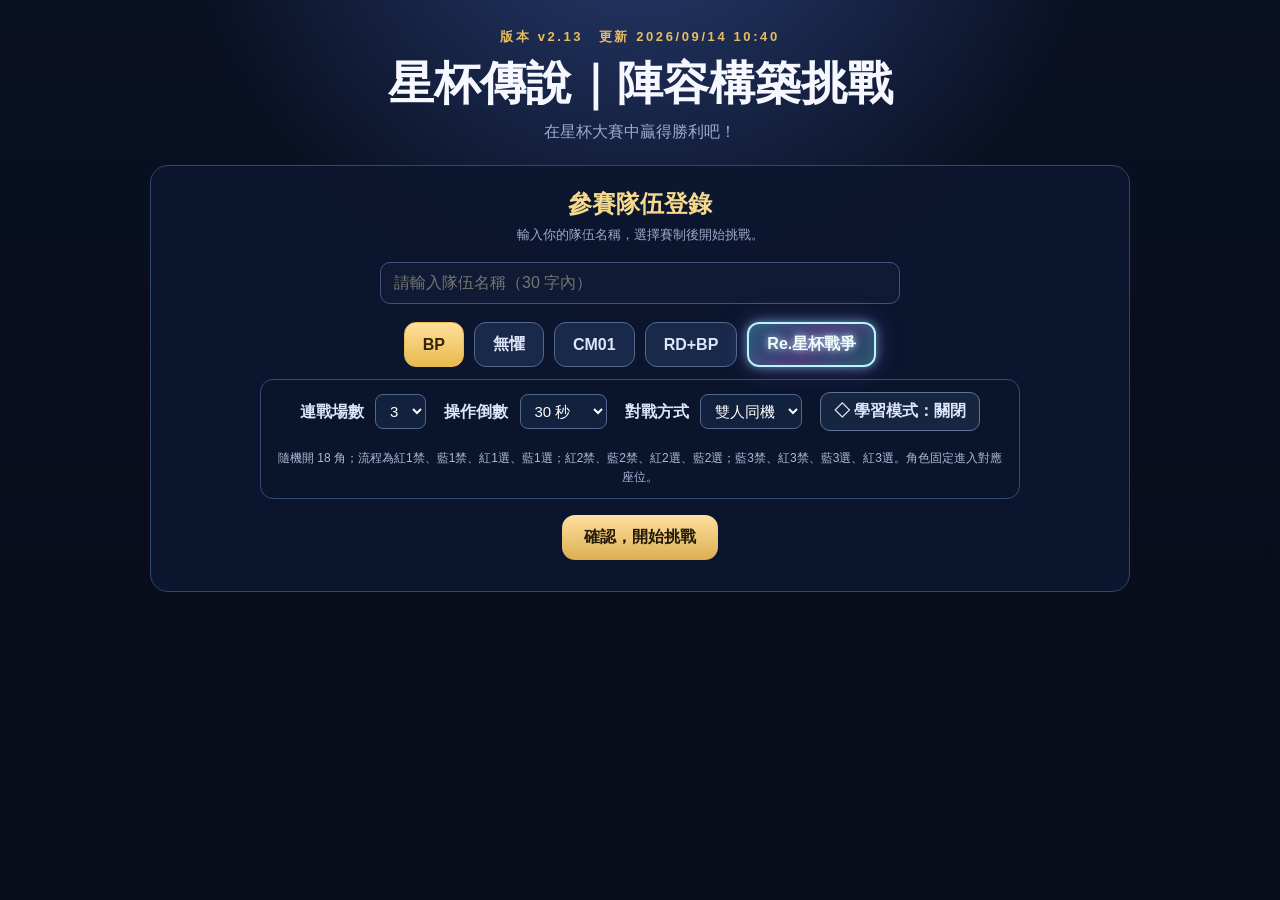
<file: index.html>
<!doctype html>
<html lang="zh-Hant">
<head>
<meta charset="utf-8">
<meta name="viewport" content="width=device-width,initial-scale=1">
<title>星杯傳說｜選角測試版 v2.12</title>
<style>
:root{--bg:#091022;--panel:#121c38;--line:#33456d;--gold:#e7bd63;--gold2:#ffe3a6;--text:#f7f8ff;--muted:#9da9ca;--green:#91e4bd}
*{box-sizing:border-box} body{margin:0;min-height:100vh;color:var(--text);font-family:-apple-system,BlinkMacSystemFont,"Segoe UI","Noto Sans TC","PingFang TC",sans-serif;background:radial-gradient(circle at 50% -15%,#293e73 0,transparent 38%),linear-gradient(180deg,#091022,#070c18)}
button{font:inherit} .app{max-width:1150px;margin:auto;padding:28px 18px 60px} header{text-align:center;margin-bottom:22px}
.eyebrow{color:var(--gold);font-size:13px;letter-spacing:.2em;font-weight:900} h1{font-size:clamp(28px,5vw,46px);margin:7px 0} header p{color:var(--muted);margin:0}
.panel{background:linear-gradient(180deg,rgba(20,31,61,.97),rgba(10,16,33,.98));border:1px solid rgba(255,255,255,.09);border-radius:22px;padding:20px;box-shadow:0 20px 70px rgba(0,0,0,.35)}
.topbar{display:flex;justify-content:space-between;gap:12px;align-items:center;flex-wrap:wrap} .round{font-size:22px;font-weight:950} .round span{color:var(--gold2)} .small{color:var(--muted);font-size:13px}
.offer-title{text-align:center;margin:25px 0 15px;color:var(--gold2);font-weight:900} .offers{display:grid;grid-template-columns:repeat(5,1fr);gap:14px}
.card{border:1px solid #35466f;background:linear-gradient(180deg,#1b294d,#111a33);border-radius:18px;padding:12px 9px;color:white;cursor:pointer;transition:.16s;position:relative}
.card:hover{transform:translateY(-4px);border-color:var(--gold)} .card.selected{border-color:var(--gold);box-shadow:0 0 0 3px rgba(231,189,99,.12)}
.avatar{width:100px;height:100px;border-radius:50%;overflow:hidden;margin:auto;border:3px solid #52638e;background:#25365e} .avatar img,.mini img,.final-card img{width:100%;height:100%;object-fit:cover}
.name{font-weight:950;text-align:center;margin-top:8px} .stat{font-size:11px;color:#aeb9d8;text-align:center;margin-top:5px} .pickmark{position:absolute;right:8px;top:8px;display:none;background:var(--gold);color:#241b08;border-radius:50%;width:25px;height:25px;place-items:center;font-weight:1000} .selected .pickmark{display:grid}
.divider{height:1px;background:linear-gradient(90deg,transparent,#42537e,transparent);margin:26px 0} .seat-title{font-weight:900;margin-bottom:12px}
.seats{display:grid;grid-template-columns:repeat(3,1fr);gap:14px} .seat{min-height:158px;border:1px dashed #46577d;border-radius:17px;padding:12px;display:flex;align-items:center;justify-content:center;text-align:center;background:rgba(5,9,20,.22)} .seat.available{border-color:var(--gold);cursor:pointer;background:rgba(231,189,99,.06)} .seat.available:hover{background:rgba(231,189,99,.12)} .seat.filled{border-style:solid}
.mini{width:74px;height:74px;border-radius:50%;overflow:hidden;margin:auto;border:2px solid #6576a3} .num{color:var(--gold);font-size:12px;font-weight:950} .sname{font-size:17px;font-weight:950;margin-top:6px} .instruction{text-align:center;min-height:28px;color:var(--gold2);font-weight:800;margin-top:17px}
.actions{display:flex;justify-content:center;gap:12px;margin-top:18px} .btn{border:0;border-radius:13px;padding:12px 22px;font-weight:950;cursor:pointer} .primary{background:linear-gradient(180deg,#ffe0a0,#dcae50);color:#231a08} .secondary{background:#263556;color:#f3f6ff;border:1px solid #50618d} .hidden{display:none!important}
.final-team{display:grid;grid-template-columns:repeat(3,1fr);gap:12px;margin:22px auto;max-width:680px} .final-card{border:1px solid #394b74;border-radius:15px;padding:11px;background:#151f3c;text-align:center} .final-card img{width:70px;height:70px;border-radius:50%;border:2px solid #697ba7}
.score-ring{width:190px;height:190px;border-radius:50%;margin:20px auto 14px;display:grid;place-items:center;position:relative;background:conic-gradient(var(--gold) var(--pct),#24304d 0)} .score-ring:after{content:"";position:absolute;inset:12px;border-radius:50%;background:#101936} .score-number{position:relative;z-index:2;font-size:50px;font-weight:1000;color:var(--gold2)} .score-number small{font-size:19px;color:var(--muted)} .grade{font-size:28px;font-weight:1000;text-align:center} .feedback{max-width:720px;margin:10px auto;color:#c4cdec;line-height:1.7;text-align:center}
.breakdown{max-width:690px;margin:22px auto} .row{display:grid;grid-template-columns:125px 1fr 48px;gap:10px;align-items:center;margin:11px 0} .bar{height:9px;background:#25314d;border-radius:99px;overflow:hidden} .fill{height:100%;background:linear-gradient(90deg,#9ca9ca,#e7bd63)} .formula{max-width:760px;margin:18px auto 0;padding:13px;border-radius:12px;background:#0c142c;color:#8f9dbc;font-size:12px;line-height:1.6;text-align:center}
@media(max-width:760px){.offers{grid-template-columns:repeat(2,1fr)}.offers .card:last-child{grid-column:1/-1;max-width:50%;width:100%;justify-self:center}.seats,.final-team{grid-template-columns:1fr}}

.team-choice{display:flex;justify-content:center;gap:14px;margin:20px 0 6px;flex-wrap:wrap}
.team-btn{min-width:150px;padding:13px 24px;border-radius:14px;border:2px solid transparent;font-weight:950;cursor:pointer;color:#fff;transition:.16s}
.team-btn.red{background:linear-gradient(180deg,#7b2331,#43131d);border-color:#a94555}
.team-btn.blue{background:linear-gradient(180deg,#244d85,#122b50);border-color:#4d75ad}
.team-btn.active{box-shadow:0 0 0 3px rgba(255,255,255,.12),0 8px 22px rgba(0,0,0,.28);transform:translateY(-2px)}
.team-btn.red.active{border-color:#ff8b9e}.team-btn.blue.active{border-color:#79b6ff}
.team-note{text-align:center;color:#97a5c7;font-size:12px;margin-top:7px}
.table-wrap{margin-top:22px}.table-label{text-align:center;font-weight:900;color:var(--gold2);margin-bottom:12px}
.seat-map{position:relative;width:min(760px,92vw);aspect-ratio:1.18/1;margin:0 auto 26px}
.seat-orbit{position:absolute;inset:8% 8% 7%;border:10px solid rgba(231,189,99,.18);border-radius:50%}
.turn-arrow{position:absolute;left:45%;bottom:2.5%;font-size:38px;color:rgba(231,189,99,.72);transform:rotate(-8deg)}
.map-seat{position:absolute;width:118px;min-height:118px;border-radius:50%;transform:translate(-50%,-50%);display:flex;align-items:center;justify-content:center;text-align:center;border:3px solid;box-shadow:0 10px 24px rgba(0,0,0,.28);padding:8px;z-index:2}
.map-seat.red{background:linear-gradient(180deg,#762536,#40141e);border-color:#cf6677}
.map-seat.blue{background:linear-gradient(180deg,#26558f,#132e56);border-color:#6697d2}
.map-seat.mine{box-shadow:0 0 0 5px rgba(231,189,99,.25),0 10px 24px rgba(0,0,0,.3);border-color:var(--gold)}
.map-seat.available{cursor:pointer;animation:pulseSeat 1.5s ease-in-out infinite}.map-seat.available:hover{filter:brightness(1.15)}
.map-seat .seat-avatar{width:54px;height:54px;border-radius:50%;overflow:hidden;margin:0 auto 3px;border:2px solid rgba(255,255,255,.6)}
.map-seat .seat-avatar img{width:100%;height:100%;object-fit:cover}
.map-seat .seat-code{font-size:13px;font-weight:1000}.map-seat .seat-char{font-size:12px;font-weight:850;margin-top:2px;white-space:nowrap;overflow:hidden;text-overflow:ellipsis;max-width:94px}
.first-tag{position:absolute;top:-13px;left:50%;transform:translateX(-50%);white-space:nowrap;padding:3px 9px;border-radius:999px;background:#f1c86a;color:#281b05;font-size:9px;font-weight:1000;letter-spacing:.05em;border:2px solid #ffe7a6}
.map-seat.opp{opacity:.50;filter:saturate(.55)}.map-seat.opp .seat-char{color:#bbc4dd}
.pos-r1{left:73%;top:82%}.pos-b1{left:91%;top:50%}.pos-b2{left:73%;top:17%}.pos-r2{left:27%;top:17%}.pos-b3{left:9%;top:50%}.pos-r3{left:27%;top:82%}
.map-center{position:absolute;left:50%;top:50%;transform:translate(-50%,-50%);width:36%;height:26%;border-radius:50%;display:flex;flex-direction:column;align-items:center;justify-content:center;border:2px solid #46577d;background:rgba(10,17,35,.84);text-align:center;padding:12px}
.map-center b{color:var(--gold2);font-size:18px}.map-center span{color:#8897bb;font-size:11px;margin-top:5px}
@keyframes pulseSeat{0%,100%{box-shadow:0 0 0 3px rgba(231,189,99,.18)}50%{box-shadow:0 0 0 8px rgba(231,189,99,.05)}}
@media(max-width:650px){.seat-map{width:96vw;margin-left:50%;transform:translateX(-50%);aspect-ratio:1/1}.map-seat{width:86px;min-height:86px;padding:5px}.map-seat .seat-avatar{width:40px;height:40px}.map-seat .seat-code{font-size:11px}.map-seat .seat-char{font-size:10px;max-width:70px}.first-tag{font-size:7px;padding:2px 5px}.seat-orbit{border-width:6px}.map-center{width:34%;height:24%}.map-center b{font-size:13px}.map-center span{font-size:9px}}


.profile-panel{max-width:980px;margin:0 auto 18px;padding:22px;border:1px solid #34466e;border-radius:18px;background:rgba(12,22,46,.94)}
.profile-panel h2{text-align:center;margin:0 0 6px;color:#f5d98c}
.profile-panel .sub{text-align:center;color:#9da9ca;font-size:13px;margin-bottom:18px}
.profile-name{display:flex;gap:10px;max-width:520px;margin:0 auto 18px}
.profile-name input{flex:1;background:#101a34;border:1px solid #40537e;border-radius:10px;color:#fff;padding:11px 13px;font-size:16px}
.favorite-title{text-align:center;font-weight:900;margin-bottom:10px}
.favorite-grid{display:grid;grid-template-columns:repeat(auto-fit,minmax(86px,1fr));gap:9px;max-height:390px;overflow:auto;padding:4px}
.favorite-card{border:1px solid #33466f;background:#15213f;border-radius:12px;color:#fff;padding:8px 5px;cursor:pointer;text-align:center}
.favorite-card img{width:58px;height:58px;border-radius:50%;object-fit:cover;background:#26385f}
.favorite-card span{display:block;font-size:12px;margin-top:5px;font-weight:800}
.favorite-card.selected{border-color:#e7bd63;box-shadow:0 0 0 2px rgba(231,189,99,.18);background:#243052}
.profile-actions{text-align:center;margin-top:16px}
.player-score-title{text-align:center;font-size:17px;font-weight:900;color:#e7edf9;margin:14px auto 2px;line-height:1.55}
.history-wall{display:block;margin-top:8px;color:#d6b76c;font-weight:850}
.feedback.tier-gold,.feedback.tier-silver,.feedback.tier-bronze{display:block;width:fit-content;max-width:min(820px,90%);margin:8px auto 14px;padding:8px 18px 9px;border-radius:10px;line-height:1.45;text-align:center}
.feedback.tier-gold{color:#FFD76A;border:1.5px solid rgba(255,215,106,.82);background:rgba(255,215,106,.075);box-shadow:0 0 12px rgba(255,215,106,.13)}
.feedback.tier-silver{color:#F1F5FC;border:1.5px solid rgba(207,221,241,.78);background:rgba(207,221,241,.075);box-shadow:0 0 12px rgba(207,221,241,.12)}
.feedback.tier-bronze{color:#D99355;border:1.5px solid rgba(217,147,85,.82);background:rgba(217,147,85,.075);box-shadow:0 0 12px rgba(217,147,85,.12)}


.restart-actions{margin-bottom:0!important}
.restart-help{
  position:relative;
  display:block;
  clear:both;
  width:100%;
  box-sizing:border-box;
  text-align:center;
  color:#8f9bbb;
  font-size:11px;
  line-height:1.65;
  margin:10px auto 18px;
  padding:0 16px;
}


.bond-dialogue{
  min-height:18px;
  margin:2px auto 12px;
  padding:0 18px;
  text-align:center;
  font-size:12px;
  line-height:1.55;
  color:#8795b8;
  font-weight:500;
  max-width:820px;
}
.bond-dialogue:empty{display:none}
.final-card.team-red{
  background:linear-gradient(180deg,rgba(91,22,35,.96),rgba(50,17,28,.96));
  border:1.5px solid #b64b5b;
  box-shadow:0 0 0 1px rgba(182,75,91,.12), inset 0 0 24px rgba(145,37,52,.15);
}
.final-card.team-blue{
  background:linear-gradient(180deg,rgba(18,48,88,.96),rgba(13,31,61,.96));
  border:1.5px solid #3e73b6;
  box-shadow:0 0 0 1px rgba(62,115,182,.12), inset 0 0 24px rgba(45,98,165,.14);
}
.final-card.team-red img{border-color:#d46a75}
.final-card.team-blue img{border-color:#5b8fce}
.final-card .team-seat-label{
  color:#f0c75b;
  font-size:18px;
  line-height:1;
  font-weight:1000;
  letter-spacing:.05em;
  margin-bottom:8px;
}


.mode-switch{display:flex;gap:10px;justify-content:center;margin:14px auto 12px;flex-wrap:wrap}
.mode-btn{border:1px solid #53678f;background:#18294a;color:#dce5fa;border-radius:12px;padding:10px 18px;font-weight:800;cursor:pointer}
.mode-btn.active{background:linear-gradient(180deg,#ffe09a,#e8b94f);color:#342307;border-color:#e9bc57}
.chain-config{max-width:600px;margin:8px auto 14px;padding:12px 14px;border:1px solid #334b76;border-radius:13px;background:rgba(9,20,42,.45)}
.chain-config.hidden{display:none}
.chain-config-row{display:flex;align-items:center;justify-content:center;gap:10px;flex-wrap:wrap}
.chain-config select,.chain-config input{font-size:15px;padding:7px 9px;border-radius:8px;border:1px solid #53678f;background:#101f3d;color:#fff}
.chain-status{max-width:900px;margin:0 auto 13px;padding:10px 14px;border:1px solid #405986;border-radius:12px;background:rgba(8,18,38,.72);color:#d7e0f4;text-align:center}
.chain-status b{color:#f0c75b}
.chain-result{max-width:900px;margin:14px auto;padding:15px;border:1px solid #405986;border-radius:14px;background:rgba(8,18,38,.76)}
.chain-battle{display:grid;grid-template-columns:1fr auto 1fr;gap:12px;align-items:center;margin:12px 0}
.chain-side{padding:11px;border:1px solid #405986;border-radius:12px;text-align:center}
.chain-side.player{background:rgba(37,76,132,.18)}
.chain-side.cpu{background:rgba(121,45,62,.16)}
.chain-avatars{display:flex;justify-content:center;gap:6px;margin:7px 0}
.chain-avatars img{width:48px;height:48px;object-fit:cover;border-radius:50%;border:2px solid #6176a5}
.chain-score{font-size:32px;font-weight:1000;color:#ffe09a}
.chain-vs{font-weight:1000;color:#8795b8}
.chain-win{color:#f0c75b;font-weight:900}
.chain-lose{color:#ff91a3;font-weight:900}
.chain-history{max-width:900px;margin:14px auto}
.chain-history table{width:100%;border-collapse:collapse;font-size:13px}
.chain-history th,.chain-history td{border-bottom:1px solid #263a60;padding:8px 5px;text-align:center}
.chain-history th{color:#f0c75b}
@media(max-width:760px){
 .chain-battle{grid-template-columns:1fr;gap:6px}.chain-vs{display:none}
 .chain-history{overflow-x:auto}.chain-history table{min-width:560px}
}


.chain-opponent-msg{
  min-height:28px;margin:8px auto 4px;text-align:center;
  color:#ffb8c4;font-size:15px;font-weight:900;letter-spacing:.02em
}
.chain-trash{
  margin:12px auto 4px;padding:12px 14px;max-width:720px;
  border-radius:10px;background:rgba(255,255,255,.035);
  color:#cbd5ec;text-align:center
}
.chain-main-comment{
  color:#f3f5fb;font-size:20px;line-height:1.5;font-weight:900;
  margin:0 auto 8px;
}
.chain-role-talks{
  color:#8795b8;font-size:12px;line-height:1.65;font-weight:500;
}
.chain-role-talks div{margin:1px 0}
@media(max-width:760px){
 .chain-main-comment{font-size:18px}
 .chain-role-talks{font-size:11px}
}
.chain-final-summary{
  margin:16px auto 4px;max-width:720px;padding:16px 14px;
  border:1px solid #53678f;border-radius:14px;background:rgba(12,27,55,.78);text-align:center
}
.chain-final-score{font-size:54px;font-weight:1000;color:#ffe09a;line-height:1}
.chain-final-grade{font-size:25px;font-weight:1000;color:#fff;margin-top:8px}
.chain-final-talk{font-size:14px;color:#cbd5ec;line-height:1.5;margin-top:9px}
@media(max-width:760px){
 .chain-opponent-msg{font-size:13px}
 .chain-final-score{font-size:46px}
}


/* 6連選 V3：對方選角時固定版面，避免畫面跳動 */
#draftArea{position:relative}
#offers{
  min-height:170px;
  align-content:start;
}
#offers.cpu-waiting{
  pointer-events:none;
  opacity:.42;
  filter:saturate(.75);
}
.chain-turn-overlay{
  position:absolute;
  left:50%;
  transform:translateX(-50%);
  top:56px;
  z-index:20;
  min-width:260px;
  max-width:80%;
  padding:10px 16px;
  border:1px solid #5a6d95;
  border-radius:12px;
  background:rgba(7,16,31,.94);
  color:#f7f8ff;
  font-size:15px;
  font-weight:900;
  text-align:center;
  box-shadow:0 10px 28px rgba(0,0,0,.28);
}
.chain-turn-overlay.hidden{display:none}
@media(max-width:760px){
  #offers{min-height:400px}
  .chain-turn-overlay{top:44px;font-size:13px;min-width:220px}
}


.chain-top-status{position:absolute;right:18px;top:14px;z-index:5;padding:7px 10px;border:1px solid #405986;border-radius:10px;background:rgba(7,16,31,.78);color:#cbd5ec;font-size:12px;font-weight:800}
.chain-top-status b{color:#f0c75b}.chain-side.red{background:rgba(110,27,43,.25);border-color:#a84557}.chain-side.blue{background:rgba(24,67,119,.25);border-color:#3d78bc}
.chain-side .side-title{font-weight:900;color:#f7f8ff}.chain-side .side-result{font-size:12px;margin-top:4px;font-weight:900}.chain-side .side-result.win{color:#f0c75b}.chain-side .side-result.lose{color:#ff91a3}.chain-side .side-result.draw{color:#cbd5ec}
.chain-score-detail{font-size:11px;color:#8795b8;margin-top:4px}.chain-history .mini-team{display:flex;justify-content:center;gap:3px;min-width:112px}.chain-history .mini-team img{width:25px;height:25px;object-fit:cover;border-radius:50%;border:1px solid #60749e}
.chain-final-summary .final-formula-note{font-size:11px;color:#7f8dad;margin-top:8px;line-height:1.45}.chain-save-wrap{margin-top:12px}
@media(max-width:760px){.chain-top-status{position:static;margin:0 auto 8px;width:max-content;max-width:92%;text-align:center}}

/* 6連選 V5：隊名、我方細框、賽事總結 */
.chain-side.mine-side{box-shadow:inset 0 0 0 1px rgba(240,199,91,.82)}
.chain-history .mine-cell{
  position:relative;
  box-shadow:inset 0 0 0 .7px rgba(240,199,91,.92);
  border-radius:4px;
}
.chain-history .mine-score{
  box-shadow:inset 0 0 0 .7px rgba(240,199,91,.92);
  border-radius:4px;
}
.chain-team-name{font-size:12px;font-weight:900;margin-top:2px}
.chain-team-name.red{color:#ff9dad}.chain-team-name.blue{color:#8fc5ff}
.chain-final-story{
  max-width:820px;margin:14px auto 0;padding:13px 15px;border-top:1px solid #2b4068;
  color:#cbd5ec;font-size:13px;line-height:1.72;text-align:left
}
.chain-rank{
  margin:12px auto 4px;font-size:20px;font-weight:1000;color:#f0c75b;text-align:center
}
.chain-rank strong{font-size:30px;color:#ffe09a}
.chain-rank-note{font-size:12px;color:#8e9aba;text-align:center;margin-top:5px}


/* V9 Mobile layout */
@media(max-width:640px){
 .app{padding:12px 8px 36px}
 .panel{padding:12px;border-radius:15px}
 header{margin-bottom:12px}.eyebrow{font-size:10px;letter-spacing:.09em}
 h1{font-size:28px}
 .offers{grid-template-columns:repeat(2,minmax(0,1fr));gap:8px}
 .card{padding:8px 4px;border-radius:12px}.avatar{width:72px;height:72px}.name{font-size:13px}
 .favorite-grid{grid-template-columns:repeat(4,minmax(0,1fr));gap:6px;max-height:52vh}
 .favorite-card{min-width:0;padding:6px 2px}.favorite-card img{width:46px;height:46px}.favorite-card span{font-size:10px}
 .final-team{grid-template-columns:repeat(3,minmax(0,1fr));gap:6px}.final-card{padding:7px 3px}.final-card img{width:52px;height:52px}
 .score-ring{width:160px;height:160px}
 .chain-result{padding:9px;margin:8px auto}.chain-side{padding:8px 5px}.chain-avatars img{width:42px;height:42px}
 .chain-history{overflow-x:auto;-webkit-overflow-scrolling:touch}.chain-history table{min-width:520px;font-size:11px}
 .chain-main-comment{font-size:18px}.chain-role-talks{font-size:11px}
 .profile-actions{display:flex;flex-wrap:wrap;justify-content:center;gap:8px}
 .profile-actions .btn{min-width:0}
}
@media(max-width:390px){
 .favorite-grid{grid-template-columns:repeat(3,minmax(0,1fr))}
 .offers{grid-template-columns:repeat(2,minmax(0,1fr))}
 .chain-avatars img{width:38px;height:38px}
}


.chain-history td{position:relative}
.match-mark{position:absolute;right:6px;bottom:5px;display:block;font-size:20px;line-height:1;background:none;border:0;outline:0;box-shadow:none}
.match-mark.win{color:inherit}
.match-mark.lose{color:inherit}
.match-mark.draw{color:inherit}
@media(max-width:640px){
 .match-mark{position:absolute;right:6px;bottom:5px;display:block;font-size:20px;line-height:1;background:none;border:0;outline:0;box-shadow:none}
}

.gap-verdict{font-size:22px;font-weight:800;color:#f4f6ff;margin:0 0 10px;line-height:1.4}

.favorite-draft-badge{
 position:absolute;left:16px;top:14px;z-index:12;
 display:flex;align-items:center;gap:8px;padding:6px 10px 6px 6px;
 border:1px solid rgba(240,199,91,.55);border-radius:999px;
 background:rgba(8,19,42,.88);box-shadow:0 6px 20px rgba(0,0,0,.22);
 color:#ffe09a;font-size:12px;font-weight:900;backdrop-filter:blur(5px)
}
.favorite-draft-badge img{
 width:38px;height:38px;border-radius:50%;object-fit:cover;
 border:2px solid #f0c75b
}
.favorite-draft-badge .fav-mini-label{font-size:9px;color:#9eabd0;display:block;font-weight:700}
@media(max-width:640px){
 .favorite-draft-badge{left:8px;top:8px;padding:4px 8px 4px 4px;font-size:10px}
 .favorite-draft-badge img{width:30px;height:30px}
}


.aud-line{margin:3px 0;font-size:12px;line-height:1.55}
.aud-line.normal{color:#8f9bbb}
.aud-line.bond{color:#a9dcff;text-shadow:0 0 10px rgba(105,184,255,.16)}
.aud-line.achievement.gold{color:#ffd76a;font-weight:900}
.aud-line.achievement.silver{color:#e1e7f3;font-weight:900}
.aud-line.achievement.bronze{color:#d9a46e;font-weight:900}
.achievement-list{margin:16px auto 6px;max-width:780px;text-align:left}
.achievement-list-title{text-align:center;color:#cbd5ec;font-weight:900;margin-bottom:8px}
.achievement-box{padding:9px 12px;border-radius:9px;margin:7px 0;font-weight:900}
.achievement-box.gold{color:#ffd76a;border:1px solid #d7a928;background:rgba(196,145,21,.08)}
.achievement-box.silver{color:#e6ebf5;border:1px solid #9da9bd;background:rgba(180,190,205,.06)}
.achievement-box.bronze{color:#e0a36b;border:1px solid #a76e3f;background:rgba(156,86,36,.07)}


.champion-celebration{
 position:relative;overflow:hidden;margin:0 auto 18px;padding:20px 16px 18px;
 border:1px solid rgba(255,215,94,.65);border-radius:18px;
 background:radial-gradient(circle at 50% 32%,rgba(255,207,75,.20),rgba(13,32,67,.05) 48%,rgba(5,15,32,.0) 72%);
 box-shadow:0 0 32px rgba(255,195,48,.13),inset 0 0 26px rgba(255,215,90,.06);
 text-align:center
}
.champion-title{font-size:28px;font-weight:1000;color:#ffe28b;text-shadow:0 0 18px rgba(255,206,75,.42)}
.champion-sub{font-size:13px;color:#f5d99a;margin-top:3px}
.champion-visual{display:flex;align-items:center;justify-content:center;gap:18px;margin:12px 0 4px}
.champion-cup{width:118px;height:138px;object-fit:contain;filter:drop-shadow(0 0 16px rgba(255,196,42,.38));animation:cupFloat 2.3s ease-in-out infinite}
.champion-fav-wrap{position:relative}
.champion-fav{width:92px;height:92px;object-fit:cover;border-radius:50%;border:3px solid #f4c850;box-shadow:0 0 22px rgba(255,210,71,.33)}
.champion-fav-name{color:#fff1bd;font-weight:900;margin-top:6px}
.champion-spark{position:absolute;color:#ffd35b;animation:spark 1.8s ease-in-out infinite;opacity:.5}
@keyframes cupFloat{0%,100%{transform:translateY(0) rotate(-1deg)}50%{transform:translateY(-8px) rotate(1deg)}}
@keyframes spark{0%,100%{transform:scale(.7);opacity:.25}50%{transform:scale(1.35);opacity:1}}
@media(max-width:640px){
 .champion-title{font-size:22px}.champion-cup{width:90px;height:108px}.champion-fav{width:70px;height:70px}
 .champion-visual{gap:10px}
}


.test-effect-banner{
 margin:0 auto 12px;max-width:900px;padding:9px 14px;border-radius:12px;
 border:1px solid rgba(197,132,255,.55);background:rgba(91,44,140,.15);
 color:#e9d7ff;text-align:center;font-weight:900;font-size:13px
}
.test-effect-guide{
 margin:4px auto 12px;max-width:820px;padding:11px 14px;border-radius:12px;
 border:1px solid rgba(255,205,84,.55);background:rgba(255,201,56,.07);
 color:#fff1b8;text-align:center;line-height:1.55
}
.test-effect-guide .test-title{font-weight:1000;color:#ffd969;font-size:15px}
.test-effect-guide .test-seats{margin-top:5px;color:#dce6ff;font-size:12px}
.test-effect-guide .test-next{margin-top:6px;font-weight:900;color:#9ed4ff}
.test-recommended-card{
 outline:3px solid #ffd45a!important;box-shadow:0 0 24px rgba(255,208,68,.55)!important;
 position:relative
}
.test-recommended-card:after{
 content:"";position:absolute;left:50%;top:3px;transform:translateX(-50%);
 background:#ffd45a;color:#271a00;font-size:9px;font-weight:1000;padding:2px 5px;border-radius:999px;
 white-space:nowrap
}
.test-target-seat{
 outline:3px solid #7bd8ff!important;box-shadow:0 0 22px rgba(80,195,255,.45)!important
}
.test-effect-note{
 color:#d6c2f5;font-size:11px;text-align:center;margin-top:6px
}




.boss-ending{max-width:840px;margin:18px auto;padding:18px 22px;border-radius:16px;font-weight:850;line-height:1.75;text-align:center;background:rgba(19,29,54,.92)}
.boss-ending-label{font-size:12px;letter-spacing:.15em;margin-bottom:7px;opacity:.9}
.boss-ending.gold{border:2px solid #d7a92f;color:#ffe099;box-shadow:0 0 24px rgba(231,189,99,.16)}
.boss-ending.diamond{border:2px solid #9ee9ff;color:#dcf8ff;box-shadow:0 0 28px rgba(110,224,255,.30),inset 0 0 18px rgba(110,224,255,.08)}
.boss-ending.defeat{border:1px solid #7d5970;color:#e5c9dc}
.favorite-neglect-egg{max-width:760px;margin:18px auto;display:flex;gap:14px;align-items:center;text-align:left;padding:14px 18px;border:1px solid #6d5a83;border-radius:16px;background:rgba(34,25,54,.78);color:#eadff5;line-height:1.65}
.favorite-neglect-egg img{width:64px;height:64px;border-radius:50%;object-fit:cover;border:2px solid #ac8bc9;flex:0 0 auto}
.favorite-neglect-name{font-weight:1000;color:#d7b9ed;margin-bottom:3px}


/* 十四週年幻想杯活動測試版 */
.event-chain-config{border-color:rgba(240,199,91,.62);background:linear-gradient(180deg,rgba(33,45,75,.88),rgba(13,28,57,.92));box-shadow:0 0 22px rgba(240,199,91,.08);text-align:center}
.event-notice-title{color:#ffe06f;font-size:17px;font-weight:1000;letter-spacing:.05em;text-shadow:0 0 13px rgba(255,213,80,.36);margin-bottom:9px}
.event-notice-line{color:#ffd95c;font-size:14px;font-weight:900;line-height:1.72;text-shadow:0 0 10px rgba(255,211,70,.22)}
#chainModeBtn.fantasy-cup-active,#reModeBtn.re-cup-active{
 border:2px solid #b9f3ff!important;
 color:#effdff!important;
 background:linear-gradient(135deg,rgba(79,199,255,.34),rgba(174,120,255,.34),rgba(82,229,255,.28))!important;
 box-shadow:0 0 10px rgba(135,232,255,.55),0 0 26px rgba(151,120,255,.34),inset 0 0 16px rgba(255,255,255,.12)!important;
 text-shadow:0 0 9px rgba(219,250,255,.95);
}
.chain-final-actions{display:grid;grid-template-columns:repeat(3,minmax(0,1fr));gap:10px;max-width:720px;margin:16px auto 0}
.chain-final-actions .btn{width:100%;margin:0;white-space:nowrap}
@media(max-width:620px){.chain-final-actions{grid-template-columns:repeat(3,minmax(0,1fr));gap:6px}.chain-final-actions .btn{padding-left:6px;padding-right:6px;font-size:12px}}
.championship-banner{max-width:680px;margin:6px auto 2px;padding:8px 18px;display:flex;align-items:center;justify-content:center;gap:22px;color:#ffe28c;font-size:19px;font-weight:1000;letter-spacing:.12em;border-top:1px solid rgba(240,199,91,.34);border-bottom:1px solid rgba(240,199,91,.34);background:linear-gradient(90deg,transparent,rgba(240,199,91,.07),transparent);text-shadow:0 0 14px rgba(240,199,91,.42)}
.championship-banner.hidden{display:none}.champ-cup{font-size:28px;filter:drop-shadow(0 0 8px rgba(255,211,82,.38))}
#gamePanel.boss-match{box-shadow:0 0 0 1px rgba(240,199,91,.28),0 0 34px rgba(240,199,91,.08)}
#gamePanel.boss-match .chain-status{border-color:#a98734;background:rgba(50,39,18,.28)}
#gamePanel.boss-match .chain-top-status{border-color:#a98734;color:#ffe8a7;box-shadow:0 0 14px rgba(240,199,91,.12)}
#gamePanel.boss-match .chain-opponent-msg{color:#8fd4ff!important;font-size:17px;text-shadow:0 0 12px rgba(85,174,255,.34)}
#gamePanel.boss-match .chain-turn-overlay{border-color:#c59c35;color:#ffe9a7;box-shadow:0 10px 28px rgba(0,0,0,.28),0 0 18px rgba(240,199,91,.14)}
.boss-ending.defeat{border:2px solid #cbd6e7!important;color:#f0f5ff!important;background:linear-gradient(180deg,rgba(180,194,216,.10),rgba(19,29,54,.94))!important;box-shadow:0 0 24px rgba(205,219,240,.18),inset 0 0 18px rgba(225,235,250,.05)!important}
.boss-ending.gold{border:2px solid #e0b83c!important;box-shadow:0 0 28px rgba(231,189,99,.22),inset 0 0 18px rgba(231,189,99,.06)!important}
.boss-ending.diamond{border:2px solid #a6efff!important;background:linear-gradient(135deg,rgba(111,218,255,.09),rgba(177,132,255,.08),rgba(19,29,54,.94))!important;box-shadow:0 0 34px rgba(110,224,255,.34),0 0 18px rgba(190,145,255,.18),inset 0 0 22px rgba(110,224,255,.08)!important}
@media(max-width:760px){.event-notice-title{font-size:15px}.event-notice-line{font-size:12px}.championship-banner{font-size:15px;gap:12px;padding:7px 10px}.champ-cup{font-size:22px}#gamePanel.boss-match .chain-opponent-msg{font-size:14px}}

</style>
<style id="ios-save-style">
#iosSaveOverlay{position:fixed;inset:0;background:rgba(4,8,18,.94);z-index:99999;display:none;align-items:center;justify-content:center;flex-direction:column;padding:18px;box-sizing:border-box}
#iosSaveOverlay.show{display:flex}
#iosSaveOverlay img{display:block;max-width:96vw;max-height:72vh;object-fit:contain;border-radius:12px;box-shadow:0 8px 40px rgba(0,0,0,.45);-webkit-touch-callout:default;user-select:auto}
#iosSaveOverlay .ios-tip{color:#fff;text-align:center;margin:12px 0 8px;font-size:15px;line-height:1.55}
#iosSaveOverlay .ios-actions{display:flex;flex-wrap:wrap;justify-content:center;gap:10px;margin-top:12px}#iosSaveOverlay button,#iosSaveOverlay .ios-action{font:inherit;padding:9px 22px;border:1px solid rgba(255,255,255,.35);border-radius:999px;background:#17213a;color:#fff;text-decoration:none}
</style>
</head>
<body><div class="app">
<header><div class="eyebrow">版本 v2.13　更新 2026/09/14 10:40</div><h1>星杯傳說｜陣容構築挑戰</h1><p>在星杯大賽中贏得勝利吧！</p></header>

<section id="profilePanel" class="profile-panel">
  <h2>參賽隊伍登錄</h2>
  <div class="sub">輸入你的隊伍名稱，選擇賽制後開始挑戰。</div>
  <div class="profile-name"><input id="playerNameInput" maxlength="30" placeholder="請輸入隊伍名稱（30 字內）"></div>
  
<div class="mode-switch">
  <span class="hidden"><button type="button" id="normalModeBtn" class="mode-btn">選角測試</button><button type="button" id="chainModeBtn" class="mode-btn">十四週年幻想杯</button></span>
  <button type="button" class="mode-btn versus-mode-btn active" data-mode="bp">BP</button>
  <button type="button" class="mode-btn versus-mode-btn" data-mode="fearless">無懼</button>
  <button type="button" class="mode-btn versus-mode-btn" data-mode="cm01">CM01</button>
  <button type="button" class="mode-btn versus-mode-btn" data-mode="rdbp">RD+BP</button>
  <button type="button" id="reModeBtn" class="mode-btn versus-mode-btn re-cup-active" data-mode="re">Re.星杯戰爭</button>
</div>
<div id="chainConfig" class="chain-config hidden event-chain-config">
  <div class="event-notice-title">活動期間限定：</div>
  <div class="event-notice-line">夢母獅三遷隊將作為衛冕冠軍，等待玩家挑戰。</div>
  <div class="event-notice-line">當玩家五場全勝，就會強碰上屆冠軍『夢母獅三遷隊』，爭奪冠亞軍頭銜！</div>
</div>
<div id="versusConfig" class="chain-config versus-config">
  <label>連戰場數
    <select id="versusSeriesLength"><option>1</option><option>2</option><option selected>3</option><option>4</option><option>5</option></select>
  </label>
  <label>操作倒數
    <select id="versusTimer"><option value="0">不限時</option><option value="15">15 秒</option><option value="30" selected>30 秒</option><option value="45">45 秒</option><option value="60">60 秒</option></select>
  </label>
  <label>對戰方式
    <select id="versusBattleType"><option value="local">雙人同機</option><option value="ai">人機對戰</option></select>
  </label>
  <button type="button" id="versusLearningToggle" class="learning-toggle" aria-pressed="false">◇ 學習模式：關閉</button>
  <div id="versusRuleSummary" class="versus-rule-summary"></div>
</div>
<div id="reConfig" class="chain-config hidden re-config">
  <div class="event-notice-title">請選擇你的本命角色</div>
  <div id="favoriteGrid" class="favorite-grid"></div>
  <div class="re-fixed-rules">固定規則：無懼選角・五連戰・100 秒・人機對戰</div>
</div>
<div class="profile-actions"><button id="profileStartBtn" class="btn primary">確認，開始挑戰</button></div>
  <div id="profileError" style="text-align:center;color:#ff9daf;font-size:12px;margin-top:9px"></div>
</section>
<section id="gamePanel" class="panel hidden" style="position:relative">
<div id="testEffectGuide" class="test-effect-guide hidden"></div><div id="favoriteDraftBadge" class="favorite-draft-badge hidden"></div><div id="chainStatus" class="chain-status hidden"></div><div id="chainTopStatus" class="chain-top-status hidden"></div>
<div id="chainChampionshipBanner" class="championship-banner hidden"><span class="champ-cup">🏆</span><b>冠軍戰</b><span class="champ-cup">🏆</span></div>
<div id="chainOpponentMsg" class="chain-opponent-msg hidden"></div>
<div id="teamSetup">
  <div class="round" style="text-align:center">本次選擇為</div>
  <div id="randomTeamResult" style="text-align:center;font-size:34px;font-weight:1000;margin:18px 0 8px;color:var(--gold2)">抽選中…</div>
  <div class="team-note">紅藍雙方將依本場抽選結果進行構築。</div>
</div>
<div id="draftArea" class="hidden">
<div class="topbar"></div>
<div id="offerTurnTitle" class="offer-title">換你選角了</div><div id="chainTurnOverlay" class="chain-turn-overlay hidden"></div><div id="offers" class="offers"></div>
<div class="divider"></div>
<div class="table-wrap">
  <div class="table-label">座次配置</div>
  <div id="seatMap" class="seat-map">
    <div class="seat-orbit"></div>
    <div class="turn-arrow">➜</div>
    <div class="map-center"><b id="teamCenterText">紅隊構築中</b><span>紅1為 First Player，依座位順序行動</span></div>
  </div>
</div>
<div id="instruction" class="instruction">先選一位角色。</div>
<div class="actions"><button id="restartBtn" class="btn secondary">重新開始</button></div>
</div>
</section>

<section id="chainResultPanel" class="panel hidden">
  <div class="round" style="text-align:center">十四週年幻想杯・本場結算</div>
  <div id="chainBattle" class="chain-result"></div>
  <div id="chainHistory" class="chain-history"></div>
<div id="chainFinalSummary" class="chain-final-summary hidden"></div><div id="chainSaveWrap" class="chain-save-wrap hidden"><div class="chain-final-actions"><button id="chainSaveBtn" class="btn primary">儲存圖片</button><button id="chainAgainBtn" class="btn primary">再來一次</button><button id="chainNewProfileBtn" class="btn primary">創新角色</button></div></div>
  <div class="profile-actions">
    <button id="chainNextBtn" class="btn primary">下一場</button>
    
  </div>
</section>

<section id="versusPanel" class="panel hidden"></section>
<section id="resultPanel" class="panel hidden">
<div class="round" style="text-align:center">陣容評分完成</div><div id="playerScoreTitle" class="player-score-title"></div><div id="finalTeam" class="final-team"></div>
<div id="scoreRing" class="score-ring" style="--pct:0%"><div class="score-number"><span id="scoreNum">0</span><small>/100</small></div></div>
<div id="grade" class="grade"></div><div id="feedback" class="feedback"></div><div id="bondDialogue" class="bond-dialogue"></div><div id="breakdown" class="breakdown"></div>
<div class="actions restart-actions">
<button id="againBtn" class="btn primary">重新構築</button>
<button id="newProfileBtn" class="btn secondary">重新開始</button>
</div>
<div class="restart-help">重新構築會保留目前隊名、本命與本局姓名亂數；重新開始可重新輸入隊名及選擇本命。</div>
<div class="share-actions"><button id="downloadShareBtn" class="btn primary">儲存圖片</button></div>
</section></div>


<script>
const FORCE_FIRST_FIVE_WINS_FOR_TEST=true;

const TEST_EFFECT_MODE=false;
const testEffectPlan=[];
const characters=[{"id":1,"name":"風之劍聖","image":"assets/avatars/01.png","base":55.99,"tour":62.78,"pick":16,"ban":4},{"id":2,"name":"狂戰士","image":"assets/avatars/02.png","base":66.69,"tour":56.44,"pick":7,"ban":15},{"id":3,"name":"神箭手","image":"assets/avatars/03.png","base":64.97,"tour":57.78,"pick":12,"ban":8},{"id":4,"name":"封印師","image":"assets/avatars/04.png","base":57.39,"tour":61.17,"pick":12,"ban":1},{"id":5,"name":"暗殺者","image":"assets/avatars/05.png","base":54.54,"tour":55.62,"pick":7,"ban":2},{"id":6,"name":"聖女","image":"assets/avatars/06.png","base":63.79,"tour":56.22,"pick":8,"ban":8},{"id":7,"name":"天使","image":"assets/avatars/07.png","base":69.71,"tour":51.23,"pick":15,"ban":5},{"id":8,"name":"魔法少女","image":"assets/avatars/08.png","base":62.69,"tour":48.5,"pick":3,"ban":1},{"id":9,"name":"魔劍士","image":"assets/avatars/09.png","base":73.2,"tour":53.5,"pick":6,"ban":3},{"id":10,"name":"聖槍騎士","image":"assets/avatars/10.png","base":64.36,"tour":59.79,"pick":19,"ban":9},{"id":11,"name":"元素師","image":"assets/avatars/11.png","base":71.86,"tour":60.5,"pick":16,"ban":11},{"id":12,"name":"冒險家","image":"assets/avatars/12.png","base":66.8,"tour":70.31,"pick":17,"ban":26},{"id":13,"name":"瘟疫法師","image":"assets/avatars/13.png","base":61.23,"tour":60.44,"pick":10,"ban":8},{"id":14,"name":"仲裁者","image":"assets/avatars/14.png","base":54.36,"tour":53.89,"pick":8,"ban":2},{"id":15,"name":"神官","image":"assets/avatars/15.png","base":52.43,"tour":57.06,"pick":11,"ban":3},{"id":16,"name":"祈禱師","image":"assets/avatars/16.png","base":59.58,"tour":50.2,"pick":11,"ban":2},{"id":17,"name":"賢者","image":"assets/avatars/17.png","base":76.25,"tour":80.22,"pick":12,"ban":47},{"id":18,"name":"靈符師","image":"assets/avatars/18.png","base":55.76,"tour":57.04,"pick":8,"ban":0},{"id":19,"name":"劍帝","image":"assets/avatars/19.png","base":70.07,"tour":49.31,"pick":6,"ban":4},{"id":20,"name":"格鬥家","image":"assets/avatars/20.png","base":60.69,"tour":64.22,"pick":12,"ban":1},{"id":21,"name":"勇者","image":"assets/avatars/21.png","base":52.76,"tour":51.77,"pick":7,"ban":3},{"id":22,"name":"靈魂術士","image":"assets/avatars/22.png","base":62.85,"tour":61.13,"pick":15,"ban":17},{"id":23,"name":"血之巫女","image":"assets/avatars/23.png","base":59.19,"tour":64.0,"pick":10,"ban":26},{"id":24,"name":"蝶舞者","image":"assets/avatars/24.png","base":45.0,"tour":49.39,"pick":9,"ban":13},{"id":25,"name":"女武神","image":"assets/avatars/25.png","base":62.56,"tour":49.56,"pick":9,"ban":4},{"id":26,"name":"魔弓","image":"assets/avatars/26.png","base":58.29,"tour":49.33,"pick":12,"ban":2},{"id":27,"name":"紅蓮騎士","image":"assets/avatars/27.png","base":78.66,"tour":62.2,"pick":21,"ban":13},{"id":28,"name":"英靈人形","image":"assets/avatars/28.png","base":55.72,"tour":57.25,"pick":15,"ban":7},{"id":29,"name":"魔槍","image":"assets/avatars/29.png","base":70.12,"tour":65.22,"pick":19,"ban":6},{"id":30,"name":"蒼炎魔女","image":"assets/avatars/30.png","base":65.34,"tour":58.34,"pick":7,"ban":9},{"id":31,"name":"吟游詩人","image":"assets/avatars/31.png","base":72.88,"tour":59.39,"pick":4,"ban":6},{"id":32,"name":"精靈射手","image":"assets/avatars/32.png","base":65.34,"tour":50.84,"pick":10,"ban":1},{"id":33,"name":"陰陽師","image":"assets/avatars/33.png","base":73.26,"tour":41.06,"pick":9,"ban":1},{"id":34,"name":"血色劍靈","image":"assets/avatars/34.png","base":65.42,"tour":57.36,"pick":14,"ban":12},{"id":35,"name":"月之女神","image":"assets/avatars/35.png","base":79.36,"tour":50.54,"pick":13,"ban":7},{"id":36,"name":"獸靈武士","image":"assets/avatars/36.png","base":70.0,"tour":54.67,"pick":10,"ban":2},{"id":37,"name":"聖弓","image":"assets/avatars/37.png","base":60.24,"tour":61.5,"pick":3,"ban":3},{"id":38,"name":"紅衣主教","image":"assets/avatars/38.png","base":88.58,"tour":50.0,"pick":0,"ban":0},{"id":39,"name":"記錄者","image":"assets/avatars/39.png","base":62.07,"tour":46.06,"pick":4,"ban":0},{"id":41,"name":"聖庭檢察士","image":"assets/avatars/41.png","base":72.12,"tour":61.31,"pick":17,"ban":9},{"id":42,"name":"星墜女巫","image":"assets/avatars/42.png","base":68.57,"tour":64.5,"pick":16,"ban":2},{"id":43,"name":"戰鬥法師","image":"assets/avatars/43.png","base":58.21,"tour":50.0,"pick":0,"ban":0},{"id":44,"name":"獵巫人","image":"assets/avatars/44.png","base":66.5,"tour":57.69,"pick":6,"ban":2},{"id":45,"name":"聖殿騎士","image":"assets/avatars/45.png","base":95.0,"tour":51.56,"pick":4,"ban":0},{"id":46,"name":"矜貴之女","image":"assets/avatars/46.png","base":56.3,"tour":43.56,"pick":6,"ban":1},{"id":48,"name":"噬神者","image":"assets/avatars/48.png","base":63.55,"tour":51.56,"pick":2,"ban":2},{"id":49,"name":"神秘學者","image":"assets/avatars/49.png","base":81.01,"tour":65.64,"pick":17,"ban":14},{"id":50,"name":"女僕長","image":"assets/avatars/50.png","base":89.77,"tour":58.94,"pick":14,"ban":9},{"id":52,"name":"結界師","image":"assets/avatars/52.png","base":77.79,"tour":55.22,"pick":5,"ban":2},{"id":53,"name":"染污者","image":"assets/avatars/53.png","base":54.78,"tour":57.31,"pick":6,"ban":1},{"id":55,"name":"傳教士","image":"assets/avatars/55.png","base":79.99,"tour":68.03,"pick":6,"ban":5},{"id":66,"name":"異教徒","image":"assets/avatars/66.png","base":75.27,"tour":49.69,"pick":11,"ban":9}];
const tournamentPairs={"仲裁者|天使":{"g":1,"w":0},"仲裁者|祈禱師":{"g":1,"w":0},"天使|祈禱師":{"g":5,"w":0},"傳教士|聖槍騎士":{"g":1,"w":1},"傳教士|聖殿騎士":{"g":2,"w":2},"聖槍騎士|聖殿騎士":{"g":1,"w":1},"元素師|神秘學者":{"g":3,"w":3},"元素師|風之劍聖":{"g":1,"w":1},"神秘學者|風之劍聖":{"g":3,"w":2},"冒險家|暗殺者":{"g":3,"w":2},"冒險家|聖槍騎士":{"g":5,"w":2},"暗殺者|聖槍騎士":{"g":2,"w":1},"賢者|陰陽師":{"g":1,"w":0},"賢者|靈魂術士":{"g":2,"w":1},"陰陽師|靈魂術士":{"g":1,"w":0},"冒險家|女僕長":{"g":2,"w":2},"冒險家|魔槍":{"g":1,"w":1},"女僕長|魔槍":{"g":5,"w":2},"神秘學者|賢者":{"g":1,"w":1},"賢者|風之劍聖":{"g":4,"w":3},"女僕長|紅蓮騎士":{"g":1,"w":0},"女僕長|聖槍騎士":{"g":2,"w":1},"紅蓮騎士|聖槍騎士":{"g":4,"w":3},"星墜女巫|精靈射手":{"g":1,"w":0},"星墜女巫|魔弓":{"g":4,"w":3},"精靈射手|魔弓":{"g":2,"w":0},"天使|女武神":{"g":3,"w":1},"天使|聖槍騎士":{"g":2,"w":1},"女武神|聖槍騎士":{"g":2,"w":1},"冒險家|星墜女巫":{"g":2,"w":1},"冒險家|紅衣/鑄律":{"g":1,"w":0},"星墜女巫|紅衣/鑄律":{"g":1,"w":0},"紅蓮騎士|聖庭檢察士":{"g":5,"w":2},"聖庭檢察士|聖槍騎士":{"g":2,"w":1},"神箭手|紅衣/鑄律":{"g":2,"w":2},"神箭手|血之巫女":{"g":1,"w":1},"紅衣/鑄律|血之巫女":{"g":2,"w":1},"矜貴之女|聖槍騎士":{"g":1,"w":0},"矜貴之女|蝶舞者":{"g":1,"w":0},"聖槍騎士|蝶舞者":{"g":1,"w":0},"星墜女巫|異教徒":{"g":2,"w":1},"星墜女巫|瘟疫法師":{"g":2,"w":1},"異教徒|瘟疫法師":{"g":2,"w":0},"封印師|英靈人形":{"g":4,"w":3},"封印師|魔槍":{"g":3,"w":3},"英靈人形|魔槍":{"g":4,"w":2},"星墜女巫|血之巫女":{"g":1,"w":1},"血之巫女|魔弓":{"g":1,"w":1},"仲裁者|冒險家":{"g":1,"w":0},"仲裁者|魔法少女":{"g":1,"w":0},"冒險家|魔法少女":{"g":1,"w":0},"噬神者|精靈射手":{"g":1,"w":0},"噬神者|英靈人形":{"g":1,"w":0},"精靈射手|英靈人形":{"g":1,"w":0},"星墜女巫|魔槍":{"g":1,"w":1},"異教徒|魔槍":{"g":2,"w":1},"勇者|蝶舞者":{"g":1,"w":0},"勇者|靈符師":{"g":1,"w":0},"蝶舞者|靈符師":{"g":1,"w":0},"獵巫人|矜貴之女":{"g":2,"w":1},"獵巫人|記錄者":{"g":1,"w":0},"矜貴之女|記錄者":{"g":2,"w":0},"星墜女巫|聖弓":{"g":1,"w":1},"星墜女巫|魔法少女":{"g":1,"w":1},"聖弓|魔法少女":{"g":1,"w":1},"神秘學者|聖庭檢察士":{"g":4,"w":3},"神秘學者|魔槍":{"g":1,"w":0},"聖庭檢察士|魔槍":{"g":1,"w":0},"結界師|蒼炎魔女":{"g":1,"w":1},"結界師|風之劍聖":{"g":3,"w":3},"蒼炎魔女|風之劍聖":{"g":1,"w":1},"冒險家|吟游詩人":{"g":1,"w":1},"冒險家|賢者":{"g":2,"w":2},"吟游詩人|賢者":{"g":1,"w":1},"勇者|月之女神":{"g":1,"w":0},"勇者|蒼炎魔女":{"g":1,"w":0},"月之女神|蒼炎魔女":{"g":1,"w":0},"元素師|格鬥家":{"g":2,"w":1},"元素師|神官":{"g":3,"w":2},"格鬥家|神官":{"g":1,"w":0},"勇者|祈禱師":{"g":2,"w":2},"勇者|血色劍靈":{"g":1,"w":1},"祈禱師|血色劍靈":{"g":1,"w":1},"冒險家|劍帝":{"g":2,"w":1},"冒險家|神官":{"g":1,"w":0},"劍帝|神官":{"g":1,"w":0},"女僕長|暗殺者":{"g":1,"w":1},"女僕長|格鬥家":{"g":1,"w":1},"暗殺者|格鬥家":{"g":1,"w":1},"冒險家|聖女":{"g":1,"w":0},"聖女|聖槍騎士":{"g":2,"w":1},"星墜女巫|神箭手":{"g":2,"w":2},"神箭手|魔弓":{"g":4,"w":1},"元素師|封印師":{"g":1,"w":0},"元素師|血色劍靈":{"g":3,"w":0},"封印師|血色劍靈":{"g":1,"w":0},"賢者|靈符師":{"g":1,"w":1},"靈符師|風之劍聖":{"g":2,"w":2},"冒險家|狂戰士":{"g":1,"w":0},"狂戰士|聖槍騎士":{"g":1,"w":0},"元素師|紅蓮騎士":{"g":1,"w":1},"元素師|聖庭檢察士":{"g":2,"w":2},"封印師|神箭手":{"g":1,"w":0},"神箭手|英靈人形":{"g":1,"w":0},"紅蓮騎士|魔槍":{"g":1,"w":1},"聖槍騎士|魔槍":{"g":1,"w":1},"異教徒|紅衣/鑄律":{"g":1,"w":0},"瘟疫法師|紅衣/鑄律":{"g":1,"w":0},"仲裁者|紅蓮騎士":{"g":2,"w":2},"仲裁者|靈魂術士":{"g":2,"w":2},"紅蓮騎士|靈魂術士":{"g":4,"w":2},"星墜女巫|蝶舞者":{"g":3,"w":2},"蝶舞者|魔弓":{"g":2,"w":1},"天使|靈魂術士":{"g":1,"w":0},"祈禱師|靈魂術士":{"g":1,"w":0},"異教徒|聖庭檢察士":{"g":1,"w":0},"異教徒|陰陽師":{"g":2,"w":0},"聖庭檢察士|陰陽師":{"g":1,"w":0},"染污者|神秘學者":{"g":1,"w":1},"染污者|紅蓮騎士":{"g":1,"w":1},"神秘學者|紅蓮騎士":{"g":1,"w":1},"紅衣/鑄律|聖庭檢察士":{"g":4,"w":1},"紅衣/鑄律|聖槍騎士":{"g":1,"w":0},"冒險家|魔弓":{"g":1,"w":1},"女僕長|魔弓":{"g":2,"w":1},"元素師|賢者":{"g":1,"w":1},"神官|賢者":{"g":1,"w":1},"英靈人形|風之劍聖":{"g":1,"w":0},"風之劍聖|魔槍":{"g":1,"w":0},"女僕長|神官":{"g":1,"w":1},"神官|聖槍騎士":{"g":1,"w":1},"元素師|染污者":{"g":1,"w":0},"元素師|陰陽師":{"g":1,"w":0},"染污者|陰陽師":{"g":1,"w":0},"聖槍騎士|賢者":{"g":1,"w":1},"聖槍騎士|風之劍聖":{"g":1,"w":1},"女僕長|獸靈武士":{"g":6,"w":3},"獸靈武士|魔槍":{"g":3,"w":1},"矜貴之女|魔法少女":{"g":1,"w":0},"記錄者|魔法少女":{"g":1,"w":0},"傳教士|獵巫人":{"g":1,"w":1},"傳教士|精靈射手":{"g":1,"w":1},"獵巫人|精靈射手":{"g":1,"w":1},"紅蓮騎士|紅衣/鑄律":{"g":2,"w":0},"傳教士|魔槍":{"g":1,"w":1},"聖殿騎士|魔槍":{"g":1,"w":1},"勇者|星墜女巫":{"g":1,"w":1},"勇者|獸靈武士":{"g":1,"w":1},"星墜女巫|獸靈武士":{"g":1,"w":1},"元素師|紅衣/鑄律":{"g":1,"w":0},"元素師|記錄者":{"g":1,"w":0},"紅衣/鑄律|記錄者":{"g":1,"w":0},"劍帝|紅蓮騎士":{"g":1,"w":0},"劍帝|聖庭檢察士":{"g":1,"w":0},"異教徒|血色劍靈":{"g":2,"w":1},"異教徒|魔劍士":{"g":1,"w":1},"血色劍靈|魔劍士":{"g":1,"w":1},"精靈射手|魔槍":{"g":2,"w":1},"魔弓|魔槍":{"g":1,"w":0},"天使|神秘學者":{"g":1,"w":0},"祈禱師|神秘學者":{"g":1,"w":0},"傳教士|結界師":{"g":1,"w":1},"傳教士|風之劍聖":{"g":2,"w":2},"紅衣/鑄律|聖女":{"g":1,"w":0},"聖女|聖庭檢察士":{"g":1,"w":0},"仲裁者|血色劍靈":{"g":1,"w":1},"紅蓮騎士|血色劍靈":{"g":1,"w":1},"封印師|星墜女巫":{"g":1,"w":0},"封印師|蝶舞者":{"g":1,"w":0},"勇者|神官":{"g":1,"w":1},"祈禱師|神官":{"g":2,"w":1},"女僕長|異教徒":{"g":1,"w":0},"女僕長|血色劍靈":{"g":1,"w":0},"天使|封印師":{"g":1,"w":1},"天使|魔槍":{"g":2,"w":2},"元素師|靈魂術士":{"g":2,"w":0},"血色劍靈|靈魂術士":{"g":1,"w":0},"月之女神|精靈射手":{"g":2,"w":1},"月之女神|聖庭檢察士":{"g":2,"w":1},"精靈射手|聖庭檢察士":{"g":1,"w":1},"冒險家|神秘學者":{"g":1,"w":0},"冒險家|靈魂術士":{"g":1,"w":0},"神秘學者|靈魂術士":{"g":1,"w":0},"精靈射手|結界師":{"g":1,"w":1},"精靈射手|風之劍聖":{"g":1,"w":1},"傳教士|紅衣/鑄律":{"g":1,"w":1},"紅衣/鑄律|風之劍聖":{"g":1,"w":1},"格鬥家|神秘學者":{"g":4,"w":3},"格鬥家|血色劍靈":{"g":1,"w":1},"神秘學者|血色劍靈":{"g":1,"w":1},"天使|風之劍聖":{"g":2,"w":0},"祈禱師|風之劍聖":{"g":1,"w":0},"瘟疫法師|賢者":{"g":1,"w":1},"瘟疫法師|靈魂術士":{"g":1,"w":1},"異教徒|祈禱師":{"g":1,"w":0},"異教徒|魔弓":{"g":1,"w":0},"祈禱師|魔弓":{"g":1,"w":0},"女僕長|血之巫女":{"g":1,"w":1},"獸靈武士|血之巫女":{"g":1,"w":1},"神秘學者|蝶舞者":{"g":1,"w":0},"蝶舞者|風之劍聖":{"g":1,"w":0},"紅蓮騎士|蒼炎魔女":{"g":1,"w":1},"蒼炎魔女|靈魂術士":{"g":2,"w":1},"聖槍騎士|血色劍靈":{"g":2,"w":0},"聖槍騎士|魔弓":{"g":1,"w":0},"血色劍靈|魔弓":{"g":1,"w":0},"女僕長|魔劍士":{"g":2,"w":1},"獸靈武士|魔劍士":{"g":2,"w":1},"女僕長|蝶舞者":{"g":1,"w":0},"封印師|狂戰士":{"g":3,"w":3},"封印師|祈禱師":{"g":2,"w":2},"狂戰士|祈禱師":{"g":2,"w":2},"勇者|紅蓮騎士":{"g":2,"w":0},"勇者|魔劍士":{"g":1,"w":0},"紅蓮騎士|魔劍士":{"g":1,"w":0},"冒險家|封印師":{"g":1,"w":1},"封印師|賢者":{"g":1,"w":1},"狂戰士|蝶舞者":{"g":1,"w":0},"狂戰士|血之巫女":{"g":1,"w":0},"蝶舞者|血之巫女":{"g":1,"w":0},"冒險家|蝶舞者":{"g":1,"w":1},"天使|神官":{"g":1,"w":0},"聖庭檢察士|英靈人形":{"g":3,"w":2},"聖庭檢察士|血色劍靈":{"g":1,"w":0},"英靈人形|血色劍靈":{"g":2,"w":0},"元素師|異教徒":{"g":1,"w":1},"元素師|蒼炎魔女":{"g":1,"w":1},"異教徒|蒼炎魔女":{"g":1,"w":1},"神官|神秘學者":{"g":1,"w":1},"冒險家|紅蓮騎士":{"g":1,"w":1},"元素師|吟游詩人":{"g":1,"w":0},"吟游詩人|血色劍靈":{"g":1,"w":0},"結界師|聖槍騎士":{"g":1,"w":0},"結界師|血色劍靈":{"g":1,"w":0},"蒼炎魔女|血之巫女":{"g":1,"w":0},"血之巫女|靈魂術士":{"g":1,"w":0},"元素師|星墜女巫":{"g":1,"w":1},"元素師|神箭手":{"g":2,"w":1},"染污者|血色劍靈":{"g":1,"w":1},"染污者|賢者":{"g":1,"w":1},"血色劍靈|賢者":{"g":1,"w":1},"獸靈武士|紅蓮騎士":{"g":2,"w":1},"獸靈武士|紅衣/鑄律":{"g":1,"w":0},"傳教士|聖庭檢察士":{"g":1,"w":1},"傳教士|賢者":{"g":1,"w":1},"聖庭檢察士|賢者":{"g":1,"w":1},"女僕長|英靈人形":{"g":1,"w":0},"冒險家|記錄者":{"g":1,"w":1},"冒險家|風之劍聖":{"g":1,"w":1},"記錄者|風之劍聖":{"g":1,"w":1},"劍帝|異教徒":{"g":1,"w":0},"劍帝|陰陽師":{"g":1,"w":0},"矜貴之女|賢者":{"g":2,"w":1},"矜貴之女|風之劍聖":{"g":1,"w":0},"獵巫人|神箭手":{"g":1,"w":1},"獵巫人|紅衣/鑄律":{"g":1,"w":1},"冒險家|魔劍士":{"g":1,"w":1},"暗殺者|魔劍士":{"g":1,"w":1},"格鬥家|紅衣/鑄律":{"g":2,"w":1},"神秘學者|紅衣/鑄律":{"g":2,"w":1},"勇者|矜貴之女":{"g":1,"w":0},"矜貴之女|紅蓮騎士":{"g":1,"w":0},"仲裁者|神箭手":{"g":1,"w":1},"仲裁者|陰陽師":{"g":1,"w":1},"神箭手|陰陽師":{"g":1,"w":1},"吟游詩人|靈符師":{"g":1,"w":1},"吟游詩人|魔槍":{"g":1,"w":1},"靈符師|魔槍":{"g":2,"w":1},"狂戰士|英靈人形":{"g":1,"w":0},"狂戰士|蒼炎魔女":{"g":1,"w":0},"英靈人形|蒼炎魔女":{"g":1,"w":0},"染污者|靈魂術士":{"g":1,"w":1},"染污者|魔槍":{"g":1,"w":1},"靈魂術士|魔槍":{"g":1,"w":1},"月之女神|紅衣/鑄律":{"g":2,"w":0},"月之女神|血之巫女":{"g":2,"w":0},"女武神|神箭手":{"g":2,"w":0},"女武神|魔弓":{"g":1,"w":0},"格鬥家|蒼炎魔女":{"g":1,"w":1},"紅衣/鑄律|蒼炎魔女":{"g":1,"w":1},"聖庭檢察士|靈魂術士":{"g":1,"w":1},"英靈人形|靈魂術士":{"g":1,"w":1},"仲裁者|異教徒":{"g":1,"w":0},"仲裁者|神秘學者":{"g":1,"w":0},"異教徒|神秘學者":{"g":1,"w":0},"異教徒|靈符師":{"g":1,"w":0},"冒險家|瘟疫法師":{"g":1,"w":1},"劍帝|瘟疫法師":{"g":1,"w":1},"英靈人形|陰陽師":{"g":1,"w":0},"血色劍靈|陰陽師":{"g":1,"w":0},"吟游詩人|獵巫人":{"g":1,"w":1},"吟游詩人|血之巫女":{"g":1,"w":1},"獵巫人|血之巫女":{"g":1,"w":1},"陰陽師|魔劍士":{"g":1,"w":0},"獵巫人|賢者":{"g":1,"w":1},"星墜女巫|月之女神":{"g":1,"w":1},"星墜女巫|靈魂術士":{"g":2,"w":1},"月之女神|靈魂術士":{"g":1,"w":1},"格鬥家|神箭手":{"g":1,"w":0},"格鬥家|魔弓":{"g":1,"w":0},"月之女神|紅蓮騎士":{"g":2,"w":0},"紅蓮騎士|血之巫女":{"g":1,"w":0},"聖女|聖弓":{"g":2,"w":2},"聖弓|聖槍騎士":{"g":1,"w":1},"神箭手|靈符師":{"g":1,"w":1},"神箭手|風之劍聖":{"g":2,"w":1},"天使|結界師":{"g":1,"w":0},"女武神|結界師":{"g":1,"w":0},"瘟疫法師|聖庭檢察士":{"g":1,"w":1},"瘟疫法師|英靈人形":{"g":2,"w":1},"女武神|聖女":{"g":2,"w":0},"女武神|聖殿騎士":{"g":1,"w":0},"聖女|聖殿騎士":{"g":1,"w":0},"獸靈武士|神箭手":{"g":1,"w":0},"獸靈武士|風之劍聖":{"g":1,"w":0},"格鬥家|精靈射手":{"g":1,"w":1},"格鬥家|魔槍":{"g":2,"w":2},"月之女神|神秘學者":{"g":1,"w":0},"月之女神|陰陽師":{"g":2,"w":0},"神秘學者|陰陽師":{"g":1,"w":0},"星墜女巫|血色劍靈":{"g":1,"w":1},"瘟疫法師|血色劍靈":{"g":1,"w":1},"元素師|魔弓":{"g":1,"w":0},"女武神|格鬥家":{"g":1,"w":1},"女武神|神秘學者":{"g":2,"w":2},"元素師|獵巫人":{"g":1,"w":0},"獵巫人|靈魂術士":{"g":1,"w":0},"月之女神|聖女":{"g":2,"w":2},"月之女神|英靈人形":{"g":1,"w":1},"聖女|英靈人形":{"g":1,"w":1},"月之女神|瘟疫法師":{"g":2,"w":1},"瘟疫法師|陰陽師":{"g":1,"w":0},"星墜女巫|暗殺者":{"g":1,"w":1},"星墜女巫|神官":{"g":1,"w":1},"暗殺者|神官":{"g":1,"w":1},"噬神者|獸靈武士":{"g":1,"w":1},"噬神者|紅蓮騎士":{"g":1,"w":1},"天使|月之女神":{"g":1,"w":0},"月之女神|風之劍聖":{"g":1,"w":0},"女武神|聖庭檢察士":{"g":1,"w":1},"星墜女巫|紅蓮騎士":{"g":1,"w":0},"天使|精靈射手":{"g":1,"w":0},"天使|紅衣/鑄律":{"g":1,"w":0},"精靈射手|紅衣/鑄律":{"g":2,"w":0},"仲裁者|格鬥家":{"g":1,"w":1},"格鬥家|靈魂術士":{"g":1,"w":1},"封印師|紅蓮騎士":{"g":1,"w":1},"狂戰士|紅蓮騎士":{"g":1,"w":1},"劍帝|格鬥家":{"g":1,"w":1},"劍帝|神秘學者":{"g":1,"w":1},"女武神|神官":{"g":1,"w":0},"女武神|精靈射手":{"g":1,"w":0},"神官|精靈射手":{"g":1,"w":0},"天使|英靈人形":{"g":2,"w":1},"天使|靈符師":{"g":1,"w":1},"英靈人形|靈符師":{"g":1,"w":1},"仲裁者|封印師":{"g":1,"w":0},"仲裁者|月之女神":{"g":1,"w":0},"封印師|月之女神":{"g":1,"w":0},"聖槍騎士|血之巫女":{"g":1,"w":0},"聖槍騎士|靈符師":{"g":1,"w":0},"血之巫女|靈符師":{"g":1,"w":0},"暗殺者|狂戰士":{"g":1,"w":0},"暗殺者|聖殿騎士":{"g":1,"w":0},"狂戰士|聖殿騎士":{"g":1,"w":0},"天使|格鬥家":{"g":1,"w":1},"暗殺者|紅蓮騎士":{"g":1,"w":0},"暗殺者|蝶舞者":{"g":1,"w":0},"紅蓮騎士|蝶舞者":{"g":1,"w":0},"瘟疫法師|聖女":{"g":1,"w":1},"神官|紅蓮騎士":{"g":1,"w":0},"神官|靈魂術士":{"g":1,"w":0},"封印師|染污者":{"g":1,"w":1},"染污者|英靈人形":{"g":1,"w":1},"神箭手|聖女":{"g":1,"w":0},"天使|瘟疫法師":{"g":2,"w":1},"天使|血之巫女":{"g":1,"w":1},"瘟疫法師|血之巫女":{"g":1,"w":1},"元素師|靈符師":{"g":1,"w":1},"格鬥家|靈符師":{"g":1,"w":1},"劍帝|染污者":{"g":1,"w":0},"劍帝|祈禱師":{"g":1,"w":0},"染污者|祈禱師":{"g":1,"w":0},"神官|聖女":{"g":1,"w":1},"神官|聖弓":{"g":1,"w":1}};


// 組合加乘資料：1.3 第二頁角色配對矩陣
const manualPairMult={"狂戰士|風之劍聖":1.05,"風之劍聖|魔劍士":1.05,"瘟疫法師|風之劍聖":0.98,"神官|風之劍聖":1.05,"祈禱師|風之劍聖":1.1,"賢者|風之劍聖":0.95,"勇者|風之劍聖":0.98,"血之巫女|風之劍聖":0.95,"女武神|風之劍聖":1.05,"英靈人形|風之劍聖":0.98,"風之劍聖|魔槍":0.95,"蒼炎魔女|風之劍聖":0.95,"陰陽師|風之劍聖":1.1,"血色劍靈|風之劍聖":1.1,"月之女神|風之劍聖":1.02,"聖庭檢察士|風之劍聖":1.02,"星墜女巫|風之劍聖":0.95,"聖殿騎士|風之劍聖":0.95,"女僕長|風之劍聖":1.01,"結界師|風之劍聖":1.2,"傳教士|風之劍聖":1.05,"異教徒|風之劍聖":1.05,"狂戰士|聖女":1.01,"天使|狂戰士":1.01,"狂戰士|魔劍士":1.05,"狂戰士|聖槍騎士":1.02,"狂戰士|祈禱師":1.1,"勇者|狂戰士":1.02,"狂戰士|血之巫女":1.02,"女武神|狂戰士":1.02,"狂戰士|紅蓮騎士":1.02,"狂戰士|英靈人形":1.02,"狂戰士|魔槍":1.05,"狂戰士|血色劍靈":1.01,"狂戰士|紅衣主教":1.01,"噬神者|狂戰士":1.05,"狂戰士|結界師":1.1,"傳教士|狂戰士":1.01,"暗殺者|神箭手":1.05,"元素師|神箭手":1.02,"瘟疫法師|神箭手":1.01,"仲裁者|神箭手":1.02,"神官|神箭手":1.02,"祈禱師|神箭手":1.1,"神箭手|賢者":1.05,"劍帝|神箭手":1.01,"神箭手|靈魂術士":1.01,"神箭手|血之巫女":1.2,"神箭手|蝶舞者":1.02,"神箭手|英靈人形":1.1,"神箭手|蒼炎魔女":1.05,"吟游詩人|神箭手":1.01,"神箭手|精靈射手":1.01,"神箭手|紅衣主教":1.2,"神秘學者|神箭手":1.02,"神箭手|結界師":1.05,"異教徒|神箭手":1.02,"封印師|暗殺者":1.02,"天使|封印師":1.02,"元素師|封印師":1.01,"冒險家|封印師":1.05,"封印師|賢者":1.02,"封印師|靈符師":1.01,"劍帝|封印師":1.05,"封印師|格鬥家":1.05,"勇者|封印師":1.02,"封印師|血之巫女":1.02,"女武神|封印師":1.05,"封印師|魔弓":1.08,"封印師|英靈人形":1.08,"封印師|血色劍靈":1.05,"封印師|紅衣主教":1.02,"封印師|戰鬥法師":1.01,"噬神者|封印師":1.02,"天使|暗殺者":1.02,"暗殺者|魔劍士":1.1,"暗殺者|聖槍騎士":1.05,"冒險家|暗殺者":1.2,"暗殺者|祈禱師":1.1,"暗殺者|格鬥家":1.05,"勇者|暗殺者":1.05,"暗殺者|精靈射手":1.05,"暗殺者|月之女神":1.02,"暗殺者|獸靈武士":1.05,"暗殺者|紅衣主教":1.05,"女僕長|暗殺者":1.02,"暗殺者|結界師":1.1,"聖女|魔劍士":1.02,"聖女|聖槍騎士":1.1,"瘟疫法師|聖女":1.2,"仲裁者|聖女":1.02,"神官|聖女":1.05,"祈禱師|聖女":1.02,"聖女|賢者":1.02,"格鬥家|聖女":1.02,"勇者|聖女":1.02,"聖女|血之巫女":1.05,"聖女|蝶舞者":1.05,"女武神|聖女":1.1,"紅蓮騎士|聖女":1.02,"聖女|魔槍":1.05,"聖女|蒼炎魔女":1.05,"月之女神|聖女":1.1,"獸靈武士|聖女":1.01,"聖女|聖弓":1.1,"紅衣主教|聖女":1.02,"聖女|聖庭檢察士":1.05,"聖女|聖殿騎士":1.05,"矜貴之女|聖女":1.02,"傳教士|聖女":1.02,"天使|魔法少女":1.02,"天使|魔劍士":1.02,"天使|聖槍騎士":1.05,"冒險家|天使":1.05,"天使|瘟疫法師":1.1,"天使|賢者":1.05,"劍帝|天使":1.02,"勇者|天使":1.05,"天使|血之巫女":1.2,"天使|蝶舞者":1.05,"天使|英靈人形":1.2,"天使|魔槍":1.1,"天使|蒼炎魔女":1.05,"天使|月之女神":1.05,"天使|聖弓":1.02,"天使|紅衣主教":1.05,"天使|聖庭檢察士":1.02,"天使|聖殿騎士":1.02,"天使|矜貴之女":1.02,"噬神者|天使":1.05,"天使|神秘學者":1.1,"天使|染污者":1.05,"傳教士|天使":1.02,"天使|異教徒":1.02,"元素師|魔法少女":1.02,"冒險家|魔法少女":1.08,"瘟疫法師|魔法少女":1.05,"靈符師|魔法少女":1.1,"劍帝|魔法少女":1.05,"靈魂術士|魔法少女":1.05,"血之巫女|魔法少女":1.02,"魔槍|魔法少女":0.98,"蒼炎魔女|魔法少女":1.02,"吟游詩人|魔法少女":1.2,"精靈射手|魔法少女":1.02,"陰陽師|魔法少女":1.05,"矜貴之女|魔法少女":1.02,"染污者|魔法少女":0.98,"異教徒|魔法少女":1.02,"聖槍騎士|魔劍士":1.1,"冒險家|魔劍士":1.05,"祈禱師|魔劍士":1.2,"格鬥家|魔劍士":1.1,"勇者|魔劍士":1.1,"靈魂術士|魔劍士":1.05,"女武神|魔劍士":1.1,"紅蓮騎士|魔劍士":1.2,"魔劍士|魔槍":1.02,"精靈射手|魔劍士":1.1,"陰陽師|魔劍士":1.05,"血色劍靈|魔劍士":1.05,"月之女神|魔劍士":1.05,"獸靈武士|魔劍士":1.3,"聖庭檢察士|魔劍士":1.05,"聖殿騎士|魔劍士":1.05,"噬神者|魔劍士":1.05,"女僕長|魔劍士":1.05,"結界師|魔劍士":1.1,"神官|聖槍騎士":1.1,"祈禱師|聖槍騎士":1.1,"聖槍騎士|血之巫女":1.02,"女武神|聖槍騎士":1.02,"紅蓮騎士|聖槍騎士":1.1,"聖槍騎士|魔槍":1.02,"月之女神|聖槍騎士":1.02,"紅衣主教|聖槍騎士":1.02,"聖庭檢察士|聖槍騎士":1.05,"聖槍騎士|聖殿騎士":1.05,"噬神者|聖槍騎士":1.05,"結界師|聖槍騎士":1.2,"染污者|聖槍騎士":1.05,"元素師|冒險家":1.2,"元素師|神官":1.05,"元素師|賢者":1.02,"元素師|靈魂術士":1.02,"元素師|蝶舞者":1.02,"元素師|吟游詩人":1.1,"元素師|女僕長":1.2,"元素師|結界師":1.05,"傳教士|元素師":1.1,"冒險家|瘟疫法師":1.02,"仲裁者|冒險家":1.02,"冒險家|神官":1.05,"冒險家|劍帝":1.2,"冒險家|靈魂術士":1.02,"冒險家|血之巫女":1.1,"冒險家|蝶舞者":1.05,"冒險家|女武神":1.02,"冒險家|魔弓":1.1,"冒險家|紅蓮騎士":1.02,"冒險家|英靈人形":1.2,"冒險家|蒼炎魔女":1.05,"冒險家|吟游詩人":1.08,"冒險家|精靈射手":1.02,"冒險家|陰陽師":1.02,"冒險家|血色劍靈":1.05,"冒險家|月之女神":1.02,"冒險家|獸靈武士":1.05,"冒險家|聖弓":1.05,"冒險家|紅衣主教":1.02,"冒險家|記錄者":1.1,"冒險家|聖庭檢察士":1.05,"冒險家|星墜女巫":1.02,"冒險家|戰鬥法師":1.02,"冒險家|聖殿騎士":1.05,"冒險家|矜貴之女":1.02,"冒險家|噬神者":1.02,"冒險家|神秘學者":1.2,"冒險家|女僕長":1.05,"冒險家|結界師":1.02,"冒險家|染污者":1.05,"冒險家|異教徒":1.02,"仲裁者|瘟疫法師":1.2,"瘟疫法師|神官":1.2,"瘟疫法師|賢者":1.2,"瘟疫法師|靈符師":1.2,"劍帝|瘟疫法師":1.05,"瘟疫法師|靈魂術士":0.95,"瘟疫法師|血之巫女":0.95,"瘟疫法師|蝶舞者":1.1,"女武神|瘟疫法師":1.1,"瘟疫法師|魔弓":1.02,"瘟疫法師|紅蓮騎士":1.2,"瘟疫法師|英靈人形":1.02,"瘟疫法師|魔槍":0.95,"瘟疫法師|蒼炎魔女":0.95,"吟游詩人|瘟疫法師":1.2,"瘟疫法師|陰陽師":0.95,"月之女神|瘟疫法師":1.02,"瘟疫法師|聖弓":1.02,"瘟疫法師|紅衣主教":1.02,"瘟疫法師|記錄者":1.05,"瘟疫法師|聖庭檢察士":1.1,"星墜女巫|瘟疫法師":0.95,"戰鬥法師|瘟疫法師":1.02,"瘟疫法師|聖殿騎士":0.95,"噬神者|瘟疫法師":0.95,"瘟疫法師|神秘學者":1.1,"染污者|瘟疫法師":0.95,"異教徒|瘟疫法師":1.2,"仲裁者|賢者":1.05,"仲裁者|靈符師":1.02,"仲裁者|劍帝":1.05,"仲裁者|靈魂術士":1.2,"仲裁者|紅蓮騎士":1.02,"仲裁者|蒼炎魔女":1.02,"仲裁者|陰陽師":1.02,"仲裁者|血色劍靈":1.02,"仲裁者|月之女神":1.02,"仲裁者|獸靈武士":1.05,"仲裁者|紅衣主教":1.02,"仲裁者|異教徒":1.05,"祈禱師|神官":1.05,"神官|賢者":1.2,"神官|靈魂術士":1.02,"神官|血之巫女":1.1,"女武神|神官":1.1,"神官|英靈人形":1.05,"神官|魔槍":1.02,"神官|蒼炎魔女":1.1,"月之女神|神官":1.05,"神官|聖弓":1.1,"神官|紅衣主教":1.1,"神官|聖庭檢察士":1.1,"星墜女巫|神官":1.02,"神官|聖殿騎士":1.08,"神官|神秘學者":1.02,"祈禱師|靈符師":1.02,"劍帝|祈禱師":1.1,"格鬥家|祈禱師":1.1,"勇者|祈禱師":1.2,"女武神|祈禱師":1.1,"祈禱師|魔弓":1.1,"祈禱師|紅蓮騎士":1.1,"祈禱師|英靈人形":1.02,"祈禱師|魔槍":1.02,"祈禱師|精靈射手":1.05,"祈禱師|陰陽師":1.05,"祈禱師|血色劍靈":1.1,"月之女神|祈禱師":1.1,"獸靈武士|祈禱師":1.1,"祈禱師|聖弓":1.05,"祈禱師|紅衣主教":1.05,"祈禱師|記錄者":1.05,"祈禱師|聖庭檢察士":1.02,"戰鬥法師|祈禱師":1.1,"獵巫人|祈禱師":1.05,"祈禱師|聖殿騎士":1.05,"噬神者|祈禱師":1.2,"祈禱師|神秘學者":1.05,"女僕長|祈禱師":1.02,"祈禱師|結界師":1.02,"染污者|祈禱師":1.02,"賢者|靈符師":1.15,"賢者|靈魂術士":1.2,"血之巫女|賢者":1.1,"蝶舞者|賢者":1.02,"英靈人形|賢者":1.02,"蒼炎魔女|賢者":1.02,"賢者|陰陽師":1.02,"血色劍靈|賢者":1.1,"月之女神|賢者":1.02,"紅衣主教|賢者":1.02,"聖庭檢察士|賢者":1.1,"星墜女巫|賢者":1.02,"矜貴之女|賢者":1.02,"異教徒|賢者":1.02,"劍帝|靈符師":1.1,"勇者|靈符師":1.05,"靈符師|靈魂術士":1.05,"血之巫女|靈符師":1.05,"蝶舞者|靈符師":1.1,"靈符師|魔弓":1.05,"紅蓮騎士|靈符師":1.02,"英靈人形|靈符師":1.02,"靈符師|魔槍":1.1,"蒼炎魔女|靈符師":1.1,"吟游詩人|靈符師":1.2,"血色劍靈|靈符師":1.05,"獸靈武士|靈符師":1.15,"獵巫人|靈符師":1.1,"矜貴之女|靈符師":1.02,"噬神者|靈符師":1.02,"女僕長|靈符師":1.1,"染污者|靈符師":1.05,"異教徒|靈符師":1.02,"劍帝|勇者":0.98,"劍帝|靈魂術士":1.1,"劍帝|血之巫女":0.95,"劍帝|女武神":1.02,"劍帝|魔弓":0.98,"劍帝|英靈人形":0.98,"劍帝|蒼炎魔女":0.98,"劍帝|精靈射手":1.02,"劍帝|陰陽師":1.02,"劍帝|血色劍靈":1.05,"劍帝|聖弓":1.02,"劍帝|聖庭檢察士":1.1,"劍帝|星墜女巫":0.95,"劍帝|戰鬥法師":1.05,"劍帝|神秘學者":1.05,"劍帝|結界師":1.1,"劍帝|異教徒":1.05,"格鬥家|血之巫女":1.05,"格鬥家|蝶舞者":1.02,"女武神|格鬥家":1.05,"格鬥家|紅蓮騎士":1.1,"格鬥家|魔槍":1.02,"格鬥家|蒼炎魔女":1.02,"格鬥家|精靈射手":1.05,"格鬥家|血色劍靈":1.02,"格鬥家|獸靈武士":1.02,"格鬥家|紅衣主教":1.02,"格鬥家|聖庭檢察士":1.02,"格鬥家|聖殿騎士":1.02,"噬神者|格鬥家":1.05,"女僕長|格鬥家":1.02,"格鬥家|結界師":1.1,"傳教士|格鬥家":1.02,"格鬥家|異教徒":1.05,"勇者|靈魂術士":1.1,"勇者|血之巫女":1.1,"勇者|女武神":1.02,"勇者|紅蓮騎士":1.1,"勇者|魔槍":1.02,"勇者|蒼炎魔女":1.02,"勇者|陰陽師":1.02,"勇者|月之女神":1.02,"勇者|獸靈武士":1.05,"勇者|紅衣主教":1.05,"勇者|聖庭檢察士":1.1,"勇者|噬神者":1.02,"勇者|結界師":1.1,"勇者|染污者":1.1,"傳教士|勇者":1.02,"勇者|異教徒":1.02,"血之巫女|靈魂術士":1.1,"蝶舞者|靈魂術士":1.05,"靈魂術士|魔弓":1.05,"紅蓮騎士|靈魂術士":1.05,"英靈人形|靈魂術士":1.1,"靈魂術士|魔槍":1.1,"蒼炎魔女|靈魂術士":1.1,"血色劍靈|靈魂術士":1.05,"月之女神|靈魂術士":1.02,"紅衣主教|靈魂術士":1.05,"聖庭檢察士|靈魂術士":1.1,"星墜女巫|靈魂術士":1.02,"戰鬥法師|靈魂術士":1.02,"聖殿騎士|靈魂術士":1.02,"矜貴之女|靈魂術士":1.02,"噬神者|靈魂術士":1.02,"神秘學者|靈魂術士":1.02,"女僕長|靈魂術士":1.02,"結界師|靈魂術士":1.02,"染污者|靈魂術士":1.02,"傳教士|靈魂術士":1.02,"異教徒|靈魂術士":1.05,"蝶舞者|血之巫女":1.02,"女武神|血之巫女":1.05,"血之巫女|魔弓":1.02,"紅蓮騎士|血之巫女":1.1,"英靈人形|血之巫女":1.1,"血之巫女|魔槍":1.1,"蒼炎魔女|血之巫女":1.1,"血之巫女|陰陽師":1.05,"月之女神|血之巫女":1.1,"獸靈武士|血之巫女":1.2,"聖弓|血之巫女":1.05,"紅衣主教|血之巫女":1.05,"聖庭檢察士|血之巫女":1.1,"星墜女巫|血之巫女":1.05,"聖殿騎士|血之巫女":1.05,"矜貴之女|血之巫女":1.05,"神秘學者|血之巫女":1.02,"結界師|血之巫女":1.02,"傳教士|血之巫女":1.02,"異教徒|血之巫女":1.02,"蝶舞者|魔槍":1.05,"蒼炎魔女|蝶舞者":1.1,"吟游詩人|蝶舞者":1.2,"蝶舞者|血色劍靈":1.2,"月之女神|蝶舞者":1.1,"聖庭檢察士|蝶舞者":1.02,"星墜女巫|蝶舞者":1.05,"戰鬥法師|蝶舞者":1.2,"獵巫人|蝶舞者":1.02,"聖殿騎士|蝶舞者":1.05,"矜貴之女|蝶舞者":1.1,"噬神者|蝶舞者":1.1,"神秘學者|蝶舞者":1.25,"結界師|蝶舞者":1.1,"女武神|紅蓮騎士":1.1,"女武神|英靈人形":1.05,"女武神|魔槍":1.05,"女武神|陰陽師":1.1,"女武神|血色劍靈":1.1,"女武神|月之女神":1.05,"女武神|獸靈武士":1.1,"女武神|聖弓":1.05,"女武神|紅衣主教":1.05,"女武神|聖庭檢察士":1.02,"女武神|獵巫人":1.05,"女武神|聖殿騎士":1.05,"噬神者|女武神":1.1,"女武神|結界師":1.1,"英靈人形|魔弓":1.1,"魔弓|魔槍":1.02,"蒼炎魔女|魔弓":1.02,"吟游詩人|魔弓":1.02,"精靈射手|魔弓":1.1,"紅衣主教|魔弓":1.1,"噬神者|魔弓":1.02,"結界師|魔弓":1.05,"異教徒|魔弓":1.02,"紅蓮騎士|魔槍":1.1,"紅蓮騎士|蒼炎魔女":1.1,"月之女神|紅蓮騎士":1.1,"獸靈武士|紅蓮騎士":1.1,"紅蓮騎士|聖弓":1.05,"紅蓮騎士|紅衣主教":1.05,"紅蓮騎士|聖庭檢察士":1.1,"星墜女巫|紅蓮騎士":1.05,"獵巫人|紅蓮騎士":1.02,"紅蓮騎士|聖殿騎士":1.1,"噬神者|紅蓮騎士":1.05,"紅蓮騎士|結界師":1.05,"傳教士|紅蓮騎士":1.1,"異教徒|紅蓮騎士":1.02,"英靈人形|蒼炎魔女":1.1,"獸靈武士|英靈人形":1.05,"紅衣主教|英靈人形":1.02,"女僕長|英靈人形":1.1,"蒼炎魔女|魔槍":1.1,"血色劍靈|魔槍":1.05,"獸靈武士|魔槍":1.2,"聖弓|魔槍":1.05,"聖庭檢察士|魔槍":1.02,"星墜女巫|魔槍":1.05,"獵巫人|魔槍":1.02,"噬神者|魔槍":1.05,"女僕長|魔槍":1.1,"染污者|魔槍":1.05,"傳教士|魔槍":1.1,"異教徒|魔槍":1.02,"吟游詩人|蒼炎魔女":1.08,"精靈射手|蒼炎魔女":1.02,"月之女神|蒼炎魔女":1.02,"獸靈武士|蒼炎魔女":1.05,"紅衣主教|蒼炎魔女":1.02,"聖庭檢察士|蒼炎魔女":1.1,"獵巫人|蒼炎魔女":1.02,"結界師|蒼炎魔女":1.05,"傳教士|蒼炎魔女":1.1,"異教徒|蒼炎魔女":1.05,"吟游詩人|精靈射手":1.02,"吟游詩人|血色劍靈":1.1,"吟游詩人|獸靈武士":1.02,"吟游詩人|記錄者":1.1,"吟游詩人|星墜女巫":1.15,"吟游詩人|戰鬥法師":1.15,"吟游詩人|獵巫人":1.02,"吟游詩人|矜貴之女":1.1,"吟游詩人|神秘學者":1.02,"吟游詩人|染污者":1.05,"吟游詩人|異教徒":1.02,"精靈射手|陰陽師":1.05,"獸靈武士|精靈射手":1.05,"精靈射手|紅衣主教":1.02,"精靈射手|結界師":1.1,"異教徒|精靈射手":1.02,"血色劍靈|陰陽師":1.1,"月之女神|陰陽師":1.02,"獸靈武士|陰陽師":1.05,"戰鬥法師|陰陽師":1.05,"聖殿騎士|陰陽師":1.05,"噬神者|陰陽師":1.05,"神秘學者|陰陽師":1.05,"異教徒|陰陽師":1.02,"紅衣主教|血色劍靈":1.02,"星墜女巫|血色劍靈":0.95,"戰鬥法師|血色劍靈":1.02,"結界師|血色劍靈":1.1,"月之女神|獸靈武士":1.02,"月之女神|聖弓":1.02,"月之女神|紅衣主教":1.2,"月之女神|聖庭檢察士":1.1,"星墜女巫|月之女神":1.05,"月之女神|聖殿騎士":1.2,"月之女神|矜貴之女":1.02,"傳教士|月之女神":1.02,"月之女神|異教徒":1.02,"獸靈武士|聖弓":1.02,"獸靈武士|聖殿騎士":1.2,"女僕長|獸靈武士":1.2,"獸靈武士|結界師":1.1,"染污者|獸靈武士":1.02,"紅衣主教|聖弓":1.02,"聖庭檢察士|聖弓":1.02,"戰鬥法師|聖弓":1.02,"獵巫人|聖弓":1.02,"聖弓|聖殿騎士":1.02,"傳教士|聖弓":1.02,"紅衣主教|聖庭檢察士":1.1,"獵巫人|紅衣主教":1.05,"紅衣主教|聖殿騎士":1.05,"噬神者|紅衣主教":1.02,"紅衣主教|結界師":1.02,"星墜女巫|記錄者":1.02,"星墜女巫|聖庭檢察士":1.02,"獵巫人|聖庭檢察士":1.1,"聖庭檢察士|聖殿騎士":1.2,"矜貴之女|聖庭檢察士":1.02,"噬神者|聖庭檢察士":1.02,"染污者|聖庭檢察士":1.02,"傳教士|聖庭檢察士":1.02,"戰鬥法師|星墜女巫":1.05,"星墜女巫|異教徒":1.02,"女僕長|戰鬥法師":1.02,"戰鬥法師|異教徒":1.02,"噬神者|獵巫人":1.02,"女僕長|獵巫人":1.2,"獵巫人|結界師":1.02,"傳教士|獵巫人":1.05,"結界師|聖殿騎士":1.02,"傳教士|聖殿騎士":1.02,"異教徒|矜貴之女":1.02,"噬神者|異教徒":1.02,"異教徒|神秘學者":1.02,"女僕長|結界師":1.02,"染污者|結界師":1.02,"傳教士|染污者":1.05,"傳教士|異教徒":1.02};
const manualTripleMult={"天使|血之巫女|靈魂術士":1.5,"神箭手|紅衣主教|血之巫女":1.4};
const holyCourt=new Set(["聖女","天使","聖槍騎士","神官","月之女神","聖弓","聖庭檢察士","聖殿騎士","傳教士"]);
const strongRoleMult={"傳教士":1.05,"元素師":1.05,"冒險家":1.1,"劍帝":1.1,"女僕長":1.05,"月之女神":1.05,"異教徒":1.05,"神秘學者":1.05,"紅蓮騎士":1.05,"紅衣主教":1.05,"聖槍騎士":1.05,"英靈人形":1.05,"蒼炎魔女":1.1,"血之巫女":1.05,"血色劍靈":1.1,"賢者":1.1,"靈魂術士":1.05,"魔槍":1.1};
const positionPreference={"風之劍聖":"前","狂戰士":"前","神箭手":"前","封印師":"前","暗殺者":"後","聖女":"沒差","天使":"前","魔法少女":"後","魔劍士":"前","聖槍騎士":"前","元素師":"後","冒險家":"沒差","瘟疫法師":"後","仲裁者":"後","神官":"後","祈禱師":"後","賢者":"後","靈符師":"後","劍帝":"前","格鬥家":"前","勇者":"前","靈魂術士":"沒差","血之巫女":"沒差","蝶舞者":"後","女武神":"前","魔弓":"前","紅蓮騎士":"沒差","英靈人形":"前","魔槍":"前","蒼炎魔女":"後","吟游詩人":"沒差","精靈射手":"前","陰陽師":"前","血色劍靈":"前","月之女神":"沒差","獸靈武士":"前","聖弓":"沒差","紅衣主教":"沒差","記錄者":"沒差","聖庭檢察士":"沒差","星墜女巫":"後","戰鬥法師":"前","獵巫人":"前","聖殿騎士":"前","矜貴之女":"後","噬神者":"前","神秘學者":"後","女僕長":"前","結界師":"後","染污者":"沒差","傳教士":"沒差","異教徒":"沒差"};
// 1.3 資源規則
const gemUltimateRoles=new Set(["元素師","女僕長","星墜女巫","暗殺者","月之女神","狂戰士","獸靈武士","瘟疫法師","矜貴之女","精靈射手","聖弓","聖槍騎士","英靈人形","血之巫女","賢者","靈魂術士","魔劍士","魔法少女"]);
const resourceRole={"仲裁者":"不吃資源","傳教士":"產資源","元素師":"吃資源","冒險家":"產資源","劍帝":"吃資源","勇者":"不吃資源","吟游詩人":"吃資源","噬神者":"不吃資源","天使":"不吃資源","女僕長":"產資源","女武神":"產資源","封印師":"產資源","戰鬥法師":"產資源","星墜女巫":"產資源","暗殺者":"吃資源","月之女神":"吃資源","染污者":"吃資源","格鬥家":"產資源","狂戰士":"不吃資源","獵巫人":"產資源","獸靈武士":"吃資源","異教徒":"吃資源","瘟疫法師":"吃資源","矜貴之女":"吃資源","祈禱師":"吃資源","神官":"不吃資源","神秘學者":"吃資源","神箭手":"產資源","精靈射手":"產資源","紅蓮騎士":"不吃資源","紅衣主教":"產資源","結界師":"產資源","聖女":"吃資源","聖庭檢察士":"產資源","聖弓":"吃資源","聖槍騎士":"不吃資源","聖殿騎士":"吃資源","英靈人形":"吃資源","蒼炎魔女":"不吃資源","蝶舞者":"吃資源","血之巫女":"吃資源","血色劍靈":"產資源","記錄者":"產資源","賢者":"不吃資源","陰陽師":"不吃資源","靈符師":"不吃資源","靈魂術士":"不吃資源","風之劍聖":"產資源","魔劍士":"吃資源","魔弓":"吃資源","魔槍":"不吃資源","魔法少女":"產資源"};



const scoreCalibrationAnchors=[];
function calibrateScore(){throw new Error("server only");}


// 正式規則：每次重新構築有 0.5% 機率進入錯字彩蛋。
const TYPO_EASTER_EGG_RATE=0;
let typoRouteActive=false,typoRouteStage=0,typoWrongNames={};
const typoRules=[["士","土"],["師","帥"],["家","冢"],["者","耆"]];
function makeTypoName(name){
 if(name==="記錄者")return null;
 for(const [from,to] of typoRules){if(name.includes(from))return name.replace(from,to);}return null;
}
function beginTypoRoute(){typoRouteActive=Math.random()<TYPO_EASTER_EGG_RATE;typoRouteStage=typoRouteActive?1:0;typoWrongNames={};}
function injectTypoOffers(offers){
 if(!typoRouteActive||!(round===1||round===2))return offers;
 const eligible=characters.filter(c=>!seats.some(s=>s&&s.id===c.id)&&!used.has(c.id)&&c.name!=="記錄者"&&makeTypoName(c.name));
 if(!eligible.length)return offers;
 const c=eligible[Math.floor(Math.random()*eligible.length)];
 let out=offers.filter(x=>x.id!==c.id).slice(0,4);out.push(c);out.sort(()=>Math.random()-.5);typoWrongNames[c.id]=makeTypoName(c.name);return out;
}
function injectRecorderOffer(offers){
 if(!typoRouteActive||typoRouteStage!==3||round!==3)return offers;
 const rec=characters.find(c=>c.name==="記錄者");if(!rec)return offers;
 let out=offers.filter(x=>x.id!==rec.id).slice(0,4);out.push(rec);out.sort(()=>Math.random()-.5);return out;
}
function displayRoleName(c){return typoWrongNames[c.id]||c.name;}
function registerTypoPick(c){
 if(!typoRouteActive)return;
 if(round===1){if(typoWrongNames[c.id])typoRouteStage=2;else{typoRouteActive=false;typoRouteStage=0;}}
 else if(round===2){if(typoRouteStage===2&&typoWrongNames[c.id])typoRouteStage=3;else{typoRouteActive=false;typoRouteStage=0;}}
 else if(round===3){if(typoRouteStage===3&&c.name==="記錄者")typoRouteStage=4;else{typoRouteActive=false;typoRouteStage=0;}}
}

const fateMap={};
let round=1,seats=[null,null,null],currentOffers=[],picked=null,used=new Set(),teamChoice=null,draftHistory=[];
let gameMode="bp";
let chainTotalRounds=3,chainMatch=1,chainExcluded=new Set(),chainHistory=[],chainCpuSeats=null,chainSeenThisMatch=new Set();
let chainTurn=0,chainCpuPickCount=0,chainFinalCache=null;
let chainCpuEvalCache=new Map();
let chainOfferStreak={},chainMatchOfferSeen=new Set(),chainIgnoredEgg=null;
const kusoTeamNames=["好樂鷹戰隊","踢萬戰隊","剪輯戰隊","低卡戰隊","凱特羅戰隊","秀美克戰隊","廣東粉戰隊","韓兄弟戰隊","膽小狐戰隊","辛泡麵戰隊","拔辣雞戰隊","水哥哥戰隊","微波雞戰隊","永不團滅戰隊","愛雞戰隊","鳳凰雞戰隊","皇子戰隊","接地機戰隊","老奶狗戰隊","太陽神戰隊","極兔戰隊","服難題可戰隊","瘋貓戰隊","肉鴿戰隊","異教徒戰隊","凱西戰隊","雲9戰隊","聽力酷戰隊","飛來褲戰隊","百盜戰隊","小兒子戰隊","披薩雞偷龍隊","飛蚵仔戰隊","肥AK戰隊","波士頓綠佬隊","布克林撈網隊","紐約泥鰍隊","費城小七隊","多倫多壁虎隊","芝加哥牛排隊","克夫蘭外送隊","底特律耳塞隊","印第安遛狗隊","密瓦基花鹿隊","亞特蘭文鳥隊","夏洛特密蜂隊","邁阿密暖包隊","奧蘭多麻吉隊","華盛頓微澀隊","金州挖礦工隊","洛杉磯破船隊","洛杉磯唬人隊","鳳凰城月亮隊","沙緬度老K隊","丹佛挖礦工隊","明蘇達小狼隊","奧荷馬假摔隊","波特蘭監獄隊","猶他重建隊","達拉斯阿湯隊","休士頓沖天隊","孟菲斯泰迪隊","紐奧良烤雞隊","聖東尼斑馬隊","台中猛瑪隊","府城雄獅隊","桃園金剛隊","新北騎士隊","台北恐龍隊","高雄神鵰隊","星杯勞墓隊","聖尼特隊","癮若起隊","救救我隊","沙維爾隊","慢條斯理聯隊","慢條斯理省隊","豬頭浦隊","阿嬸娜隊","切西瓜隊","托特熱狗隊","皇室紙老虎隊","巴黎點比薩隊","馬德里特技隊","塞車利亞隊","尤文畫圖紙隊","阿西米露隊","國產米粉隊","羅馬蕃茄隊","慕黑擊敗人隊","多特小蜜蜂隊","樂臥酷森林隊","巴黎德國人隊","馬賽克隊","利雅德田橋隊","博卡幼仔隊","巴西跳舞隊","三昧真火隊","一段丰段隊","天龍八部隊","很熱門隊","你敢定就退隊","幼年杯隊","關杯不樂隊","弓女有影隊","繞口令隊","天龍八部支隊","天龍八部總隊","BBB癌疫隊","我不想定隊","不問名姓隊","三姝快活隊","T空龍戰隊","E神龍戰隊","G神兵戰隊","黑暗大F師戰隊","閂電狼戰隊","A起Q戰隊","莫斯溜戰隊","西羅機戰隊","台北暗星星隊","龍舟戰隊","老乾爹戰隊","格瑞飛戰隊"];
let chainOpponentTeamName="",chainUsedTeamNames=new Set(),chainIsBoss=false;



let playerName="",favoriteName="",nameLuck=0,favoriteSeen=false,favoriteForceRound=0,favoriteOfferCount=0;
function renderFavoriteGrid(){
 const box=$("favoriteGrid"); if(!box)return;
 box.innerHTML="";
 characters.forEach(c=>{
   const b=document.createElement("button");b.type="button";b.className="favorite-card"+(favoriteName===c.name?" selected":"");
   b.innerHTML=`${c.image?`<img decoding="async" loading="lazy" src="${c.image}" alt="">`:""}<span>${c.name}</span>`;
   b.onclick=()=>{favoriteName=c.name;renderFavoriteGrid();};
   box.appendChild(b);
 });
}

function resetProfile(){$("chainResultPanel").classList.add("hidden");$("chainStatus").classList.add("hidden");if($("chainTopStatus"))$("chainTopStatus").classList.add("hidden");$("chainOpponentMsg").classList.add("hidden");if($("chainTurnOverlay"))$("chainTurnOverlay").classList.add("hidden");$("offers").classList.remove("cpu-waiting");$("chainFinalSummary").classList.add("hidden");
 playerName="";favoriteName="";nameLuck=0;favoriteSeen=false;favoriteOfferCount=0;
 if($("playerNameInput"))$("playerNameInput").value="";
 if($("profileError"))$("profileError").textContent="";
 $("gamePanel").classList.add("hidden");$("resultPanel").classList.add("hidden");
 $("profilePanel").classList.remove("hidden");
 renderFavoriteGrid();
 window.scrollTo({top:0,behavior:"smooth"});
}

async function startProfileGame(){
 const n=$("playerNameInput").value.trim();
 if(!n||!favoriteName){$("profileError").textContent="請先輸入隊名並選擇本命角色";return;}
 playerName=n;favoriteSeen=false;favoriteOfferCount=0;nameLuck=agRandInt(-3,3);
 agLocalGame={teamName:n,favorite:favoriteName,luck:nameLuck,cup:null};agResetLocalCup();
 $("profileError").textContent="";$("profilePanel").classList.add("hidden");
 if(gameMode==="chain"){
   chainTotalRounds=6;chainMatch=1;chainExcluded=new Set();chainHistory=[];chainCpuSeats=null;chainSeenThisMatch=new Set();chainUsedTeamNames=new Set();chainFinalCache=null;chainOfferStreak={};chainMatchOfferSeen=new Set();chainIgnoredEgg=null;
   await startChainMatch();
 }else randomStart();
}
function markFavoriteSeen(){if(favoriteName&&currentOffers.some(c=>c.name===favoriteName))favoriteSeen=true;}


let serverSessionId="local";

// ===== 單機版核心引擎（由 V19 PHP 規則轉成本機 JavaScript） =====
const AG_BOSS_NAME="夢母獅三遷隊";
const AG_NEGLECT_KEY="asteriated_grail_favorite_neglect_v1";
const agDestiny={"風之劍聖":"技","狂戰士":"血","神箭手":"技","封印師":"幻","暗殺者":"技","聖女":"聖","天使":"聖","魔法少女":"詠","魔劍士":"幻","聖槍騎士":"聖","元素師":"詠","冒險家":"幻","瘟疫法師":"幻","仲裁者":"血","神官":"聖","祈禱師":"詠","賢者":"詠","靈符師":"詠","劍帝":"技","格鬥家":"技","勇者":"血","靈魂術士":"幻","血之巫女":"血","蝶舞者":"詠","女武神":"聖","魔弓":"幻","紅蓮騎士":"血","英靈人形":"詠","魔槍":"幻","蒼炎魔女":"血","吟游詩人":"幻","精靈射手":"技","陰陽師":"幻","血色劍靈":"血","月之女神":"聖","獸靈武士":"技","聖弓":"聖","紅衣主教":"血","記錄者":"幻","聖庭檢察士":"聖","星墜女巫":"詠","戰鬥法師":"詠","獵巫人":"技","聖殿騎士":"聖","矜貴之女":"詠","噬神者":"血","神秘學者":"詠","女僕長":"技","結界師":"幻","染污者":"血","傳教士":"聖","異教徒":"幻"};
function agClamp(v,a,b){return Math.max(a,Math.min(b,v))}
function agRandInt(a,b){return a+Math.floor(Math.random()*(b-a+1))}
function agShuffle(a){a=a.slice();for(let i=a.length-1;i>0;i--){const j=Math.floor(Math.random()*(i+1));[a[i],a[j]]=[a[j],a[i]]}return a}
function agPairGet(obj,a,b){return obj[a+"|"+b]??obj[b+"|"+a]}
function agActualPos(team,i){return team==="red"?(i===1?"前":i===0?"後":"中"):(i===0?"前":i===2?"後":"中")}
function agExactLine(team,seats,wantTeam,wantSeats){return team===wantTeam&&wantSeats.every((n,i)=>seats[i]&&seats[i].name===n)}
const agCounters={"風之劍聖":{"狂戰士":0.9,"聖女":0.98,"魔劍士":0.95,"血之巫女":0.98,"女武神":0.98,"紅蓮騎士":0.98,"魔槍":0.98,"陰陽師":0.95,"血色劍靈":0.98,"聖庭檢察士":0.9,"噬神者":0.98,"女僕長":0.95},"狂戰士":{"神箭手":0.98,"暗殺者":0.98,"天使":0.8,"仲裁者":0.98,"蝶舞者":0.98,"蒼炎魔女":0.95,"精靈射手":0.95,"陰陽師":0.9,"月之女神":0.95,"聖殿騎士":0.98,"噬神者":0.95,"傳教士":0.98},"神箭手":{"聖女":0.98,"聖槍騎士":0.98,"神官":0.98,"賢者":0.98,"靈魂術士":0.98,"紅蓮騎士":0.98,"英靈人形":0.98,"聖庭檢察士":0.98,"獵巫人":0.98},"封印師":{"狂戰士":0.95,"天使":0.9,"魔槍":0.98,"蒼炎魔女":0.98,"紅衣主教":0.98,"獵巫人":0.95,"結界師":0.95},"暗殺者":{"風之劍聖":0.9,"天使":0.8,"冒險家":0.95,"月之女神":0.98,"女僕長":0.98},"聖女":{"仲裁者":0.98,"賢者":0.98,"格鬥家":0.95,"魔弓":0.98,"英靈人形":0.98,"蒼炎魔女":0.98,"血色劍靈":0.9,"紅衣主教":0.95,"噬神者":0.95,"染污者":0.9},"天使":{"劍帝":0.95,"格鬥家":0.95,"血之巫女":0.9,"英靈人形":0.8,"蒼炎魔女":0.95,"血色劍靈":0.9,"紅衣主教":0.95,"染污者":0.9},"魔法少女":{"血之巫女":0.98,"蒼炎魔女":0.98},"魔劍士":{"神箭手":0.98,"封印師":0.98,"瘟疫法師":0.98,"靈魂術士":0.98,"蝶舞者":0.9,"陰陽師":0.98,"獸靈武士":0.95,"噬神者":0.98,"異教徒":0.98},"聖槍騎士":{"狂戰士":0.98,"天使":0.9,"格鬥家":0.95,"陰陽師":0.95,"血色劍靈":0.95,"月之女神":0.95,"紅衣主教":0.98,"獵巫人":0.98,"噬神者":0.98,"女僕長":0.98,"染污者":0.9},"元素師":{"暗殺者":0.98,"天使":0.98,"冒險家":0.98,"神官":0.98,"賢者":0.98,"勇者":0.98,"魔槍":0.98,"蒼炎魔女":0.98,"血色劍靈":0.98,"獵巫人":0.98,"噬神者":0.98,"女僕長":0.95},"冒險家":{"狂戰士":0.98,"劍帝":0.98,"血之巫女":0.98,"魔槍":0.98,"獵巫人":0.98,"女僕長":0.9},"瘟疫法師":{"狂戰士":0.9,"賢者":0.9,"格鬥家":0.95,"蝶舞者":0.98,"魔槍":0.98,"蒼炎魔女":0.98,"血色劍靈":0.98,"月之女神":0.98,"聖殿騎士":0.98,"噬神者":0.98,"染污者":0.8},"仲裁者":{"神箭手":0.95,"封印師":0.98,"暗殺者":0.98,"天使":0.98,"元素師":0.98,"賢者":0.9,"劍帝":0.98,"勇者":0.98,"魔弓":0.98,"紅蓮騎士":0.98,"英靈人形":0.98,"魔槍":0.98,"血色劍靈":0.98,"獸靈武士":0.95,"噬神者":0.98},"神官":{"聖槍騎士":0.98,"劍帝":0.98,"血之巫女":0.98,"魔槍":0.98,"血色劍靈":0.98,"紅衣主教":0.95,"噬神者":0.98,"染污者":0.8},"祈禱師":{"神箭手":0.98,"靈魂術士":0.98,"血之巫女":0.98,"蒼炎魔女":0.98,"獸靈武士":0.9,"女僕長":0.98,"異教徒":0.98},"賢者":{"狂戰士":0.98,"天使":0.98,"聖槍騎士":0.98,"劍帝":0.95,"勇者":0.95,"血之巫女":0.9,"蝶舞者":0.95,"女武神":0.98,"魔槍":0.95,"血色劍靈":0.95,"月之女神":0.95,"紅衣主教":0.95,"獵巫人":0.98,"噬神者":0.98,"女僕長":0.9},"靈符師":{"狂戰士":0.98,"天使":0.98,"劍帝":0.98,"紅蓮騎士":0.98,"魔槍":0.98,"血色劍靈":0.98,"獵巫人":0.9,"噬神者":0.98,"女僕長":0.9,"異教徒":0.95},"劍帝":{"勇者":0.98,"血之巫女":0.98,"陰陽師":0.8,"血色劍靈":0.98,"聖庭檢察士":0.98,"獵巫人":0.98,"女僕長":0.9},"格鬥家":{"狂戰士":0.98,"蝶舞者":0.98,"陰陽師":0.98,"獸靈武士":0.98,"噬神者":0.98},"勇者":{"風之劍聖":0.98,"狂戰士":0.9,"暗殺者":0.98,"天使":0.98,"聖槍騎士":0.9,"魔槍":0.98,"陰陽師":0.95,"獸靈武士":0.9,"獵巫人":0.98,"女僕長":0.98},"靈魂術士":{"冒險家":0.98,"瘟疫法師":0.98,"劍帝":0.95},"血之巫女":{"狂戰士":0.95,"封印師":0.95,"暗殺者":0.98,"聖女":0.95,"瘟疫法師":0.98,"格鬥家":0.98,"勇者":0.98,"蝶舞者":0.98,"英靈人形":0.95,"魔槍":0.95,"蒼炎魔女":0.98,"獸靈武士":0.98,"紅衣主教":0.9,"噬神者":0.98,"女僕長":0.98,"染污者":0.9,"傳教士":0.98},"蝶舞者":{"聖女":0.9,"天使":0.9,"神官":0.8,"靈魂術士":0.98,"蒼炎魔女":0.98,"血色劍靈":0.98,"聖庭檢察士":0.95,"噬神者":0.98,"異教徒":0.98},"女武神":{"狂戰士":0.98,"暗殺者":0.98,"陰陽師":0.9,"血色劍靈":0.98,"獸靈武士":0.9,"紅衣主教":0.98,"噬神者":0.98,"染污者":0.95},"魔弓":{"冒險家":0.9,"劍帝":0.98,"靈魂術士":0.98,"血之巫女":0.95,"魔槍":0.98,"獵巫人":0.98,"女僕長":0.98},"紅蓮騎士":{"狂戰士":0.98,"封印師":0.8,"聖槍騎士":0.98,"賢者":0.95,"靈魂術士":0.98,"血之巫女":0.98,"蝶舞者":0.98,"蒼炎魔女":0.95,"吟游詩人":0.98,"陰陽師":0.95,"紅衣主教":0.98,"噬神者":0.98,"染污者":0.9},"英靈人形":{"冒險家":0.98,"劍帝":0.98,"勇者":0.98,"魔槍":0.98,"陰陽師":0.98,"獸靈武士":0.98,"獵巫人":0.9},"魔槍":{"神箭手":0.95,"暗殺者":0.95,"天使":0.95,"魔法少女":0.95,"魔劍士":0.95,"聖槍騎士":0.95,"格鬥家":0.95,"精靈射手":0.95,"陰陽師":0.98,"獸靈武士":0.9,"獵巫人":0.98},"蒼炎魔女":{"風之劍聖":0.98,"暗殺者":0.98,"劍帝":0.98,"格鬥家":0.98,"勇者":0.98,"魔槍":0.98,"血色劍靈":0.9,"獸靈武士":0.95,"聖庭檢察士":0.98},"吟游詩人":{"冒險家":0.98,"血之巫女":0.98,"月之女神":0.98,"聖庭檢察士":0.98,"噬神者":0.98},"精靈射手":{"冒險家":0.98,"陰陽師":0.98,"獸靈武士":0.95,"獵巫人":0.98,"噬神者":0.98,"女僕長":0.95},"陰陽師":{"冒險家":0.98,"仲裁者":0.98,"賢者":0.98,"血之巫女":0.98,"女僕長":0.98},"血色劍靈":{"神箭手":0.98,"暗殺者":0.98,"紅蓮騎士":0.98,"魔槍":0.98,"陰陽師":0.9,"獵巫人":0.98,"噬神者":0.98},"月之女神":{"風之劍聖":0.98,"血之巫女":0.9,"紅蓮騎士":0.98,"血色劍靈":0.98,"獸靈武士":0.95,"紅衣主教":0.98,"噬神者":0.98,"染污者":0.9},"獸靈武士":{"暗殺者":0.98,"天使":0.98,"紅蓮騎士":0.98,"陰陽師":0.9,"獵巫人":0.98,"聖殿騎士":0.9},"聖弓":{"狂戰士":0.9,"聖槍騎士":0.98,"冒險家":0.95,"瘟疫法師":0.98,"血之巫女":0.98,"獸靈武士":0.95,"噬神者":0.98,"染污者":0.8},"紅衣主教":{"狂戰士":0.95,"神箭手":0.95,"噬神者":0.98,"染污者":0.9},"記錄者":{"天使":0.98,"靈符師":0.95,"魔弓":0.98,"魔槍":0.98,"獸靈武士":0.98,"獵巫人":0.8,"女僕長":0.8,"傳教士":0.9},"聖庭檢察士":{"聖槍騎士":0.98,"格鬥家":0.98,"血之巫女":0.98,"陰陽師":0.98,"血色劍靈":0.9,"紅衣主教":0.98,"聖殿騎士":0.98,"噬神者":0.98,"染污者":0.9},"星墜女巫":{"狂戰士":0.9,"神箭手":0.95,"聖槍騎士":0.95,"劍帝":0.9,"格鬥家":0.98,"紅蓮騎士":0.98,"英靈人形":0.98,"魔槍":0.95,"血色劍靈":0.98,"獵巫人":0.98,"噬神者":0.98,"女僕長":0.98,"染污者":0.9},"戰鬥法師":{"狂戰士":0.98,"天使":0.9,"神官":0.95,"賢者":0.95,"劍帝":0.98,"血之巫女":0.98,"紅蓮騎士":0.98,"魔槍":0.98,"陰陽師":0.98,"獵巫人":0.98,"女僕長":0.98},"獵巫人":{"暗殺者":0.98,"格鬥家":0.98,"血之巫女":0.98,"陰陽師":0.98,"紅衣主教":0.98,"噬神者":0.98,"染污者":0.9},"聖殿騎士":{"聖槍騎士":0.98,"靈符師":0.98,"蝶舞者":0.9,"陰陽師":0.98,"血色劍靈":0.9,"紅衣主教":0.98,"噬神者":0.98},"矜貴之女":{"天使":0.98,"聖槍騎士":0.98,"賢者":0.98,"靈魂術士":0.98,"血之巫女":0.9,"蒼炎魔女":0.98,"紅衣主教":0.98},"噬神者":{"暗殺者":0.95,"天使":0.9,"冒險家":0.98,"勇者":0.98,"蒼炎魔女":0.98,"陰陽師":0.9,"神秘學者":0.95,"異教徒":0.9},"神秘學者":{"風之劍聖":0.8,"狂戰士":0.98,"神箭手":0.9,"暗殺者":0.98,"魔劍士":0.95,"聖槍騎士":0.98,"劍帝":0.98,"格鬥家":0.95,"魔弓":0.95,"魔槍":0.98,"陰陽師":0.9,"血色劍靈":0.9,"獸靈武士":0.95,"戰鬥法師":0.98,"獵巫人":0.9,"女僕長":0.9,"傳教士":0.95,"異教徒":0.98},"女僕長":{"神箭手":0.98,"靈魂術士":0.98,"獸靈武士":0.98,"紅衣主教":0.9,"矜貴之女":0.95},"結界師":{"天使":0.98,"冒險家":0.98,"陰陽師":0.98,"獸靈武士":0.98,"噬神者":0.95},"染污者":{"神箭手":0.95,"暗殺者":0.95,"魔劍士":0.95,"格鬥家":0.95,"魔弓":0.95,"英靈人形":0.95,"精靈射手":0.95,"獸靈武士":0.9,"聖殿騎士":0.95,"女僕長":0.95},"傳教士":{"神箭手":0.95,"聖槍騎士":0.95,"賢者":0.98,"格鬥家":0.98,"英靈人形":0.98,"血色劍靈":0.98,"紅衣主教":0.98,"噬神者":0.98,"染污者":0.9},"異教徒":{"風之劍聖":0.95,"神箭手":0.9,"仲裁者":0.95,"賢者":0.95,"劍帝":0.98,"血之巫女":0.8,"女武神":0.95,"紅蓮騎士":0.98,"英靈人形":0.95,"魔槍":0.95,"蒼炎魔女":0.95,"精靈射手":0.98,"血色劍靈":0.8,"獸靈武士":0.98,"紅衣主教":0.9,"女僕長":0.98}};
const weakBonus={"染污者":{"cap":2.0,"t5":93,"t10":92,"t20":90,"t30":90},"矜貴之女":{"cap":2.0,"t5":92,"t10":91,"t20":91,"t30":90},"記錄者":{"cap":1.5,"t5":92,"t10":92,"t20":91,"t30":90},"封印師":{"cap":1.5,"t5":92,"t10":91,"t20":90,"t30":89},"魔弓":{"cap":1.0,"t5":93,"t10":92,"t20":91,"t30":90},"戰鬥法師":{"cap":1.0,"t5":93,"t10":92,"t20":91,"t30":90},"仲裁者":{"cap":1.0,"t5":93,"t10":92,"t20":91,"t30":90},"噬神者":{"cap":0.5,"t5":93,"t10":92,"t20":91,"t30":90}};
function agIsFixed(team,seats){return fixed99Lineups.some(x=>agExactLine(team,seats,x.team,x.seats))}
function agIsChampion(team,seats){return championLineups.some(x=>agExactLine(team,seats,x.team,x.seats))}
function agTripleGet(names){const target=new Set(names);for(const [k,v] of Object.entries(manualTripleMult)){const p=k.split("|");if(p.length===names.length&&p.every(x=>target.has(x)))return v}return undefined}
function agTorture(seats){const names=seats.map(c=>c.name);return tortureSets.some(g=>g.chars.filter(n=>names.includes(n)).length>=(g.chars.length===4?3:g.chars.length))}
function agScoreLineup(team,ids,favorite="",luck=0,personal=true){
 const seats2=ids.map(id=>characters.find(c=>c.id===Number(id))).filter(Boolean);if(seats2.length!==3)throw new Error("陣容不完整");
 let individual=0;
 for(const c of seats2){const base=c.base*.68+c.tour*.32,mult=strongRoleMult[c.name]??1,betaAdj=c.name==="英靈人形"?5:(c.name==="血之巫女"?4:0);individual+=base+(mult-1)*25+betaAdj}
 individual=agClamp(individual/3,30,100);
 const ps=[];for(let i=0;i<3;i++)for(let j=i+1;j<3;j++){const d=agPairGet(tournamentPairs,seats2[i].name,seats2[j].name);if(!d){ps.push(58);continue}const wr=(d.w+2)/(d.g+4),conf=Math.min(1,d.g/7);ps.push(58+(wr-.5)*72*conf)}
 const ts=ps.reduce((a,b)=>a+b,0)/ps.length;let mb=0;
 for(let i=0;i<3;i++)for(let j=i+1;j<3;j++){const m=agPairGet(manualPairMult,seats2[i].name,seats2[j].name);if(m!=null)mb+=(m-1)*42}
 const tv=agTripleGet(seats2.map(c=>c.name));if(tv!=null)mb+=(tv-1)*55;else{const synth=["風之劍聖","冒險家","祈禱師","靈符師","魔槍","獵巫人","傳教士","聖弓"];if(seats2.every(c=>synth.includes(c.name)))mb+=(1.1-1)*55;}
 const hc=seats2.filter(c=>holyCourt.has(c.name)).length;if(hc>=2)mb+=(hc-1)*4;
 let synergy=agClamp(ts+mb,30,100),torture=agTorture(seats2);if(torture)synergy=Math.min(100,synergy+12);
 const posv=seats2.map((c,i)=>{const actual=agActualPos(team,i),pf=positionPreference[c.name]??"沒差";return pf==="沒差"?72:(pf===actual?100:(actual==="中"?66:38))});const pos=posv.reduce((a,b)=>a+b,0)/3;
 let prod=0,cons=0;for(const c of seats2){const rr=resourceRole[c.name]??"";if(rr==="產資源")prod++;if(rr==="吃資源")cons++}
 let resourceScore;if(prod===1&&cons===1)resourceScore=100;else if((prod===2&&cons===1)||(prod===1&&cons===2))resourceScore=92;else if(prod===3&&cons===0)resourceScore=92;else if(prod>=2&&cons===0)resourceScore=80;else if(prod===1&&cons===0)resourceScore=84;else if(prod===0&&cons===1)resourceScore=76;else if(prod===0&&cons>=2)resourceScore=58;else resourceScore=72;
 const structure=[];seats2.forEach((c,i)=>{const actual=agActualPos(team,i);if(actual==="中")return;const pf=positionPreference[c.name]??"沒差";structure.push(pf==="沒差"?75:(pf===actual?100:35))});
 const positionStructure=structure.length?structure.reduce((a,b)=>a+b,0)/structure.length:75,comp=agClamp(resourceScore*.60+positionStructure*.40,40,100);
 let total=individual*.35+synergy*.45+comp*.10+pos*.10;const allGem=seats2.every(c=>gemUltimateRoles.has(c.name));if(allGem)total*=.95;
 if(synergy<60)total=Math.min(total,79);else if(synergy<70)total=Math.min(total,89);else if(synergy<85)total=Math.min(total,94);else if(synergy<92)total=Math.min(total,97);
 const anchors=[[50.770204,30],[57.909956,40],[60.285189,50],[62.585152,60],[64.926986,70],[67.368752,80],[69.842761,90],[72.773658,95],[84.410527,95]];
 let cal=95;if(total<=anchors[0][0])cal=anchors[0][1];else for(let i=0;i<anchors.length-1;i++){const [x0,y0]=anchors[i],[x1,y1]=anchors[i+1];if(total<=x1){cal=y0===y1?y0:y0+((total-x0)/(x1-x0))*(y1-y0);break}}
 let score=Math.round(agClamp(cal,30,95));if(torture)score=Math.min(95,score+4);
 if(score>=85&&score<95){let wb=0;for(const c of seats2){const w=weakBonus[c.name];if(!w)continue;let ratio=0;if(score>=Number(w.t5))ratio=1;else if(score>=Number(w.t10))ratio=.75;else if(score>=Number(w.t20))ratio=.50;else if(score>=Number(w.t30))ratio=.25;wb=Math.max(wb,Number(w.cap)*ratio)}if(wb>0)score=Math.min(92,Math.round(score+wb));}
 const fixed=agIsFixed(team,seats2),champion=agIsChampion(team,seats2);if(fixed)score=99;else if(champion)score=Math.max(score,96);
 let hitWall=false;if(personal&&score>=90){const fd=agDestiny[favorite]??"";let bonus=0;seats2.forEach(c=>{if(fd&&agDestiny[c.name]===fd)bonus++});score+=Math.min(3,bonus)+Number(luck||0)}
 if(fixed)score=99;else if(champion)score=Math.min(99,Math.max(0,score));else{if(score>98){score=98;hitWall=true}score=Math.max(0,score)}
 let happy=false;if(allGem){if(team==="red")happy=(positionPreference[seats2[0].name]==="前"&&positionPreference[seats2[1].name]==="後");else happy=(positionPreference[seats2[0].name]==="後"&&positionPreference[seats2[2].name]==="前")}
 return {seats:seats2,score,individual:Math.round(individual),synergy:Math.round(synergy),comp:Math.round(comp),pos:Math.round(pos),fixed,champion,torture,happy,hitHistoryWall:hitWall};
}
function agGrade(score,champ){if(champ)return"SS　冠軍陣容";if(score>=96)return"SS　傳說級陣容";if(score>=90)return"S+　近乎完美";if(score>=80)return"S　頂級陣容";if(score>=70)return"A　優秀陣容";if(score>=60)return"B　穩定陣容";if(score>=50)return"C　普通陣容";return"D　高風險陣容"}
function agBronzeEggs(team,seats2,scoreData){
 const n=seats2.map(c=>c.name),out=[],add=t=>{if(t&&!out.includes(t))out.push(t)};
 const events=[["劍意末路",["封印師","魔劍士","風之劍聖"]],["神子降臨",["結界師","女僕長","紅衣主教","染污者","噬神者","矜貴之女"]],["賢者之書",["蒼炎魔女","勇者","賢者"]],["圓桌統合",["格鬥家","劍帝","神官","血色劍靈"]],["黑衣聖教",["瘟疫法師","聖弓","聖女"]],["精靈解放",["狂戰士","紅衣主教","神秘學者","元素師"]],["巫女暴走",["陰陽師","獸靈武士","祈禱師","蝶舞者","血之巫女","靈符師"]],["紅蓮叛亂",["聖殿騎士","星墜女巫","聖庭檢察士","紅蓮騎士","獵巫人","戰鬥法師"]]];
 for(const [name,pool] of events){if(n.every(x=>pool.includes(x))&&Math.random()<.40)add(`這個組合......是「${name}」嗎？...`)}
 if(scoreData.torture)add("看來你很喜歡折磨對手");
 if(n.filter(x=>["風之劍聖","冒險家","祈禱師","靈符師","魔槍","獵巫人","傳教士","聖弓"].includes(x)).length>=3)add("第五屆星杯合成戰爭開始");
 if(n.filter(x=>["瘟疫法師","風之劍聖","染污者","聖弓","靈符師"].includes(x)).length===3)add("我看不懂，但我大受震撼");
 if(scoreData.happy)add("你開心就好");
 if(n.filter(x=>["風之劍聖","狂戰士","神箭手","封印師","暗殺者","聖女","天使","魔法少女","戰鬥法師","矜貴之女"].includes(x)).length===3)add("看來是新手玩家只會玩3星");
 return out;
}
function agBond(team,seats2){if(Math.random()>=.50)return"";const n=seats2.map(c=>c.name),o=team==="red"?[n[2],n[0]]:[n[0],n[1]],m=bondDialogues.filter(x=>x[0]===o[0]&&x[1]===o[1]&&x[2]);return m.length?`「${m[Math.floor(Math.random()*m.length)][2]}」`:""}
function agCloseAdjust(my,opp,winner){const x=Math.abs(my-opp);if(x>5||winner==="draw")return 0;const y=agClamp(my,35,98),b=(1+(6-x)*.06)*((90-y)*.02+1);return winner==="player"?b:-b}
function agCounterValue(v){const k=String(v);if(k==="0.98")return 1;if(k==="0.95")return 2;if(k==="0.9"||k==="0.90")return 3;if(k==="0.8"||k==="0.80")return 4;return 0}
function agCounterDelta(mySeats,oppSeats){let net=0;for(const a of mySeats)for(const b of oppSeats){const an=a.name,bn=b.name;if(agCounters[an]?.[bn]!=null)net-=agCounterValue(agCounters[an][bn]);if(agCounters[bn]?.[an]!=null)net+=agCounterValue(agCounters[bn][an]);}return agClamp(net*.6,-5,5)}
function agBattle(playerTeam,playerIds,cpuIds,favorite,luck,cpuOverride=null){const p=agScoreLineup(playerTeam,playerIds,favorite,luck,true),ct=playerTeam==="red"?"blue":"red",c=agScoreLineup(ct,cpuIds,"",0,false),counterDelta=agCounterDelta(p.seats,c.seats),playerBase=Math.round(agClamp(p.score+counterDelta,0,98)),delta=agRandInt(-4,4),playerBattle=agClamp(playerBase+delta,0,99),cpuBattle=cpuOverride==null?c.score:Number(cpuOverride);let winner=playerBattle>cpuBattle?"player":playerBattle<cpuBattle?"cpu":"draw",upset=false;if(cpuOverride==null&&((p.score===98&&c.score<=39)||(c.score===98&&p.score<=39))){winner=p.score<=39?"player":"cpu";upset=true}const adj=agCloseAdjust(playerBattle,cpuBattle,winner),adjusted=agClamp(playerBattle+adj,35,98);return{playerBase,playerBattle,cpuScore:cpuBattle,counterDelta,dice:{type:delta>0?"👼 天使骰子":delta<0?"😈 惡魔骰子":"⚖️ 命運骰子",delta},upset,winner,closeAdj:adj,adjustedScore:adjusted}}
function agFinalRating(hist){let sum=0,w=0,l=0,d=0;hist.forEach(x=>{sum+=x.adjustedScore;if(x.winner==="player")w++;else if(x.winner==="cpu")l++;else d++});const score=Math.round(agClamp(sum/Math.max(1,hist.length),35,98)),grade=score>=95?"SS　傳說級指揮官":score>=90?"S+　近乎完美":score>=80?"S　頂級指揮官":score>=70?"A　優秀指揮官":score>=60?"B　穩定表現":score>=50?"C　普通表現":"D　高風險指揮";return{score,grade,wins:w,losses:l,draws:d}}
function agCandidateStrength(team,currentIds,candidateId,availableIds){const line=[...currentIds,Number(candidateId)],need=3-line.length;if(need<=0)return agScoreLineup(team,line,"",0,false).score;const remain=availableIds.filter(id=>Number(id)!==Number(candidateId)&&!line.includes(Number(id))),scores=[],tries=Math.min(4,Math.max(2,remain.length));for(let k=0;k<tries;k++){const fill=agShuffle(remain).slice(0,need);if(fill.length===need)scores.push(agScoreLineup(team,[...line,...fill],"",0,false).score)}if(!scores.length)return 50;scores.sort((a,b)=>b-a);const top=scores.slice(0,Math.min(3,scores.length));return top.reduce((a,b)=>a+b,0)/top.length}
const AG_FORCE_BOSS_TEST=false; // 單機測試版：忽略活動日期，只要前五場全勝就觸發夢母獅三遷隊
const AG_FORCE_FANTASY_CUP_ACTIVE=false; // 單機測試：假設活動已開始
function agBossActive(){if(AG_FORCE_BOSS_TEST)return true;const d=new Date(),v=d.getFullYear()*10000+(d.getMonth()+1)*100+d.getDate();return v>=20260828&&v<=20260914}
function agBossUnlocked(hist){return agBossActive()&&hist.length===5&&hist.every(x=>x.winner==="player")}
function agFillKusoTemplate(text,rec=null){const team=playerName||"我方戰隊";const opp=rec?.opponentTeam||AG_BOSS_NAME;let role="某個角色";const pool=chainHistory.flatMap(x=>[...(x.player||[]),...(x.cpu||[])]);if(pool.length)role=pool[Math.floor(Math.random()*pool.length)].name;return String(text).replaceAll("(我方隊伍名)",team).replaceAll("(你的隊伍名)",team).replaceAll("(我方戰隊名)",team).replaceAll("（我方戰隊名)",team).replaceAll("(對方戰隊名)",opp).replaceAll("(對手戰隊名)",opp).replaceAll("(任意那一場的角色)",role)}
function agBossEnding(winner){
 if(winner==="player")return Math.random()<.20?{tier:"diamond",text:"追尋第五次冠軍的夢母獅三遷隊，最終仍倒在你腳下...你的崛起，是短暫的流星，又或是一個時代火炬的承接？"}:{tier:"gold",text:"苦戰六場後，你終於奪得十四週年幻想杯的冠軍...但這似乎不是故事真正的終點...?"};
 if(winner==="cpu"){const a=["對於GOAT的討論已無懸念，你成為夢母獅三遷隊的最新註腳。","你倒在五冠隊伍的腳下，吃瓜群眾議論著你是他們歷屆奪冠中最弱的隊伍。",`轉隊當入母獅隊，如${playerName}豚犬爾。`,"勝敗乃兵家常事，少俠請重新來過！","最遙遠的距離，就是獎盃已在你面前，而你捧不起。",`記者訪問夢母獅三遷隊，隊長笑著說考慮將天賦帶到${playerName}`,"記者訪問夢母獅三遷隊，隊長笑著說不是1，不是2....但是6!","賽前你笑說夢母獅三遷隊只是靠天賦打牌，賽後你才發現你連天賦也沒有",`真是太諷刺了${playerName}，這個十四週年幻想杯亞軍，或許正是你的極限也說不定。`,"夢母獅三遷隊隊長擁抱了你，在你耳邊悄聲說：“未來是你的，但冠軍是我的”",...["母獅隊開局不利→母獅隊昏招頻出→母獅隊陷入苦戰→母獅隊垂死掙扎→母獅隊全盤崩潰→母獅隊敗局已定→母獅隊發表獲勝感言","當上帝為你關了冠軍的門，同時會幫你打開亞軍的窗","母獅隊就是比(我方隊伍名)強，我話講完，誰贊成，誰反對？","三年之後又三年，三年之後又三年，你當墊腳石都幾年了？老大！","以前你沒得選擇，現在你是被母獅隊擊敗的人","母獅隊長不好意思的說，他的兩位隊員都是剛才路上找的，不小心找太強了。","多少個夜晚，當你從夢中驚醒，你仍會懊悔那時對母獅為什麼選(任意那一場的角色)","母獅隊長淡淡對你說，你的冠軍戰門票是拼來的，我的是主辦送的。","你會打輸，一定是JOJOWU的鍋，畢竟他沒料到你連90分也組不出來","就像沒有完成的料理，根本沒有必要試吃；沒有超過90分的隊伍，根本沒有奪冠的可能！"]];const t=a[Math.floor(Math.random()*a.length)];return{tier:"defeat",text:agFillKusoTemplate(t)}}
 if(winner==="draw")return{tier:"defeat",text:"冠軍戰激戰至最後仍未分勝負，夢母獅三遷隊以衛冕冠軍之姿守住王座；而你距離捧起獎盃，只差最後一步。"};
 return null;
}
function agFavoriteNeglectEgg(favorite,used,offerCount){
 if(!favorite||used||Number(offerCount||0)<3)return null;
 const lines=["我是什麼很爛的角色嗎？","我本將心照明月，奈何明月照溝渠。","選角沒有對錯，只有選我與不選我。","我應該在車底，不應該在這裡。","他們到底哪裡好？是數值還是顏值？","原來我的存在，只是為了證明其他人有多熱門。","我的冷板凳已經坐得比你的遊戲時長還長了。","你次次迴避著本命，我還傻傻熱情的貼近。","我的存在只是滿足你偷情快感的角色扮演嗎？","滿盤皆是選擇，唯獨我是你的例外之外。","沒關係，你不用選我，畢竟你開頭選過我了。","我只好假裝我看不到，看不到你選角都點我不到。","我最擅長的事，就是一邊心如刀割看著你選別人，一邊還要笑著為你們祝福。","沒關係，也許我不是當下最好的選擇。所以你有贏吧？是吧？","我不是一定要你選我，只是當又一個人留在名單","我不難過，這不算什麼，只是為什麼眼淚會流我也不懂。","我只能隔著螢幕，看著你跟她在我的位置上翻搗","再會啦心愛的無緣的人。那只是無聊的故事憨人的夢。","好吧，本命跟現實是可以分開的，就像靈與肉，你選擇了溫飽。","看著你把我歸還人海，哭著騙我說欠的未來，下輩子再還。"];
 const c=characters.find(x=>x.name===favorite);
 return{name:favorite,image:c?.image||"",text:lines[Math.floor(Math.random()*lines.length)],count:Number(offerCount||0)};
}
let agLocalGame={teamName:"",favorite:"",luck:0,cup:null};
function agResetLocalCup(){agLocalGame.cup={history:[],excluded:[],current:null,favorite_used:false,bronzeEggs:[]}}
function agAvailableIds(cup,cur){const bad=new Set([...cup.excluded,...cur.player_picks.map(p=>p.id),...cur.cpu_picks]);return characters.map(c=>c.id).filter(id=>!bad.has(id))}
function agCurrentTurnTeam(cur){return(cur.player_picks.length+cur.cpu_picks.length)%2===0?"red":"blue"}
function agLocalStartMatch(){const cup=agLocalGame.cup,match=cup.history.length+1;if(match>6)throw new Error("賽事已結束。");const used=new Set(cup.history.map(h=>h.opponentTeam));let pool=kusoTeamNames.filter(n=>n!==AG_BOSS_NAME&&!used.has(n));if(!pool.length)pool=kusoTeamNames.filter(n=>n!==AG_BOSS_NAME);const boss=match===6&&agBossUnlocked(cup.history),opp=boss?AG_BOSS_NAME:pool[Math.floor(Math.random()*pool.length)];cup.current={match,team:Math.random()<.5?"red":"blue",opponent:opp,boss,player_picks:[],cpu_picks:[],offers:[],typo:Math.random()<.005,typo_stage:0,typo_id:null,resolved:false};return{ok:true,match,teamChoice:cup.current.team,opponentTeamName:opp}}
function agTypoName(name){if(name==="記錄者")return name;for(const [a,b] of [["士","土"],["師","帥"],["家","冢"],["者","耆"]])if(name.includes(a))return name.replace(a,b);return name}
function agLocalOffer(){const cup=agLocalGame.cup,cur=cup.current;if(!cur||cur.resolved)throw new Error("本場尚未開始。");if(agCurrentTurnTeam(cur)!==cur.team)throw new Error("目前不是玩家選角回合。");let avail=agShuffle(agAvailableIds(cup,cur)),ids=avail.slice(0,5),typoId=null,round=cur.player_picks.length+1;if(cur.typo&&round<=2){const eligible=avail.filter(id=>{const nm=characters.find(c=>c.id===id).name;return nm!=="記錄者"&&/[士師家者]/.test(nm)});if(eligible.length){typoId=eligible[Math.floor(Math.random()*eligible.length)];ids[4]=typoId;ids=agShuffle([...new Set(ids)])}else cur.typo=false}if(cur.typo&&round===3&&cur.typo_stage===2){const rec=avail.find(id=>characters.find(c=>c.id===id).name==="記錄者");if(rec!=null){ids[4]=rec;ids=agShuffle([...new Set(ids)])}}// 特殊候選插入後重新去重，若不足5張就從可用角色補滿，避免只顯示4張候選。
ids=[...new Set(ids.map(Number))];
if(ids.length<5){for(const id of avail.map(Number)){if(!ids.includes(id)){ids.push(id);if(ids.length>=5)break;}}}
cur.offers=ids.slice(0,5).map(Number);cur.typo_id=typoId;return{ok:true,offers:cur.offers.map(id=>{const c=characters.find(x=>Number(x.id)===Number(id));if(!c)throw new Error(`候選角色ID ${id} 不存在`);return{id,name:id===typoId?agTypoName(c.name):c.name,realName:c.name,image:c.image}})}}
function agLocalPick(p){const cup=agLocalGame.cup,cur=cup.current,id=Number(p.id),seat=Number(p.seat);if(!cur||cur.resolved)throw new Error("本場尚未開始。");if(agCurrentTurnTeam(cur)!==cur.team)throw new Error("目前不是玩家選角回合。");if(!cur.offers.includes(id))throw new Error("這個角色不在本輪候選名單。");if(seat<0||seat>2)throw new Error("座次錯誤。");if(cur.player_picks.some(x=>x.seat===seat))throw new Error("座次已使用。");const c=characters.find(x=>x.id===id),round=cur.player_picks.length+1;if(cur.typo){if(round<=2){if(id===cur.typo_id)cur.typo_stage=round;else{cur.typo=false;cur.typo_stage=0}}else if(round===3){if(cur.typo_stage===2&&c.name==="記錄者")cur.typo_stage=3;else{cur.typo=false;cur.typo_stage=0}}}cur.player_picks.push({id,seat});cur.offers=[];cur.typo_id=null;if(c.name===agLocalGame.favorite)cup.favorite_used=true;return{ok:true}}
function agLocalCpuPick(){const cup=agLocalGame.cup,cur=cup.current,cpuTeam=cur.team==="red"?"blue":"red";if(agCurrentTurnTeam(cur)!==cpuTeam)throw new Error("目前不是對方選角回合。");const pool=agAvailableIds(cup,cur);if(!pool.length)throw new Error("沒有可用角色。");let chosen,match=cur.match;if(match<=3)chosen=pool[Math.floor(Math.random()*pool.length)];else{const first3=cup.history.slice(0,3),w=first3.filter(x=>x.winner==="player").length,l=first3.filter(x=>x.winner==="cpu").length,performance=w-l,amp=match===4?.78:match===5?.88:.96,guided=Math.min(.92,.58+Math.abs(performance)*.08*amp);if(Math.random()<guided){const sample=agShuffle(pool).slice(0,Math.min(18,pool.length));let scored=sample.map(id=>({id,s:agCandidateStrength(cpuTeam,cur.cpu_picks,id,pool)})).sort((a,b)=>b.s-a.s),pick,n=scored.length;if(performance>=2){const topN=Math.max(3,Math.ceil(n*(match===4?.40:match===5?.30:.22)));pick=scored.slice(0,topN)}else if(performance<=-2){const bottomN=Math.max(3,Math.ceil(n*(match===4?.45:match===5?.38:.32)));pick=scored.slice(-bottomN).reverse()}else{const lo=Math.floor(n*.25),hi=Math.max(lo+1,Math.ceil(n*.75));pick=scored.slice(lo,hi)}chosen=pick[Math.floor(Math.random()*pick.length)].id}else chosen=pool[Math.floor(Math.random()*pool.length)]}cur.cpu_picks.push(Number(chosen));return{ok:true,id:Number(chosen)}}
function agCharByIdSafe(id){
 const c=characters.find(x=>Number(x.id)===Number(id));
 if(!c)throw new Error(`角色資料不存在（ID: ${id}）`);
 return c;
}
function agCharNameSafe(id){return agCharByIdSafe(id).name;}
function agLocalResolve(){const cup=agLocalGame.cup,cur=cup.current;if(!cur||cur.resolved)throw new Error("本場尚未開始或已結算。");if(cur.player_picks.length!==3||cur.cpu_picks.length!==3)throw new Error("雙方選角尚未完成。");const ordered=[null,null,null];cur.player_picks.forEach(p=>ordered[p.seat]=p.id);const scoreData=agScoreLineup(cur.team,ordered,agLocalGame.favorite,agLocalGame.luck,true),battle=agBattle(cur.team,ordered,cur.cpu_picks,agLocalGame.favorite,agLocalGame.luck,cur.boss?90:null),seats2=scoreData.seats,bronze=agBronzeEggs(cur.team,seats2,scoreData),bond=agBond(cur.team,seats2),pNames=ordered.map(agCharNameSafe),cNames=cur.cpu_picks.map(agCharNameSafe),special=[];if(FORCE_FIRST_FIVE_WINS_FOR_TEST&&cur.match<=5){battle.winner="player";if(!(battle.playerBattle>battle.cpuScore))battle.playerBattle=Math.min(99,battle.cpuScore+1);}if(((battle.winner==="player"&&pNames.includes("獸靈武士"))||(battle.winner==="cpu"&&cNames.includes("獸靈武士")))&&Math.random()<.50)special.push(beastWarriorEasterEgg);for(const pp of [["聖殿騎士","紅蓮騎士"],["矜貴之女","聖女"]]){const cross=(pNames.includes(pp[0])&&cNames.includes(pp[1]))||(pNames.includes(pp[1])&&cNames.includes(pp[0]));if(cross&&Math.random()<.35){const wn=battle.winner==="player"?pNames:battle.winner==="cpu"?cNames:[];if(wn.length){const winner=wn.includes(pp[0])?pp[0]:pp[1],loser=winner===pp[0]?pp[1]:pp[0];special.push(`這就是${loser}跟${winner}的差距嗎`)}break}}if(cur.match===6){const seen=new Set();cup.history.forEach(h=>[...h.playerIds,...h.cpuIds].forEach(id=>seen.add(id)));const newcomers=[...ordered,...cur.cpu_picks].filter(id=>!seen.has(id));if(newcomers.length&&Math.random()<.50)special.push(`孩子們，我回來了——${agCharNameSafe(newcomers[Math.floor(Math.random()*newcomers.length)])}`)}const rec={match:cur.match,team:cur.team,playerIds:ordered,cpuIds:cur.cpu_picks.slice(),opponentTeam:cur.opponent,playerTeam:agLocalGame.teamName,bronzeEggs:bronze,bond,specialAudience:special,boss:!!cur.boss,...battle};cup.history.push(rec);[...ordered,...cur.cpu_picks].forEach(id=>cup.excluded.push(id));cup.excluded=[...new Set(cup.excluded)];bronze.forEach(t=>{if(!cup.bronzeEggs.includes(t))cup.bronzeEggs.push(t)});cur.resolved=true;cup.current=null;let final=null;if(cup.history.length===6){const rating=agFinalRating(cup.history),bossEnding=rec.boss?agBossEnding(rec.winner):null;final={rating,favoriteUsed:cup.favorite_used,postGameEggs:[],bossEnding};cup.final=final}return{ok:true,record:rec,final}}
async function serverAPI(path,payload={}){
 if(path==="/api/chain/start-match")return agLocalStartMatch();
 if(path==="/api/chain/offer")return agLocalOffer();
 if(path==="/api/chain/pick")return agLocalPick(payload);
 if(path==="/api/chain/cpu-pick")return agLocalCpuPick();
 if(path==="/api/chain/resolve")return agLocalResolve();
 if(path==="/api/chain/final")return{ok:true,final:agLocalGame.cup?.final||null};
 if(path==="/api/score"){const x=agScoreLineup(payload.team,payload.lineupIds,agLocalGame.favorite,agLocalGame.luck,true);return{ok:true,total:x.score,grade:agGrade(x.score,x.champion),comment:commentForScore(x.score),bond:agBond(payload.team,x.seats),tier:null,wall:x.hitHistoryWall}}
 throw new Error("未知 API");
}

function charById(id){return characters.find(c=>Number(c.id)===Number(id));}
function finalTalkForScore(score){return score>=90?randomOf(page4Pools["高分反諷"]||highComments):score<50?randomOf(page4Pools["低分"]||lowComments):randomOf(page4Pools["潮語"]||normalComments);}

const $=id=>document.getElementById(id);


function setGameMode(mode){
 gameMode=mode;
 $("normalModeBtn").classList.toggle("active",mode==="normal");
 $("chainModeBtn").classList.toggle("active",mode==="chain");
 $("chainConfig").classList.toggle("hidden",mode!=="chain");
}
function chainAvailableCharacters(){
 return characters.filter(c=>!chainExcluded.has(c.id));
}
function sampleFrom(arr,n){
 const a=arr.slice();
 for(let i=a.length-1;i>0;i--){const j=Math.floor(Math.random()*(i+1));[a[i],a[j]]=[a[j],a[i]]}
 return a.slice(0,n);
}
function scoreBattleLineup(){throw new Error("核心計算僅在伺服器執行");}


function randomOpponentTeamName(){
 let pool=kusoTeamNames.filter(n=>!chainUsedTeamNames.has(n));
 if(!pool.length){chainUsedTeamNames=new Set();pool=kusoTeamNames.slice();}
 const n=pool[Math.floor(Math.random()*pool.length)];
 chainUsedTeamNames.add(n);return n;
}
function chainMyTeamName(){return playerName||"我方";}
function chainCurrentPickCount(){return seats.filter(Boolean).length+(chainCpuSeats||[]).filter(Boolean).length;}
function chainCurrentTurnTeam(){return chainCurrentPickCount()%2===0?"red":"blue";}
function chainCpuPool(){
 const reserved=TEST_EFFECT_MODE&&currentTestPlan()?new Set(currentTestPlan().seats):new Set();
 return characters.filter(c=>!chainExcluded.has(c.id)&&!seats.some(x=>x&&x.id===c.id)&&!(chainCpuSeats||[]).some(x=>x&&x.id===c.id)&&!reserved.has(c.name));
}
function chainShowOpponent(text){
 const color=teamChoice==="red"?"#8fc5ff":"#ff9dad";
 const shown=chainIsBoss?`🏆 冠軍戰｜${text} 🏆`:text;
 const el=$("chainOpponentMsg");el.textContent=shown;el.style.color=chainIsBoss?"#8fd4ff":color;el.classList.remove("hidden");
 const ov=$("chainTurnOverlay");if(ov){ov.textContent=shown;ov.style.color=chainIsBoss?"#ffe39a":color;ov.classList.remove("hidden");}
}
function chainCpuCandidateStrength(team,currentIds,candidateId,availableIds){return agCandidateStrength(team,currentIds,candidateId,availableIds);}
function chainEarlyRecord(){
 const first3=chainHistory.filter(x=>x.match<=3);
 let w=0,l=0,d=0;
 first3.forEach(x=>{
   if(x.winner==="player")w++;
   else if(x.winner==="cpu")l++;
   else d++;
 });
 return {w,l,d};
}
async function chainCpuPickOne(){const r=await serverAPI("/api/chain/cpu-pick");const c=charById(r.id);if(!c)throw new Error("本機引擎回傳未知角色");const idx=chainCpuSeats.findIndex(x=>!x);if(idx>=0)chainCpuSeats[idx]=c;chainCpuPickCount++;chainTurn=chainCurrentPickCount();renderSeats();}
async function chainPlayerTurnStart(){round=seats.filter(Boolean).length+1;if($("roundNo"))$("roundNo").textContent=round;try{const r=await serverAPI("/api/chain/offer");currentOffers=r.offers.map(x=>({id:x.id,name:x.realName||x.name,displayName:x.name,image:x.image}));if(favoriteName&&currentOffers.some(c=>c.name===favoriteName)){favoriteSeen=true;favoriteOfferCount++;}}catch(e){alert("候選角色取得失敗："+e.message);return;}const msg=chainIsBoss?`🏆 冠軍戰｜${playerName||"你的隊伍"} 換你選角了`:`${playerName||"你的隊伍"} 換你選角了`;const title=$("offerTurnTitle");if(title)title.textContent=msg;$("instruction").textContent="請選擇一名角色，再決定座次。";$("draftArea").classList.remove("hidden");const ov=$("chainTurnOverlay");if(ov)ov.classList.add("hidden");$("offers").classList.remove("cpu-waiting");renderOffers();renderSeats();}
let chainResolving=false;
function chainMaybeFinish(){
 const uiReady=seats.filter(Boolean).length>=3&&(chainCpuSeats||[]).filter(Boolean).length>=3;
 const cur=agLocalGame.cup&&agLocalGame.cup.current;
 const coreReady=cur&&cur.player_picks&&cur.cpu_picks&&cur.player_picks.length>=3&&cur.cpu_picks.length>=3;
 if(uiReady&&coreReady&&!chainResolving){
   chainResolving=true;
   setTimeout(()=>showScore(),120);
   return true;
 }
 return false;
}
function chainAdvanceTurn(){
 // 以實際雙方已選角色數作唯一依據，避免 chainTurn 漂移造成第6場卡死。
 chainTurn=chainCurrentPickCount();
 if(chainMaybeFinish())return;
 const turnTeam=chainCurrentTurnTeam();
 if(turnTeam===teamChoice){
   chainPlayerTurnStart();
   return;
 }
 // 保留上一輪5張候選卡的高度，只鎖定操作並覆蓋提示，避免 DOM 收縮造成畫面跳動。
 $("offers").classList.add("cpu-waiting");
 const title=$("offerTurnTitle");if(title)title.textContent="對方選角中";
 $("instruction").textContent="對方正在選擇角色……";
 chainShowOpponent(`${chainOpponentTeamName}正在思考……`);
 setTimeout(async()=>{
   try{
     await chainCpuPickOne();
     chainShowOpponent(`${chainOpponentTeamName}選擇了「${chainCpuSeats.filter(Boolean).slice(-1)[0].name}」`);
     chainTurn=chainCurrentPickCount();
     if(!chainMaybeFinish())setTimeout(chainAdvanceTurn,650);
   }catch(e){alert("對方選角失敗："+e.message);}
 },500);
}
function chainDiceRoll(){return agRandInt(-4,4);}
function closeMatchAdjustment(my,opp,winner){return agCloseAdjust(my,opp,winner);}
function clampChainScore(v){return agClamp(v,35,98);}
async function chainBattleResult(){
 const result=await serverAPI("/api/chain/resolve");const x=result.record;
 const rec={match:x.match,team:x.team,player:x.playerIds.map(charById),cpu:x.cpuIds.map(charById),opponentTeam:x.opponentTeam,playerTeam:x.playerTeam,playerBase:x.playerBase,playerBattle:x.playerBattle,cpuScore:x.cpuScore,dice:x.dice,upset:x.upset,winner:x.winner,closeAdj:x.closeAdj,adjustedScore:x.adjustedScore,achievements:[],postGameEggs:x.bronzeEggs||[],bondDialogue:x.bond||"",specialAudience:x.specialAudience||[],boss:!!x.boss};
 chainHistory.push(rec);updateIgnoredRoleStreak();[...rec.player,...rec.cpu].forEach(c=>chainExcluded.add(c.id));
 if(result.final){
   const f={...result.final.rating,talk:finalTalkForScore(result.final.rating.score)};
   chainFinalCache={f,story:{lines:null},favoriteUsed:!!result.final.favoriteUsed,postGameEggs:result.final.postGameEggs||[],bossEnding:result.final.bossEnding||null,neglectEgg:agFavoriteNeglectEgg(favoriteName,!!result.final.favoriteUsed,favoriteOfferCount)};
 }
 return rec;
}
const beastWarriorEasterEgg="你說得對，但是這就是獸靈武士，🤔6手牌上限，起手4張牌，技命格的英雄。有強制命中🤚，有抗性👌，還能過牌。有兩刀🤙，甚至獸魂警戒✊，只要1點藍👍。轉換姿態時甚至可以刷生殘心CD👈，還有真實士氣傷害。然後，滿殘心後獲得強制命中👐，大招直接轉換形態🙌，還有摸牌或棄牌😨，然後還有3點攻擊傷害😰。逆反居合斬就👊🏿😭👊🏿啊啊啊啊啊啊🖐😭🤚";
const chainRoleTrashDB=[{"text":"狂戰沒中就沒事了","roles":["狂戰士"]},{"text":"有人把蝶舞當白板玩","roles":["蝶舞者"]},{"text":"勇者沒中真的就沒事","roles":["勇者"]},{"text":"結界配風劍加傷很噁心","roles":["結界師","風之劍聖"]},{"text":"蝶舞先保命再農後期","roles":["蝶舞者"]},{"text":"新手冒險家運氣都很扯","roles":["冒險家"]},{"text":"前聖槍後聖弓可配魔槍","roles":["聖槍騎士","聖弓","魔槍"]},{"text":"聖殿的爛沒那麼簡單","roles":["聖殿騎士"]},{"text":"血劍配結界也挺強","roles":["結界師","血色劍靈"]},{"text":"蝶舞通常要蛹化加速","roles":["蝶舞者"]},{"text":"想玩賭大的就選勇者","roles":["勇者"]},{"text":"神秘搭蝶舞要農很久","roles":["蝶舞者","神秘學者"]},{"text":"沒事就貼盾或丟虛弱","roles":[]},{"text":"紅蓮我玩起來也很爛","roles":["紅蓮騎士"]},{"text":"英靈拿來賭也很爽","roles":["英靈人形"]},{"text":"前獵巫後聖殿合成很威","roles":["聖殿騎士","獵巫人"]},{"text":"劍聖打不出三刀就很哭","roles":["風之劍聖"]},{"text":"魔槍選出來拖台錢","roles":["魔槍"]},{"text":"祈禱劍聖結界很可怕","roles":["結界師","風之劍聖","祈禱師"]},{"text":"蝶舞光暗多石多就很強","roles":["蝶舞者"]},{"text":"聖弓真的需要高命中","roles":["聖弓"]},{"text":"勇者自己就帶強心臟","roles":["勇者"]},{"text":"第三位可直接組雙C","roles":[]},{"text":"劍聖最難就是砍出三刀","roles":["風之劍聖"]},{"text":"戰鬥法師真的太弱了","roles":["戰鬥法師"]},{"text":"蝶舞者鏡花要看手牌跟士氣","roles":["蝶舞者"]},{"text":"第三位補牌也很舒服","roles":[]},{"text":"聖弓缺高命中真的難受","roles":["聖弓"]},{"text":"陰陽配吃石法師很強","roles":["陰陽師"]},{"text":"噬神者重點就是打中","roles":["噬神者"]},{"text":"魔弓蝶舞都是農夫角","roles":["蝶舞者","魔弓"]},{"text":"第三位補治療拖後期","roles":[]},{"text":"聖槍沒治療真的沒用","roles":["聖槍騎士"]},{"text":"蝶舞就是慢熱型女孩","roles":["蝶舞者"]},{"text":"記錄者放單家比較舒服","roles":["記錄者"]},{"text":"神秘輸出高但真的怕中","roles":["神秘學者"]},{"text":"勇者就是拿來賭大的","roles":["勇者"]},{"text":"蝶舞一直做繭很尷尬","roles":["蝶舞者"]},{"text":"提煉要小心女僕長","roles":["女僕長"]},{"text":"英靈反爆強就很囂張","roles":["英靈人形"]},{"text":"記錄者配刀法混傷舒服","roles":["記錄者"]},{"text":"賢者吃一點法傷也要怕","roles":["賢者"]},{"text":"魔弓跟蝶舞都要農很久","roles":["蝶舞者","魔弓"]},{"text":"傳教適合跑牌快的隊友","roles":["傳教士"]},{"text":"有寶石記錄者能多跑牌","roles":["記錄者"]},{"text":"異教適合多段傷害隊友","roles":["異教徒"]},{"text":"魔弓沒提煉就是白板","roles":["魔弓"]},{"text":"光是不是交太早了","roles":[]},{"text":"聖弓常用颶爆幫忙棄牌","roles":["聖弓"]},{"text":"聖殿慢到像在等公車","roles":["聖殿騎士"]},{"text":"賢者很怕手牌太少","roles":["賢者"]},{"text":"結界就是要配多刀角色","roles":["結界師"]},{"text":"聖弓存信仰像在存退休金","roles":["聖弓"]},{"text":"賢者真的很好爆發","roles":["賢者"]},{"text":"聖殿自轉還是很慢","roles":["聖殿騎士"]},{"text":"紅蓮不要想慢慢開","roles":["紅蓮騎士"]},{"text":"高傷配高命中比較穩","roles":[]},{"text":"聖弓存信仰真的很慢","roles":["聖弓"]},{"text":"蝶舞一直做繭隊友會急","roles":["蝶舞者"]},{"text":"魔弓多重射擊產石很快","roles":["魔弓"]},{"text":"月女最怕小傷一直磨","roles":["月之女神"]},{"text":"賢者牌庫消耗真的很快","roles":["賢者"]},{"text":"紅蓮最愛看小傷刮痧","roles":["紅蓮騎士"]},{"text":"陰陽有水晶才真的強","roles":["陰陽師"]},{"text":"英靈不用滿手也能輸出","roles":["英靈人形"]},{"text":"紅蓮不怕多次小傷","roles":["紅蓮騎士"]},{"text":"月女很怕多次小傷","roles":["月之女神"]},{"text":"陰陽不靠牌也能打輸出","roles":["陰陽師"]},{"text":"聖槍命中才花資源很香","roles":["聖槍騎士"]},{"text":"陰陽應戰普通刀很強","roles":["陰陽師"]},{"text":"魔槍雷系棄牌真的很強","roles":["魔槍"]},{"text":"魔弓不太吃特定配合","roles":["魔弓"]},{"text":"紅蓮打寶慢是真的痛苦","roles":["紅蓮騎士"]},{"text":"聖殿改強後其實很爽","roles":["聖殿騎士"]},{"text":"傳教默默走合杯很強","roles":["傳教士"]},{"text":"聖殿改強後終於像角色","roles":["聖殿騎士"]},{"text":"傳教也要防對面反利用","roles":["傳教士"]},{"text":"有石聖殿鎖士氣很難破","roles":["聖殿騎士"]},{"text":"勇者加強真的太誇張","roles":["勇者"]},{"text":"勇者其實還是怕大刀","roles":["勇者"]},{"text":"蝶舞好玩但真的慢熱","roles":["蝶舞者"]},{"text":"今天處處碰壁，才想到忘記Ban天使","roles":["天使"]},{"text":"瘋了才會跟狂戰士互相傷害（物理）","roles":["狂戰士"]},{"text":"不是，哥們，你拿封印的封印當壁紙嗎？","roles":["封印師"]},{"text":"幸好今天出戰的是徒弟，他師傅的劍法只有死人知道...","roles":["風之劍聖"]},{"text":"一個神箭手只需做好自己本分，沒有贏就是隊友的鍋！","roles":["神箭手"]},{"text":"暗殺這麼強想必有很多Skin吧...？","roles":["暗殺者"]},{"text":"沒事打聖女給他加治療幹嘛？","roles":["聖女"]},{"text":"七大罪少女到底什麼時候出完！！","roles":["魔法少女"]},{"text":"看到女武神那麼活躍，就想到她同期那位...膝蓋中箭就再也沒站起來。","roles":["女武神"]},{"text":"這場輸贏關鍵在元素那個3手購買！","roles":["元素師"]},{"text":"那一手啟動轉正，真是恰到好處。","roles":["仲裁者"]},{"text":"不偷不搶，做什麼冒險家？","roles":["冒險家"]},{"text":"好的聖槍治療像家傳寶刀，不輕易交出。","roles":["聖槍騎士"]},{"text":"摸不到法不是好精靈射手，但是整手都法也不是好精靈射手","roles":["精靈射手"]},{"text":"這是一場不公平的比賽！只有一打五跟五打一！","roles":["瘟疫法師"]},{"text":"選魔劍出來是不是看不起對手？重點是打贏了對手該怎麼辦？","roles":["魔劍士"]},{"text":"信仰不夠，怎麼打就是打不到","roles":["血色劍靈"]},{"text":"果然是折壽師，受人景仰！","roles":["祈禱師"]},{"text":"叫斯卡雷特的沒一個是廢物！","roles":["紅蓮騎士"]},{"text":"是誰給你在英靈前上盾的勇氣？","roles":["英靈人形"]},{"text":"有神官奶就大！","roles":["神官"]},{"text":"別用我來牽拖你本來就不怎麼的命中率！","roles":["陰陽師"]},{"text":"她的天火斷空，永遠這麼賞心悅目。","roles":["蒼炎魔女"]},{"text":"上一個選賢者輸掉的人，已經被隊友...","roles":["賢者"]},{"text":"能讓魔弓八雷齊發的對手，肯定是天才。","roles":["魔弓"]},{"text":"打不死壓不爛，是的就是魔槍","roles":["魔槍"]},{"text":"我以為你不會選靈符...","roles":["靈符師"]},{"text":"自從詩人坐輪椅後，出場率就變低了...","roles":["吟游詩人"]},{"text":"被勇者擊敗了...","roles":["勇者"]},{"text":"你看那個格鬥一提煉，對方的戰意直接熄滅了。","roles":["格鬥家"]},{"text":"想發炮不是好聖弓，但是被聖弓發炮的對手到底！","roles":["聖弓"]},{"text":"劍法不好，玩什麼劍帝！以為對手是木樁嗎？","roles":["劍帝"]},{"text":"即使被小砍一刀，靈魂仍是選Ban大熱門","roles":["靈魂術士"]},{"text":"欠得少，士氣得要還。欠得多了，士氣就是你的。","roles":["月之女神"]},{"text":"我寶貴的血不會白流...","roles":["血之巫女"]},{"text":"蝶舞的法術繭也太多了吧","roles":["蝶舞者"]},{"text":"叫斯卡雷特的有一個不是廢物！","roles":["聖殿騎士"]},{"text":"聖系不滿三，滿三不可敵。","roles":["聖庭檢察士"]},{"text":"他做得真好，又是三動，又是提煉...但是對勝負的影響...","roles":["戰鬥法師"]},{"text":"是她！又是她！德撲女巫！！","roles":["星墜女巫"]},{"text":"玩獵巫的，都要有某種心理要素...","roles":["獵巫人"]},{"text":"那個Magic!玩幾次，就把對方Bang不見了...","roles":["矜貴之女"]},{"text":"能得噬神者兩肋插刀，究竟是幸還是不幸...","roles":["噬神者"]},{"text":"她這場到底收了對面多少啊！！","roles":["女僕長"]},{"text":"這場的結界師跟天空龍一樣，專坑自己人。","roles":["結界師"]},{"text":"他們最大的敗筆，就是冷暴力神秘。","roles":["神秘學者"]},{"text":"原來四傷魔彈是真能用在實戰！","roles":["染污者"]},{"text":"阿斯蘭真是反復無常。","roles":["紅衣主教"]},{"text":"紀錄者到底怎麼玩!!","roles":["記錄者"]},{"text":"喜歡走動的女生運氣都不會太差","roles":["傳教士"]},{"text":"是的，我有罪願受審判，但為什麼你滿手都同系@#$%","roles":["異教徒"]}];

function pickRandomItems(arr,n){
 const a=arr.slice();
 for(let i=a.length-1;i>0;i--){const j=Math.floor(Math.random()*(i+1));[a[i],a[j]]=[a[j],a[i]]}
 return a.slice(0,n);
}
function chainRoleTrashTalks(rec){
 const teams=[rec.player.map(c=>c.name),rec.cpu.map(c=>c.name)];
 const six=[...teams[0],...teams[1]];
 const fixed=chainRoleTrashDB.filter(x=>x.roles.length===0||x.roles.every(r=>six.includes(r)));
 const out=[];
 const add=t=>{if(t&&!out.includes(t))out.push(t)};
 (rec.specialAudience||[]).forEach(add);

 // 固定角色句：句中所有指定角色都必須真的在本場出現。
 // 如果一句同時提到兩個以上角色，還要求它們在同一隊。
 const validFixed=fixed.filter(x=>{
   if(x.roles.length<2)return true;
   return teams.some(team=>x.roles.every(r=>team.includes(r)));
 });
 if(validFixed.length)add(pickRandomItems(validFixed,1)[0].text);

 // 同隊雙角色模板：A/B 永遠從同一隊的實際上場角色抽。
 const pairTemplates=["{A}跟{B}都能玩很強", "{A}配{B}看起來有料", "{A}跟{B}這組有點東西", "{A}配{B}壓力真的很大", "{A}跟{B}放同隊就很煩"];
 if(Math.random()<0.65){
   const team=teams[Math.floor(Math.random()*teams.length)];
   const pair=pickRandomItems(team,2);
   if(pair.length===2){
     const tpl=pairTemplates[Math.floor(Math.random()*pairTemplates.length)];
     add(tpl.replace("{A}",pair[0]).replace("{B}",pair[1]));
   }
 }

 // 泛用垃圾話：角色只從本場6人抽；牌只從星杯傳說11種手牌抽。
 const generic=["{R}都不會就別打星杯傳說了","{R}不作死就不會死","連吃{N}個虛弱誰受得了？","早就該投降了","你確定{R}懂玩？","4打2怎麼打","{R}都在亂出刀勾隊友","{R}那個購買...","{R}那個合成...","{R}那個提煉...","打杯靠賽輕鬆自在","第{X}輪那個{C}不該打","{R}就不能先開大？","{R}技能都在亂開","{R}的{C}也太多了吧","不是哥們，{C}你真敢這時候打啊？","不是哥們，{R}這裡真的要開大？","不是哥們，這陣容你也敢選？","已經在研究下一把的對手了","這把可以準備握手了","教練已經開始收東西了","{R}差距","選角差距","理解差距","你甚至不願意給我一張聖盾","我奶奶來都知道這裡要留{C}","我奶奶來都不會這時候開大","我奶奶選角都比這合理","有一說一，這波最大的問題就是沒打贏","有一說一，輸掉確實是落敗的主要原因","從結果來看，少拿幾分確實比較容易輸","如果這場分數再高一點，分數就不會這麼低"];
 const cards=["火", "水", "地", "雷", "風", "光", "暗", "虛弱", "聖盾", "中毒", "魔彈"];
 const esports=["已經在研究下一把的對手了","這把可以準備握手了","教練已經開始收東西了"];
 const gap=Math.abs(Number(rec.playerBattle||0)-Number(rec.cpuScore||0));
 const winnerRoles=rec.winner==="player"?teams[0]:(rec.winner==="cpu"?teams[1]:six);

 while(out.length<3){
   let pool=generic.slice();
   // 電競梗只在明顯大勝時出現
   if(!(gap>20 && rec.winner!=="draw")) pool=pool.filter(t=>!esports.includes(t));
   let t=pool[Math.floor(Math.random()*pool.length)];

   // 「角色差距」優先使用勝方角色；其他角色模板用本場6人
   const role=t==="{R}差距"
      ? winnerRoles[Math.floor(Math.random()*winnerRoles.length)]
      : six[Math.floor(Math.random()*six.length)];

   const n=2+Math.floor(Math.random()*5);
   const x=2+Math.floor(Math.random()*8);
   const card=cards[Math.floor(Math.random()*cards.length)];
   t=t.replaceAll("{R}",role).replaceAll("{N}",String(n)).replaceAll("{X}",String(x)).replaceAll("{C}",card);
   add(t);
 }
 return out.slice(0,3);
}
function chainTrashTalk(rec){
 if(rec.upset)return "98 分撞上 39 分以下還能翻車，這場值得永久保存";
 const saveSeats=seats,saveTeam=teamChoice;
 seats=rec.player;teamChoice=rec.team;
 let line=page4OrdinaryComment(rec.playerFinal)||ordinaryComment(rec.playerFinal);
 seats=saveSeats;teamChoice=saveTeam;
 return line;
}

function updateIgnoredRoleStreak(){
 if(gameMode!=="chain")return;
 const pickedNames=new Set(seats.filter(Boolean).map(c=>c.name));
 characters.forEach(c=>{
   const name=c.name;
   if(chainMatchOfferSeen.has(name) && !pickedNames.has(name)){
     chainOfferStreak[name]=(chainOfferStreak[name]||0)+1;
   }else{
     chainOfferStreak[name]=0;
   }
 });
 const eligible=Object.entries(chainOfferStreak).filter(([name,n])=>n>=5 && !chainHistory.some(h=>h.player.some(c=>c.name===name)));
 if(eligible.length){
   eligible.sort((a,b)=>b[1]-a[1]||a[0].localeCompare(b[0],"zh-Hant"));
   chainIgnoredEgg=eligible[0][0];
 }
}
function ignoredRoleEggText(){
 return chainIgnoredEgg?`我是什麼很爛的角色嗎?——by ${chainIgnoredEgg}`:"";
}
function chainFinalRating(){
 if(!chainFinalCache)throw new Error("最終結果尚未產生");
 return chainFinalCache.f;
}

function matchNarrative(rec,index,total){
 const my=rec.playerBattle,opp=rec.cpuScore,d=Math.abs(my-opp),name=rec.opponentTeam;
 const prefix=index===0?"首戰":index===1?"次戰":index===total-1?"最終戰":`第${index+1}戰`;
 if(rec.winner==="draw")return `${prefix}，你與${name}戰成平手。`;
 if(rec.winner==="player"){
   if(d>=20)return `${prefix}，你以壓倒性優勢擊潰了${name}。`;
   if(d>=10)return `${prefix}，你以高分輕取了${name}。`;
   if(d>=6)return `${prefix}，你穩健擊敗了${name}。`;
   return `${prefix}，你險勝了${name}。`;
 }
 if(d>=20)return `${prefix}，你遭到${name}大比分擊敗。`;
 if(d>=10)return `${prefix}，你不敵${name}。`;
 if(d>=6)return `${prefix}，你在纏鬥後敗給了${name}。`;
 return `${prefix}，你惜敗給${name}。`;
}
function recordClosingLine(w,l,d){
 const pools={
  "5-1":["距離完美只差一步。那唯一的一敗，或許會比五場勝利更讓你難以忘懷。","五場勝利證明了你的實力，而那唯一的敗戰，提醒著你冠軍之路從來沒有理所當然。","你幾乎橫掃了整個賽場，只可惜歷史往往記得的，正是那唯一沒有跨過去的一關。","六戰五勝，已足以躋身強者之列。只是對你而言，「差一點」恐怕比失敗更加刺耳。","你帶著五場勝利走到終點。若能重新來過，你大概很清楚自己最想重打哪一場。"],
  "4-2":["四場勝利讓你證明自己絕非陪跑，只是兩次失手，也讓冠軍最終與你擦肩而過。","你擊敗了大多數擋在面前的對手，可惜真正的強者，往往就是在那少數幾場比賽中決定。","四勝二敗，是值得肯定的戰績，但距離讓所有人記住你的名字，似乎還差了一點。","你有過漂亮的勝利，也留下兩場遺憾。至少下一次站上賽場時，你知道問題出在哪裡。","你的表現足以讓對手認真看待，卻還不足以讓冠軍獎盃留下你的名字。"],
  "3-3":["三勝三敗，六場比賽過後，你成功證明了一件事——你和自己的勝率一樣難以預測。","贏得了該贏的，也輸掉了不該輸的。最後留下的，是一張無比工整的五成勝率成績單。","你曾讓人以為你要起飛，也曾讓人懷疑你是不是走錯會場。最終，一切回到了五五開。","三場勝利、三場敗北。沒有人能說你很弱，但好像也沒什麼人敢說你很強。","如果平衡也是一種藝術，那麼三勝三敗的你，大概已經掌握了其中精髓。"],
  "2-4":["兩場勝利證明你並非毫無還手之力，另外四場則證明了其他人確實比較有還手之力。","你偶爾展現出了令人驚喜的實力。可惜在六場比賽裡，「偶爾」通常不是什麼好消息。","至少你帶走了兩場勝利。至於剩下四場，就當作是冠軍候選隊伍提供的實戰教學吧。","賽前你或許想過奪冠，六場過後，你開始覺得兩勝其實也不是完全不能接受。","兩勝四敗並不足以寫進傳奇，但至少還沒有糟到需要假裝自己只是來觀光。"],
  "1-5":["六場比賽，你成功拿下一勝。多年以後，希望你還記得那位珍貴的受害者。","五次失敗沒有擊倒你，因為在那之前，你已經用唯一的一勝證明奇蹟確實存在。","有人帶著奪冠夢想而來，有人帶著一勝五敗離開。至少你不是空手而回。","當大家都以為你即將全敗離場時，你用一場勝利捍衛了最後的尊嚴。至於其他五場，我們就不談了。","一勝五敗。那唯一輸給你的隊伍，此刻可能比你更加難受。"],
  "0-6":["六戰全敗。能夠如此穩定地維持表現，從某種角度來說也是一種才能。","你沒有擊敗任何對手，但成功讓六支隊伍帶著笑容離開了賽場。","有人是來爭奪冠軍的，有人是來創造歷史的，而你似乎是來提供勝場的。","六場比賽，六次失敗。到了最後，觀眾已經不再期待勝利，只希望你玩得開心。","不要因為六戰全敗而氣餒。至少下一次參賽，你已經很難再退步了。"]
 };
 if(d===0){
   const pool=pools[`${w}-${l}`];if(pool)return pool[Math.floor(Math.random()*pool.length)];
   if(w===6)return "";
 }
 return `六場戰鬥結束，你以${w}勝${l}敗${d?`、${d}和`:""}完成本次挑戰。`;
}
function isTournamentChampion(){return !!chainFinalCache&&chainFinalCache.f&&chainFinalCache.f.wins===6;}
function favoriteWasUsed(){return !!favoriteName&&chainHistory.some(x=>x.player.some(c=>c.name===favoriteName));}
function favoriteChampionAchieved(){return false;}
function buildTournamentStory(){
 const f=chainFinalRating(),lines=chainHistory.map((x,i)=>matchNarrative(x,i,chainHistory.length));
 const close=recordClosingLine(f.wins,f.losses,f.draws);
 lines.push(`本次戰鬥，你獲得了${f.wins}勝${f.losses}負${f.draws?`、${f.draws}和`:""}的戰績。${close}`);
 return {lines};
}
function renderChainBattle(rec){
 const imgs=x=>`<div class="chain-avatars">${x.map(c=>`<img decoding="async" loading="lazy" src="${c.image}" title="${c.name}">`).join("")}</div>`;
 const mini=x=>`<div class="mini-team">${x.map(c=>`<img decoding="async" loading="lazy" src="${c.image}" title="${c.name}">`).join("")}</div>`;
 const playerIsRed=rec.team==="red";
 const red=playerIsRed?{who:"我方",teamName:rec.playerTeam,chars:rec.player,score:rec.playerBattle}:{who:"對方",teamName:rec.opponentTeam,chars:rec.cpu,score:rec.cpuScore};
 const blue=playerIsRed?{who:"對方",teamName:rec.opponentTeam,chars:rec.cpu,score:rec.cpuScore}:{who:"我方",teamName:rec.playerTeam,chars:rec.player,score:rec.playerBattle};
 const redWon=(rec.winner==="player"&&playerIsRed)||(rec.winner==="cpu"&&!playerIsRed);
 const blueWon=(rec.winner==="player"&&!playerIsRed)||(rec.winner==="cpu"&&playerIsRed);
 const sideResult=won=>rec.winner==="draw"?'<div class="side-result draw">DRAW</div>':won?'<div class="side-result win">WIN</div>':'<div class="side-result lose">LOSE</div>';
 const diceText=`<div class="chain-score-detail">${rec.dice.type} ${rec.dice.delta>=0?"+":""}${rec.dice.delta}</div>`;
 const correctionText="";
 const upset=rec.upset?'<div style="margin-top:8px;color:#ffcf65;font-weight:900">⚡ 98分被39分以下逆轉！</div>':"";
 $("chainBattle").innerHTML=`<div class="chain-battle">
  <div class="chain-side red ${playerIsRed?"mine-side":""}"><div class="side-title">紅方｜${red.who} ${red.teamName}</div>${imgs(red.chars)}<div>${red.chars.map(c=>c.name).join("・")}</div><div class="chain-score">${red.score}</div>${playerIsRed?diceText:""}${sideResult(redWon)}</div>
  <div class="chain-vs">VS</div>
  <div class="chain-side blue ${!playerIsRed?"mine-side":""}"><div class="side-title">藍方｜${blue.who} ${blue.teamName}</div>${imgs(blue.chars)}<div>${blue.chars.map(c=>c.name).join("・")}</div><div class="chain-score">${blue.score}</div>${!playerIsRed?diceText:""}${sideResult(blueWon)}</div>
 </div>${upset}${correctionText}${testEffectExpectedResult(rec)}<div class="chain-trash">
   <div class="chain-main-comment">「${chainGapVerdict(rec)}」</div>
   <div class="chain-role-talks">${(()=>{try{return chainAudienceLines(rec).map(renderAudienceLine).join("")}catch(e){console.error("audience comment error",e);return ""}})()}</div>
 </div>`;

 const wins=chainHistory.filter(x=>x.winner==="player").length,losses=chainHistory.filter(x=>x.winner==="cpu").length,draws=chainHistory.filter(x=>x.winner==="draw").length;
 $("chainHistory").innerHTML=`<div style="text-align:center;font-weight:900;margin-bottom:8px">目前戰績：${wins}勝 ${losses}敗 ${draws}和</div>
 <table><thead><tr><th>場</th><th>紅方</th><th>紅分</th><th>藍方</th><th>藍分</th><th>結果</th></tr></thead><tbody>
 ${chainHistory.map(x=>{const pr=x.team==="red",rc=pr?x.player:x.cpu,bc=pr?x.cpu:x.player,rs=pr?x.playerBattle:x.cpuScore,bs=pr?x.cpuScore:x.playerBattle;
   const redMine=pr,blueMine=!pr;
   const mark=x.winner==="player"?'<span class="match-mark win">⭕</span>':x.winner==="cpu"?'<span class="match-mark lose">❌</span>':'<span class="match-mark draw">➖</span>';
   return `<tr><td>${x.match}</td><td class="${redMine?"mine-cell":""}">${mini(rc)}<div class="chain-team-name red">${pr?x.playerTeam:x.opponentTeam}</div>${redMine?mark:""}</td><td class="${redMine?"mine-score":""}">${rs}</td><td class="${blueMine?"mine-cell":""}">${mini(bc)}<div class="chain-team-name blue">${pr?x.opponentTeam:x.playerTeam}</div>${blueMine?mark:""}</td><td class="${blueMine?"mine-score":""}">${bs}</td><td>${x.winner==="player"?"我方勝":x.winner==="cpu"?"我方敗":"和"}${x.upset?" ⚡":""}</td></tr>`}).join("")}</tbody></table>`;
 const fin=$("chainFinalSummary"),saveWrap=$("chainSaveWrap");
 if(chainMatch>=chainTotalRounds){
   if(!chainFinalCache){alert("最終結果尚未產生");return;}
   if(!chainFinalCache.story.lines)chainFinalCache.story=buildTournamentStory();
   const f=chainFinalCache.f,story=chainFinalCache.story;
   fin.classList.remove("hidden");saveWrap.classList.remove("hidden");
   fin.innerHTML=`${championHeroHTML()}<div style="color:#f0c75b;font-weight:900;margin-bottom:8px">最終評分</div>
    <div class="chain-final-score">${f.score}<span style="font-size:20px;color:#9da9ca">/100</span></div>
    <div class="chain-final-grade">${f.grade}</div>
    <div style="font-size:12px;color:#8795b8;margin-top:7px">${f.wins}勝 ${f.losses}敗 ${f.draws}和</div>
    <div class="chain-final-talk">「${f.talk}」</div>
    ${bossEndingHTML()}
    ${favoriteNeglectHTML()}
    <div class="chain-final-story">${story.lines.map(x=>`<div>${x}</div>`).join("")}</div>`;
   $("chainNextBtn").textContent="下一場";
   $("chainNextBtn").classList.add("hidden");
 }else{fin.classList.add("hidden");saveWrap.classList.add("hidden");$("chainNextBtn").textContent="下一場";$("chainNextBtn").classList.remove("hidden");}
}
async function startChainMatch(){chainResolving=false;
 $("chainResultPanel").classList.add("hidden");$("chainFinalSummary").classList.add("hidden");
 round=1;seats=[null,null,null];picked=null;used=new Set();draftHistory=[];chainSeenThisMatch=new Set();chainMatchOfferSeen=new Set();currentOffers=[];chainCpuEvalCache=new Map();
 chainCpuSeats=[null,null,null];chainCpuPickCount=0;chainTurn=0;
 try{
   const m=await serverAPI("/api/chain/start-match");
   chainMatch=m.match;teamChoice=m.teamChoice;chainOpponentTeamName=m.opponentTeamName;chainIsBoss=(chainOpponentTeamName===AG_BOSS_NAME);
 }catch(e){alert("無法開始本場："+e.message);resetProfile();return;}
 beginTypoRoute();
 $("gamePanel").classList.remove("hidden");$("gamePanel").classList.toggle("boss-match",chainIsBoss);$("resultPanel").classList.add("hidden");const cb=$("chainChampionshipBanner");if(cb)cb.classList.toggle("hidden",!chainIsBoss);renderFavoriteDraftBadge();renderTestEffectGuide();
 $("teamSetup").classList.remove("hidden");$("draftArea").classList.add("hidden");
 $("chainStatus").classList.remove("hidden");$("chainOpponentMsg").classList.add("hidden");if($("chainTurnOverlay"))$("chainTurnOverlay").classList.add("hidden");$("offers").classList.remove("cpu-waiting");
 $("chainStatus").innerHTML=`${chainIsBoss?"🏆 <b>冠軍戰</b>　｜　":""}第 <b>${chainMatch}</b> / ${chainTotalRounds} 場　｜　已禁用 <b>${Math.max(0,(chainMatch-1)*6)}</b> 名角色　｜　本場你是 <b>${teamChoice==="red"?"紅方":"藍方"}</b>`;
 // 戰績直接以本機賽事核心 history 為準，避免 UI history 與賽事場次不同步。
 const coreHist=(agLocalGame.cup&&Array.isArray(agLocalGame.cup.history))?agLocalGame.cup.history:chainHistory;
 const sw=coreHist.filter(x=>x.winner==="player").length,sl=coreHist.filter(x=>x.winner==="cpu").length,sd=coreHist.filter(x=>x.winner==="draw").length;
 $("chainTopStatus").classList.remove("hidden");$("chainTopStatus").innerHTML=`${chainIsBoss?"🏆 冠軍戰　":"第 <b>"+chainMatch+"</b> 次選角　"}目前戰績 <b>${sw}勝${sl}敗${sd?`${sd}和`:""}</b>`;
 const el=$("randomTeamResult");el.textContent="抽選中…";el.style.color="var(--gold2)";
 setTimeout(()=>{el.textContent=chainIsBoss?`🏆 冠軍戰｜本次選擇為${teamChoice==="red"?"紅方":"藍方"}`:`本次選擇為${teamChoice==="red"?"紅方":"藍方"}`;el.style.color=teamChoice==="red"?"#ff8799":"#7db7ff";
 setTimeout(()=>{$("teamSetup").classList.add("hidden");$("draftArea").classList.remove("hidden");chainAdvanceTurn();},650);},350);
}
function sampleFive(){
 let pool=characters.filter(c=>!used.has(c.id)&&!seats.some(s=>s&&s.id===c.id)&&(gameMode!=="chain"||!chainExcluded.has(c.id))&&(gameMode!=="chain"||!chainCpuSeats||!chainCpuSeats.some(x=>x&&x.id===c.id)));
 if(pool.length<5)pool=characters.filter(c=>!seats.some(s=>s&&s.id===c.id)&&(gameMode!=="chain"||!chainExcluded.has(c.id))&&(gameMode!=="chain"||!chainCpuSeats||!chainCpuSeats.some(x=>x&&x.id===c.id)));
 for(let i=pool.length-1;i>0;i--){let j=Math.floor(Math.random()*(i+1));[pool[i],pool[j]]=[pool[j],pool[i]]}
 let out=pool.slice(0,5);out=injectTypoOffers(out);out=injectRecorderOffer(out);
 // 本命補中：只有指定輪且本命尚未自然出現／未被選過時才置換候選。
 if(favoriteForceRound===round && favoriteName && !favoriteSeen && !seats.some(s=>s&&s.name===favoriteName) && !out.some(c=>c.name===favoriteName)){
   const fav=characters.find(c=>c.name===favoriteName && !seats.some(s=>s&&s.id===c.id));
   if(fav){ out[out.length-1]=fav; favoriteForceRound=0; }
 }
 if(TEST_EFFECT_MODE&&gameMode==="chain"){
   const t=testTargetInfo();
   if(t&&!out.some(c=>c.name===t.role)){
     const target=characters.find(c=>c.name===t.role);
     if(target){
       const replaceAt=Math.max(0,out.length-1);
       out[replaceAt]=target;
     }
   }
 }
 out.forEach(c=>{used.add(c.id);if(gameMode==="chain"){chainSeenThisMatch.add(c.id);chainMatchOfferSeen.add(c.name);}});return out;
}


function renderOffers(){
 markFavoriteSeen();
 $("offers").innerHTML="";
 currentOffers.forEach(c=>{let b=document.createElement("button");b.className="card"+(picked&&picked.id===c.id?" selected":"")+((TEST_EFFECT_MODE&&testTargetInfo()&&testTargetInfo().role===c.name)?" test-recommended-card":"");
 b.innerHTML=`<span class="pickmark">✓</span><div class="avatar">${c.image?`<img decoding="async" loading="lazy" src="${c.image}">`:""}</div><div class="name">${c.displayName||c.name}</div>`;
 b.onclick=()=>{
   picked=c;renderOffers();renderSeats();
   const t=TEST_EFFECT_MODE?testTargetInfo():null;
   $("instruction").textContent=t&&c.name===t.role
     ?`已選推薦角色「${c.name}」，請放到「${t.seat}」。`
     :t?`你選了「${c.name}」；本場測試推薦是「${t.role}」放到「${t.seat}」。`
       :`已選「${c.name}」，請決定座次。`;
 };$("offers").appendChild(b);});
}
function renderSeats(){
 const map=$("seatMap"); if(!map) return;
 map.querySelectorAll(".map-seat").forEach(el=>el.remove());
 const order=[
   {code:"紅1",team:"red",cls:"pos-r1",idx:0},{code:"藍1",team:"blue",cls:"pos-b1",idx:0},
   {code:"藍2",team:"blue",cls:"pos-b2",idx:1},{code:"紅2",team:"red",cls:"pos-r2",idx:1},
   {code:"藍3",team:"blue",cls:"pos-b3",idx:2},{code:"紅3",team:"red",cls:"pos-r3",idx:2}
 ];
 order.forEach(pos=>{
   const isMine=pos.team===teamChoice;
   const c=isMine?seats[pos.idx]:(gameMode==="chain"&&chainCpuSeats?chainCpuSeats[pos.idx]:null);
   let d=document.createElement("div");
   d.className=`map-seat ${pos.team} ${pos.cls} ${isMine?"mine":"opp"} ${isMine&&!c&&picked?"available":""}`;
   const tt=TEST_EFFECT_MODE?testTargetInfo():null;
   if(tt&&isMine&&!c&&pos.idx===tt.idx&&picked&&picked.name===tt.role)d.classList.add("test-target-seat");
   let first=pos.code==="紅1"?'<div class="first-tag">FIRST PLAYER</div>':"";
   if(c){
     d.innerHTML=first+`<div><div class="seat-avatar">${c.image?`<img decoding="async" loading="lazy" src="${c.image}" alt="">`:""}</div><div class="seat-code">${pos.code}</div><div class="seat-char">${c.name}</div></div>`;
   }else{
     d.innerHTML=first+`<div><div class="seat-code">${pos.code}</div><div class="seat-char">${isMine?(picked?"放到這裡":"尚未安排"):"尚未選擇"}</div></div>`;
     if(isMine&&picked)d.onclick=()=>place(pos.idx);
   }
   map.appendChild(d);
 });
 $("teamCenterText").textContent=(teamChoice==="red"?"紅隊":"藍隊")+"構築中";
}
async function place(i){if(!picked||seats[i])return;const chosen=picked;if(gameMode==="chain"){try{await serverAPI("/api/chain/pick",{id:chosen.id,seat:i});}catch(e){$("instruction").textContent=e.message;return;}}draftHistory.push({round:round,options:currentOffers.map(c=>({id:c.id,name:c.name,image:c.image})),chosen:{id:chosen.id,name:chosen.name,image:chosen.image},seatIndex:i});seats[i]=chosen;picked=null;renderOffers();renderSeats();if(gameMode==="chain"){chainTurn=chainCurrentPickCount();if(chainMaybeFinish())return;setTimeout(chainAdvanceTurn,250);return;}if(round===3){setTimeout(showScore,300)}else{round++;if($("roundNo"))$("roundNo").textContent=round;currentOffers=sampleFive();$("instruction").textContent="先選一位角色";renderOffers();renderSeats();}}
function clamp(v,a,b){return Math.max(a,Math.min(b,v))}

const displayScoreAnchors=[];
function calibrateDisplayScore(){throw new Error("server only");}

function calc(){return agScoreLineup(teamChoice,seats.map(c=>c.id),favoriteName,nameLuck,true);}

const fixed99Lineups=[{"team":"blue","seats":["神箭手","血之巫女","紅衣主教"]},{"team":"red","seats":["血之巫女","靈魂術士","天使"]},{"team":"blue","seats":["獸靈武士","女僕長","魔槍"]},{"team":"red","seats":["聖殿騎士","紅衣主教","聖庭檢察士"]},{"team":"blue","seats":["冒險家","劍帝","神秘學者"]},{"team":"red","seats":["賢者","神官","血之巫女"]},{"team":"blue","seats":["靈魂術士","賢者","陰陽師"]},{"team":"red","seats":["魔劍士","暗殺者","冒險家"]},{"team":"blue","seats":["瘟疫法師","異教徒","仲裁者"]},{"team":"red","seats":["瘟疫法師","聖女","紅蓮騎士"]}];
function isFixed99Lineup(){return agIsFixed(teamChoice,seats);}

// 事件卡彩蛋：三名角色全部要屬於同一事件卡角色池。
const eventCardPools=[{"name":"劍意末路","roles":["封印師","魔劍士","風之劍聖"]},{"name":"神子降臨","roles":["結界師","女僕長","紅衣主教","染污者","噬神者","矜貴之女"]},{"name":"賢者之書","roles":["蒼炎魔女","勇者","賢者"]},{"name":"圓桌統合","roles":["格鬥家","劍帝","神官","血色劍靈"]},{"name":"黑衣聖教","roles":["瘟疫法師","聖弓","聖女"]},{"name":"精靈解放","roles":["狂戰士","紅衣主教","神秘學者","元素師"]},{"name":"巫女暴走","roles":["陰陽師","獸靈武士","祈禱師","蝶舞者","血之巫女","靈符師"]},{"name":"紅蓮叛亂","roles":["聖殿騎士","星墜女巫","聖庭檢察士","紅蓮騎士","獵巫人","戰鬥法師"]}];
function matchedEventCard(){
 const names=seats.filter(Boolean).map(c=>c.name);
 return eventCardPools.find(e=>names.length===3 && names.every(n=>e.roles.includes(n)))||null;
}

function applySpecialScore(s){return s;}


function favoriteBonus(){return 0;}
function applyPersonalScore(s){return s;}
function playerResultTitle(){
 const hasFav=seats.some(c=>c.name===favoriteName);
 if(hasFav)return `${playerName}，你為本命「${favoriteName}」選出的陣容評分是：`;
 if(favoriteSeen)return `${playerName}，你負心背棄本命「${favoriteName}」所選出的陣容評分是：`;
 return `${playerName}，你的陣容評分是：`;
}

// 組合加乘 1.3／最新評分版 第三頁：特殊陣容與評語
const championLineups=[{"contest":"第一屆十週年北部","team":"blue","seats":["魔弓","月之女神","聖槍騎士"]},{"contest":"第一屆十週年南部","team":"red","seats":["蒼炎魔女","陰陽師","劍帝"]},{"contest":"第二屆十一週年北部","team":"blue","seats":["聖庭檢察士","月之女神","蒼炎魔女"]},{"contest":"第二屆十一週年南部","team":"blue","seats":["魔槍","聖槍騎士","神箭手"]},{"contest":"第三屆十二週年北部","team":"red","seats":["元素師","劍帝","神箭手"]},{"contest":"第三屆十二週年中部","team":"blue","seats":["魔槍","風之劍聖","天使"]},{"contest":"第三屆十二週年南部","team":"blue","seats":["魔弓","魔槍","英靈人形"]},{"contest":"第四屆十三週年年中北部","team":"blue","seats":["月之女神","異教徒","紅蓮騎士"]},{"contest":"第四屆十三週年年中南部","team":"red","seats":["異教徒","魔劍士","陰陽師"]},{"contest":"第五屆十三週年年末北部","team":"red","seats":["聖槍騎士","月之女神","聖弓"]},{"contest":"第五屆十三週年年末南部","team":"blue","seats":["瘟疫法師","聖女","月之女神"]},{"contest":"2026大陸線上賽","team":"blue","seats":["狂戰士","魔弓","祈禱師"]}];
const sureChars=new Set(["記錄者", "聖弓", "獵巫人", "吟游詩人"]);
const tortureSets=[{"label":"棄牌流","chars":["獸靈武士","女僕長","獵巫人","魔槍"]},{"label":"減上限","chars":["血之巫女","紅衣主教","神箭手"]},{"label":"自爆流","chars":["異教徒","瘟疫法師","仲裁者"]},{"label":"反彈流","chars":["神官","血之巫女","賢者"]}];
const newbieChars=new Set(["風之劍聖", "狂戰士", "神箭手", "封印師", "暗殺者", "聖女", "天使", "魔法少女", "戰鬥法師", "矜貴之女"]);
const gambleChars=new Set(["記錄者", "矜貴之女", "賢者"]);
const highComments=["滿分陣容湊不難，駕駛不強也枉然", "這麼好的陣容還贏不了，不是隊友的問題，那還可能是誰的問題...?", "陣容已經幫你選好了，剩下的總不能也要系統幫你打吧？", "看起來沒有什麼藉口可以輸了", "這陣容很強，至於使用者是不是一樣強……就不好說了", "紙面實力接近完美，現在壓力全都來到駕駛身上了", "系統能做的都做了，接下來請證明你配得上這個陣容", "如果這樣都能輸，建議不要怪選角", "恭喜，你成功把陣容問題解決了。現在只剩操作問題"];
const normalComments=["似乎是可行的陣容，還待實戰來驗證", "要記住，沒有最強的陣容，只有最強的駕駛...", "看起來能打，至於能不能贏就是另一回事了", "沒有特別亮眼，但也找不到立即投降的理由", "中規中矩，接下來就看三位駕駛怎麼發揮了", "系統表示：可以玩，但不保證售後", "有點想法，但這個想法能不能活過第一輪還不知道", "理論上沒有問題，實戰通常就是從這句話開始出問題", "至少從選角畫面來看，還看不出誰該背鍋"];
const lowComments=["你努力湊出了陣容，卻遭到系統無情給分", "這是你心中的完美陣容？我想你自己都懷疑吧！", "系統反覆計算了三次，很遺憾，分數沒有算錯", "三個角色都沒有問題，問題可能出在把他們放在一起的人", "這不是陣容構築，這比較像隨機事件", "好消息是比賽還沒開始，現在後悔還來得及", "對手看到這個陣容，可能已經開始思考下一場了", "每個角色單獨看都挺正常，怎麼湊在一起就變成這樣了？", "系統很想給你鼓勵分，但這裡是星杯傳說", "87分，不能再高了"];

function isChampionLineup(){return false;}
function hasSureCombo(){
 return seats.filter(c=>c && sureChars.has(c.name)).length>=3;
}
function tortureCombo(){
 const names=new Set(seats.map(c=>c.name));
 for(const g of tortureSets){
   const count=g.chars.filter(n=>names.has(n)).length;
   const need=g.chars.length===4 ? 3 : g.chars.length;
   if(count>=need) return g.label;
 }
 return null;
}
function hasNewbieCombo(){
 return seats.filter(c=>newbieChars.has(c.name)).length>=3;
}
function hasGambleCombo(){
 return seats.every(c=>gambleChars.has(c.name));
}
const insultCombo=new Set(["聖女","天使","獵巫人"]);
const synthesisChars=new Set(["風之劍聖","冒險家","祈禱師","靈符師","魔槍","獵巫人","傳教士","聖弓"]);
const jojoCombo=["魔法少女","陰陽師","結界師"];
const beastEarCombo=new Set(["封印師","獸靈武士","結界師"]);

function hasInsultCombo(){ return seats.every(c=>insultCombo.has(c.name)); }
function hasSynthesisCombo(){ return seats.filter(c=>synthesisChars.has(c.name)).length>=3; }
function hasJojoCombo(){ return seats.every((c,i)=>c.name===jojoCombo[i]); }
function hasBeastEarCombo(){ return seats.every(c=>beastEarCombo.has(c.name)); }
function hasContractCombo(){
 const names=seats.map(c=>c.name);
 if(teamChoice==="blue") return names[0]==="傳教士"&&names[1]==="魔法少女" || names[0]==="魔法少女"&&names[1]==="傳教士";
 return names[2]==="傳教士"&&names[0]==="魔法少女" || names[2]==="魔法少女"&&names[0]==="傳教士";
}

function exactSeats(team,names){return teamChoice===team&&names.every((n,i)=>seats[i]&&seats[i].name===n);}
function hasTruthCombo(){return exactSeats("blue",["聖庭檢察士","神秘學者","記錄者"]);}
function hasDeadCombo(){return exactSeats("red",["祈禱師","勇者","結界師"]);}
function hasPlanCombo(){return exactSeats("blue",["異教徒","獵巫人","元素師"]);}
function hasBugFeatureCombo(){
 const pairs=[["矜貴之女","聖女"],["聖殿騎士","紅蓮騎士"]];
 const idx = teamChoice==="red" ? [2,0] : [0,1]; // 紅3+紅1；藍1+藍2
 const a=seats[idx[0]]?.name, b=seats[idx[1]]?.name;
 return pairs.some(([x,y]) => (a===x&&b===y)||(a===y&&b===x));
}
function hasCoachCombo(){const s=new Set(seats.map(c=>c.name));return ["封印師","血之巫女","勇者"].every(x=>s.has(x));}
function hasMyTurnCombo(){const s=new Set(seats.map(c=>c.name));return ["傳教士","月之女神","風之劍聖"].every(x=>s.has(x));}
function hasShockedCombo(){const pool=new Set(["瘟疫法師","風之劍聖","染污者","聖弓","靈符師"]);return seats.filter(c=>pool.has(c.name)).length===3;}

function randomOf(arr){ return arr[Math.floor(Math.random()*arr.length)]; }

const missionaryComments=[
"信仰有沒有得到回應不知道，系統倒是回應你了","這套陣容看起來很虔誠，至少表面上是",
"傳教士表示：這局應該還有救","你的選角似乎正在進行某種傳教活動",
"神是否站在你這邊尚未證實，但分數先站了","這個陣容需要的可能不是操作，而是祈禱",
"看來你對傳教士的信仰比對隊友還堅定","系統已收到你的禱告，至於批准與否請看分數",
"帶著傳教士上場，至少輸了還能尋求心靈慰藉","這次的教義是：先選再說",
"傳教士正在努力說服系統多給你幾分","信仰值很高，勝率請另行查詢",
"這陣容多少帶點神學成分","願星杯保佑你的下一步操作",
"如果這局輸了，大概不是祈禱次數不夠","你的本命正在注視著這個分數",
"傳教工作很成功，至於比賽工作就看你了","系統沒有宗教立場，但它有評分",
"看來你不是來構築陣容，是來傳播信仰的","至少這一次，信仰沒有完全辜負你"
];
const hereticComments=[
"異教徒表示：規則只是參考","這個陣容多少有點離經叛道",
"系統試圖理解你的信仰，然後選擇直接給分","不走尋常路，至少你確實做到了",
"正統打法看了可能會沉默","你的陣容正在挑戰教科書的底線",
"異教徒很滿意，其他人就不一定了","這個選法很自由，自由到系統有點害怕",
"誰說一定要照正常方式玩星杯？","這大概就是所謂的異端構築",
"系統沒有審判你，只是默默記下了分數","你的選角正在遠離主流航道",
"異教徒：我早就說過可以這樣玩","如果贏了叫創新，輸了叫異端",
"這套陣容很有自己的想法","主流玩家看到可能需要一點時間消化",
"你似乎把攻略看完之後決定反著做","異教的道路不好走，但至少很有個性",
"這個分數不代表教會認可你的選擇","系統尊重你的選擇，但不保證理解"
];

const page4Pools={"懷疑人生": ["你確定要這樣玩？", "你要不要再想一下？", "這個選擇很勇敢", "系統無法理解你的意圖", "這已經超出系統的理解範圍", "等等，你是認真的？", "有沒有一種可能，你選錯了？"], "低分": ["我就爛",  "沒事，至少你有參加", "重在參與", "好消息：還沒開打", "壞消息：這是你的陣容", "這分數，不能只有我看到", "系統已經盡力幫你找優點了", "系統沉默了三秒", "這個分數很有進步空間", "至少不能再低多少了……吧？", "輸贏不重要，開心就好。大概吧", "不要問，問就是相信隊友", "選都選了，不然還能怎樣？", "你是不是按太快了？", "這把建議從心態開始調整"], "嘲諷": ["三個角色都沒問題，那問題出在哪裡呢？", "角色是無辜的", "這鍋角色不背", "不要怪系統，角色是你自己選的", "本系統僅負責評分，不負責心理輔導", "建議截圖留念，畢竟不常見", "很有想法，下次不要了", "尊重、祝福", "只能說未來可期", "你一定有自己的理由", "看得出來你有一套自己的理解", "你的遊戲理解領先版本太多了", "這不是失誤，這是戰術", "高手的世界我們不懂"], "高分": ["你是懂選角的", "有料", "這把有了", "這把穩了……吧？", "可以，這很星杯", "懂的都懂", "這個真的有東西", "版本答案被你找到了？", "教練，我想學這個", "閣下對星杯的理解，恐怕不在我之下", "這陣容有冠軍相", "別奶，先打完再說"], "高分反諷": ["陣容都幫到這裡了，剩下看你了", "這都能輸的話……嗯", "現在壓力來到駕駛這邊", "陣容沒有問題，請開始找其他原因", "系統能幫你的就到這裡了", "滿分陣容湊不難，駕駛不強也枉然"], "潮語": ["是在哈囉？", "我真的會謝", "幫QQ", "笑死", "有料喔", "好傢伙", "破防了", "太狠了", "格局打開", "這波在大氣層", "666", "你是真的老六", "紅溫了", "栓Q", "尊嘟假嘟？"], "遊戲梗": ["GG", "這把高端局", "這把坐牢", "這把躺了", "這把誰C？", "相信隊友", "別急，能翻", "優勢在我", "問題不大", "這波不虧", "還能打，別投", "選角結束，比賽也差不多結束了", "還沒開打，氣勢先輸一半", "陣容是死的，人是活的……應該吧"], "特殊強組": ["這是人能想出來的組合？", "對面看到已經開始頭痛了", "今天也是帶給對手快樂的一天", "你的對手有權保持沉默", "請問對面是哪裡得罪你了？", "你玩遊戲一定要這麼痛苦嗎？我是說對面", "看來你很喜歡折磨對手", "友誼第一，比賽第二——你顯然不同意"], "賭狗": ["你要賭到什麼時候？", "搏一搏，單車變摩托", "富貴險中求", "這不是運氣，這是信仰", "你相信奇蹟嗎？現在最好開始相信", "贏了天秀，輸了正常"], "老玩家": ["老東西還是有點理解的", "這味道，一看就是老玩家", "有些東西只有老玩家才懂", "你的牌齡暴露了", "這套居然還有人記得？", "夢回那一年"]};

const gamblerChars=["矜貴之女","記錄者","賢者"];
const oldPlayerChars=["風之劍聖","狂戰士","神箭手","封印師","暗殺者","聖女","天使","魔法少女","魔劍士","聖槍騎士","元素師","冒險家","瘟疫法師","仲裁者","神官","祈禱師","賢者","靈符師","劍帝","格鬥家","勇者","靈魂術士","血之巫女","蝶舞者"];
function gamblerCount(){return seats.filter(c=>c&&gamblerChars.includes(c.name)).length;}
function isOldPlayerLineup(){return seats.every(c=>c&&oldPlayerChars.includes(c.name));}
function conditionalOrdinaryComment(){
 if(gamblerCount()===2) return randomOf(page4Pools["賭狗"]);
 if(isOldPlayerLineup()) return randomOf(page4Pools["老玩家"]);
 return "";
}

const bondDialogues=[["女僕長","矜貴之女","這是我賜予你的名字，以後你就叫這個名字吧。」「謝謝小姐"],["神秘學者","元素師","這是個他愛她，她愛他，他愛她，她愛他的胃疼故事"],["噬神者","矜貴之女","看在你曾經幫我贖身的份上，勉為其難幫你一次"],["染污者","噬神者","跟緊點了，我怕你那瘦弱的小身板，還沒上場就被風給吹跑了"],["結界師","紅衣主教","放心，我布下的結界，還沒有人能夠破解的了"],["女僕長","暗殺者","我已經金盆洗手了，為什麼組織還是不肯放過我"],["神官","聖殿騎士","尊敬的斯卡雷特大人，秩序的維護還得靠你們"],["風之劍聖","劍之魔女","你。。。怎麼就這樣離我而去"],["風之劍聖","魔劍士","你有見到過一個女劍士麼？"],["狂戰士","紅衣主教","辦事不利，你走吧"],["神箭手","精靈射手","我在遠方有一支遠親精靈族，我們去那邊避難吧"],["封印師","魔劍士","看起來你的魔力即將要暴走了，那我幫你一下，在你的鎧甲上打造一個封印法陣吧，這能暫時延緩它的暴走"],["暗殺者","女僕長","你知道我為何而來"],["矜貴之女","女僕長","這是我賜予你的名字，以後你就叫這個名字吧。」「謝謝小姐"],["聖女","神官","水天然的擁有洗滌治癒的能力，你要善加運用"],["天使","女武神","吾之一族的榮光，將再現世間！"],["魔法少女","精靈射手","你這低等的精靈，居然去和羽族同流合污"],["暴食少女","魔法少女","嗯。。。這個好吃，那個也好吃。。。嗚哇，我還要，再來一份！嗝~"],["戰鬥法師","星墜女巫","蕾娜醬~我們來繼續做那天晚上沒做完的事情吧~"],["魔劍士","劍之魔女","我。。。我到底做了什麼？她。。。她是誰？"],["聖槍騎士","聖殿騎士","她的樣子，好美，我也要成為像她那樣的人"],["元素師","神箭手","你們還好麼？受苦的精靈族人們"],["瘟疫法師","聖女","事實的真相，真的是你想像的那樣麼~"],["女武神","天使","你要讓舊日之民再現世間"],["女武神-零式","魔槍","你。。。看起來好眼熟"],["精靈射手","元素師","恩人，感謝您曾經的拯救"],["獵巫人","聖庭檢察士","這些金幣作為你的報酬怎麼樣？夠你在酒館裡喝個痛快了。"],["神官","劍帝","君權神授，不信教的國家是不會被教廷承認的"],["祈禱師","靈符師","道法精妙，術法自然，同樣的道法原理，在我這裡則是這樣。與大師交流，收益頗豐"],["賢者","蒼炎魔女","哇，這次不出意外，第一名又是諾雷傑，第二名又是莉莉絲，他倆幾乎每次都是包攬第一第二名，嘿嘿，磕到了磕到了"],["靈符師","陰陽師","暴走的人啊，符咒之靈讓你沉眠於此地吧"],["聖殿騎士","紅蓮騎士","去守護成為白吧。。。不，我要去殺戮成為黑"],["紅蓮騎士","聖槍騎士","你不會知道我當時為什麼這麼做，不過，如果你能親手抓到我，我可以考慮跟你解釋一下，哈哈哈"],["魔槍","魔弓","你也是被星石所困擾的人麼"],["ex魔弓","魔弓","姐姐，我一定要守護。。。你"],["魔弓","神箭手","姐姐，我一定要守護。。。你"],["英靈人形","女武神","蓄勢迸發，準備啟動"],["蒼炎魔女","賢者","哇，這次不出意外，第一名又是諾雷傑，第二名又是莉莉絲，他倆幾乎每次都是包攬第一第二名，嘿嘿，磕到了磕到了"],["陰陽師","靈符師","暴走的人啊，式神之靈讓你回歸于本源吧"],["血色劍靈","劍帝","那看看到底是誰的劍法厲害"],["聖庭檢察士","聖殿騎士","你好，我是本次行動您的副官克裡斯瑪，將作為您的助手全程伴隨左右"],["劍帝","格鬥家","和則兩利，分則俱傷，閣下若不聽勸，那只能怪我先禮後兵了"],["格鬥家","勇者","呵，不錯嘛，少數幾個能接下我【百式幻龍拳】的人啊"],["勇者","染污者","是。。。你麼？"],["吟游詩人","魔法少女","你好呀，我叫詹姆。」「你好，我叫妮婭，我還是第一次見到人類呢。"],["獸靈武士","血之巫女","不好，她要暴走了！"],["原初之弓","聖弓","聖煌輝光炮，充填100%"],["聖弓","天使","信仰之力，充填"],["星墜女巫","戰鬥法師","路爾莉嘉醬要來了？真是期待呢~"],["血之巫女","獸靈武士","不要管我！"],["蝶舞者","祈禱師","道法精妙，術法自然，同樣的道法原理，在我這裡則是這樣。與大師交流，收益頗豐"],["月之女神","天使","三神歸一，月之輪回。月有盈缺，我的仁慈亦然"],["遊擊士","精靈射手","喏，給你，這是精靈一族的贈禮"],["劍之魔女","風之劍聖","他和當年的那個他，還真的是很像呢"],["紅衣主教","教皇","讚美我的陛下"],["紅衣主教","教皇","若能讓世界遍佈神的福音，重用此人又何妨"],["貪婪少女","魔法少女","emmmmm，要是金庫還在就好了~"],["天使","搗蛋蘿莉","我的附庸的附庸不是我的附庸"],["搗蛋蘿莉","天使","兩隻翅膀有什麼了不起？咯咯咯~"],["異教徒","傳教士","真正的神終究會來帶我前往新的世界"],["傳教士","異教徒","神的信仰會遍佈於整個世界"]];

// 第六頁「連座」：藍方 = 藍1→藍2；紅方 = 紅3→紅1。
function bondDialogueForCurrentLineup(){
  if(Math.random()>=0.50)return "";
  const ordered = teamChoice==="red" ? [seats[2]?.name,seats[0]?.name] : [seats[0]?.name,seats[1]?.name];
  if(!ordered[0]||!ordered[1]) return "";
  const matches=bondDialogues.filter(([a,b,q])=>a===ordered[0]&&b===ordered[1]&&q);
  if(!matches.length) return "";
  return "「"+matches[Math.floor(Math.random()*matches.length)][2]+"」";
}

function page4OrdinaryComment(score){
  let pool=[];
  if(score<50) pool=[...page4Pools["懷疑人生"],...page4Pools["低分"],...page4Pools["嘲諷"],...page4Pools["潮語"],...page4Pools["遊戲梗"]];
  else if(score<85) pool=[...page4Pools["潮語"],...page4Pools["遊戲梗"],...page4Pools["嘲諷"]];
  else pool=[...page4Pools["高分"],...page4Pools["高分反諷"],...page4Pools["潮語"],...page4Pools["遊戲梗"]];

  if(typeof tortureCombo==="function" && tortureCombo()) pool=pool.concat(page4Pools["特殊強組"]);
  if(typeof hasGambleCombo==="function" && hasGambleCombo()) pool=pool.concat(page4Pools["賭狗"]);
  return pool.length ? pool[Math.floor(Math.random()*pool.length)] : "";
}

function ordinaryComment(score){
 let pool=score>=85?highComments:score>=50?normalComments:lowComments;
 if(favoriteName==="傳教士"||seats.some(c=>c.name==="傳教士")) pool=pool.concat(missionaryComments);
 if(favoriteName==="異教徒"||seats.some(c=>c.name==="異教徒")) pool=pool.concat(hereticComments);
 return randomOf(pool);
}
function page4AddonComment(score){
 if(Math.random()>=0.20) return "";
 return page4OrdinaryComment(score);
}


function hasHappyGemReverse(){
 if(!seats.every(c=>gemUltimateRoles.has(c.name)))return false;
 // 中間座位不判定；只要求真正的前、後位置適性完全反放。
 if(teamChoice==="red"){
   // 紅1 = 後位，要放前適性；紅2 = 前位，要放後適性。紅3中間不算。
   return positionPreference[seats[0].name]==="前" && positionPreference[seats[1].name]==="後";
 }
 // 藍1 = 前位，要放後適性；藍3 = 後位，要放前適性。藍2中間不算。
 return positionPreference[seats[0].name]==="後" && positionPreference[seats[2].name]==="前";
}

function commentForScore(score){
 if(typoRouteStage===4) return "竟然都選錯字角色，是該好好紀錄一下";
 if(isFixed99Lineup()) return "恭喜，現在你沒有藉口了";
 if(isChampionLineup()) return "這麼完美的陣容組合，想必能在星杯賽場上拿冠軍吧...";
 if(hasTruthCombo()) return "真相只有一個！問題是你選的答案有三個";
 if(hasDeadCombo()) return "你已經死了。……對面還不知道而已";
 if(hasPlanCombo()) return "計画通り";
 if(hasBugFeatureCombo()) return "這不是 BUG，這是 Feature";

 // 事件卡彩蛋：符合資格後只有 40% 機率出現。
 const eventMatch=matchedEventCard();
 if(eventMatch && Math.random()<0.40) return `這個組合......是「${eventMatch.name}」嗎？...`;

 if(tortureCombo()) return "看來你很喜歡折磨對手";
 if(hasJojoCombo()) return "看來你比老闆JOJOW還惡趣味";
 if(hasInsultCombo()) return "傷害性不高，侮辱性極強";
 if(hasCoachCombo()) return "教練，我想打星杯";
 if(hasMyTurnCombo()) return "還沒結束！我的回合！";
 if(hasSynthesisCombo()) return "第五屆星杯合成戰爭開始";
 if(hasContractCombo()) return "和我簽下契約，成為魔法少女吧";
 if(hasSureCombo()) return "Are you sure about that?";
 if(hasGambleCombo()) return "你覺得你是賭神嗎？";
 if(hasShockedCombo()) return "我看不懂，但我大受震撼";
 if(hasHappyGemReverse()) return "你開心就好";
 if(hasNewbieCombo()) return "看來是新手玩家只會玩3星";
 return ordinaryComment(score);
}

function specialCommentTier(text){
 const gold=[
 "竟然都選錯字角色，是該好好紀錄一下","恭喜，現在你沒有藉口了",
 "這麼完美的陣容組合，想必能在星杯賽場上拿冠軍吧...","看來你比老闆JOJOW還惡趣味",
 "真相只有一個！問題是你選的答案有三個","你已經死了。……對面還不知道而已","計画通り"];
 const silver=["這不是 BUG，這是 Feature","和我簽下契約，成為魔法少女吧","傷害性不高，侮辱性極強","Are you sure about that?","你覺得你是賭神嗎？","教練，我想打星杯","還沒結束！我的回合！"];
 const bronze=["你開心就好","看來你很喜歡折磨對手","看來是新手玩家只會玩3星","第五屆星杯合成戰爭開始","我看不懂，但我大受震撼"];
 if(gold.includes(text))return"gold";if(silver.includes(text))return"silver";
 if(bronze.includes(text)||text.startsWith("這個組合......是「"))return"bronze";return null;
}
function applyFeedbackTier(text){
 const e=$("feedback");e.classList.remove("tier-gold","tier-silver","tier-bronze");
 const t=specialCommentTier(text);if(t)e.classList.add("tier-"+t);return t;
}

let lastResult=null;
async function showScore(){
 if(gameMode==="chain"){let rec;try{rec=await chainBattleResult();}catch(e){chainResolving=false;alert("第 "+chainMatch+" 場結算失敗："+(e&&e.message?e.message:e));return;}$("chainOpponentMsg").classList.add("hidden");if($("chainTurnOverlay"))$("chainTurnOverlay").classList.add("hidden");$("offers").classList.remove("cpu-waiting");$("gamePanel").classList.add("hidden");$("resultPanel").classList.add("hidden");$("chainStatus").classList.add("hidden");$("chainResultPanel").classList.remove("hidden");renderChainBattle(rec);window.scrollTo({top:0,behavior:"smooth"});return;}
 let s;try{s=await serverAPI("/api/score",{team:teamChoice,lineupIds:seats.map(c=>c.id)});}catch(e){alert("評分失敗："+e.message);return;}$("gamePanel").classList.add("hidden");$("resultPanel").classList.remove("hidden");
 $("finalTeam").innerHTML=seats.map((c,i)=>`<div class="final-card ${teamChoice==="red"?"team-red":"team-blue"}"><div class="team-seat-label">${teamChoice==="red"?"紅":"藍"}${i+1}</div>${c.image?`<img decoding="async" loading="lazy" src="${c.image}">`:""}<b style="display:block;margin-top:7px">${c.name}</b></div>`).join("");
 $("playerScoreTitle").textContent=playerResultTitle();$("scoreNum").textContent=s.total;$("scoreRing").style.setProperty("--pct",s.total+"%");
 let g=s.grade||"";let finalComment=s.comment||"";if(s.wall)finalComment+=`\n很抱歉，你撞上了歷史之壁且難以跨越`;$("grade").textContent=g;$("feedback").style.whiteSpace="pre-line";$("feedback").textContent=finalComment;$("bondDialogue").textContent=s.bond||"";const tier=s.tier||null;$("feedback").classList.remove("tier-gold","tier-silver","tier-bronze");if(tier)$("feedback").classList.add("tier-"+tier);
 lastResult={score:s.total,grade:g,comment:finalComment,tier,playerName,favoriteName};
 $("breakdown").innerHTML=`<div class="row"><b>評分細項</b><span>已由本機引擎計算</span></div>`;
 window.scrollTo({top:0,behavior:"smooth"});
}
function reset(){round=1;seats=[null,null,null];picked=null;used=new Set();teamChoice=null;draftHistory=[];draftHistory=[];$("teamSetup").classList.remove("hidden");$("draftArea").classList.add("hidden");$("gamePanel").classList.remove("hidden");$("resultPanel").classList.add("hidden");}

function roundRect(ctx,x,y,w,h,r,fill,stroke,lineWidth=1){
  const rr=Math.min(r,w/2,h/2);
  ctx.beginPath();
  ctx.moveTo(x+rr,y);
  ctx.arcTo(x+w,y,x+w,y+h,rr);
  ctx.arcTo(x+w,y+h,x,y+h,rr);
  ctx.arcTo(x,y+h,x,y,rr);
  ctx.arcTo(x,y,x+w,y,rr);
  ctx.closePath();
  if(fill){ctx.fillStyle=fill;ctx.fill();}
  if(stroke){ctx.lineWidth=lineWidth;ctx.strokeStyle=stroke;ctx.stroke();}
}
function drawCenteredText(ctx,text,x,y,font,color){
  ctx.font=font;ctx.fillStyle=color;ctx.textAlign="center";ctx.textBaseline="middle";ctx.fillText(text,x,y);
}
function fitText(ctx,text,maxWidth,startSize,minSize=14,weight=800){
  let size=startSize;
  while(size>minSize){
    ctx.font=`${weight} ${size}px -apple-system,BlinkMacSystemFont,"Segoe UI","Noto Sans TC",sans-serif`;
    if(ctx.measureText(text).width<=maxWidth)break;
    size--;
  }
  return `${weight} ${size}px -apple-system,BlinkMacSystemFont,"Segoe UI","Noto Sans TC",sans-serif`;
}
function wrapText(ctx,text,maxWidth){
  const chars=[...text], lines=[]; let line="";
  for(const ch of chars){
    const test=line+ch;
    if(line && ctx.measureText(test).width>maxWidth){lines.push(line);line=ch;} else line=test;
  }
  if(line)lines.push(line);
  return lines;
}


function imageProxyURL(url){ return url; }

function loadCanvasSafeImage(url){
  return new Promise(resolve=>{
    if(!url){resolve(null);return;}

    const tryLoad=(src,allowFallback)=>{
      const img=new Image();
      if(/^https?:/i.test(src)) img.crossOrigin="anonymous";
      img.onload=()=>{
        // Validate the image in a temporary canvas first.
        // do not contaminate the final result canvas.
        try{
          const t=document.createElement("canvas");
          t.width=4;t.height=4;
          const tc=t.getContext("2d");
          tc.drawImage(img,0,0,4,4);
          t.toDataURL("image/png");
          resolve(img);
        }catch(err){
          if(allowFallback) tryLoad(imageProxyURL(url),false);
          else resolve(null);
        }
      };
      img.onerror=()=>{
        if(allowFallback) tryLoad(imageProxyURL(url),false);
        else resolve(null);
      };
      img.src=src;
    };

    tryLoad(url,true);
  });
}

function drawCircularImage(ctx,img,cx,cy,r){
  ctx.save();
  ctx.beginPath();
  ctx.arc(cx,cy,r,0,Math.PI*2);
  ctx.clip();

  const sw=img.naturalWidth||img.width;
  const sh=img.naturalHeight||img.height;
  const scale=Math.max((r*2)/sw,(r*2)/sh);
  const dw=sw*scale, dh=sh*scale;
  ctx.drawImage(img,cx-dw/2,cy-dh/2,dw,dh);
  ctx.restore();

  ctx.beginPath();
  ctx.arc(cx,cy,r,0,Math.PI*2);
  ctx.lineWidth=3;
  ctx.strokeStyle="#687aa7";
  ctx.stroke();
}

async function saveResultJPG(){
  if(!lastResult || !seats || seats.some(x=>!x)){
    alert("尚未完成本局評分");
    return;
  }

  const btn=$("downloadShareBtn");
  btn.disabled=true;
  btn.textContent="加載中…";

  try{
    // Preload only the three final avatars. Each image is checked before it is
    // allowed into the final canvas so JPG export remains safe.
    const safeAvatars=await Promise.all(seats.map(c=>loadCanvasSafeImage(c.image)));

    const W=1200, H=1140;
    const canvas=document.createElement("canvas");
    canvas.width=W; canvas.height=H;
    const ctx=canvas.getContext("2d");

    // JPG cannot be transparent, use the same dark background as the page.
    const bg=ctx.createLinearGradient(0,0,0,H);
    bg.addColorStop(0,"#132348");
    bg.addColorStop(.28,"#0d1731");
    bg.addColorStop(1,"#07101f");
    ctx.fillStyle=bg; ctx.fillRect(0,0,W,H);

    // Header
    drawCenteredText(ctx,"ASTERIATED GRAIL Powered by JOJOW",W/2,52,'900 17px -apple-system,BlinkMacSystemFont,"Segoe UI",sans-serif',"#e7bd63");
    drawCenteredText(ctx,"星杯傳說｜陣容構築挑戰",W/2,105,'1000 43px -apple-system,BlinkMacSystemFont,"Segoe UI","Noto Sans TC",sans-serif',"#f7f8ff");
    drawCenteredText(ctx,"在星杯大賽中贏得勝利吧！",W/2,151,'500 18px -apple-system,BlinkMacSystemFont,"Segoe UI","Noto Sans TC",sans-serif',"#9da9ca");

    // Main panel
    roundRect(ctx,70,190,1060,790,24,"#111b36","#304163",2);
    drawCenteredText(ctx,"陣容評分完成",W/2,232,'1000 26px -apple-system,BlinkMacSystemFont,"Segoe UI","Noto Sans TC",sans-serif',"#f7f8ff");

    // Final lineup cards
    const labels=teamChoice==="red"?["紅1","紅2","紅3"]:["藍1","藍2","藍3"];
    const cardW=235, cardH=150, gap=22;
    const startX=(W-(cardW*3+gap*2))/2;
    seats.forEach((c,i)=>{
      const x=startX+i*(cardW+gap), y=275;
      const cardFill=teamChoice==="red"?"#551a28":"#14345f";
      const cardStroke=teamChoice==="red"?"#b64b5b":"#3e73b6";
      roundRect(ctx,x,y,cardW,cardH,18,cardFill,cardStroke,1.8);
      drawCenteredText(ctx,labels[i],x+cardW/2,y+22,'1000 20px -apple-system,BlinkMacSystemFont,"Segoe UI","Noto Sans TC",sans-serif',"#f0c75b");

      // Draw the actual avatar when it can be exported safely.
      const avatar=safeAvatars[i];
      if(avatar){
        drawCircularImage(ctx,avatar,x+cardW/2,y+68,34);
        ctx.beginPath();ctx.arc(x+cardW/2,y+68,35.5,0,Math.PI*2);
        ctx.lineWidth=2.5;ctx.strokeStyle=teamChoice==="red"?"#d46a75":"#5b8fce";ctx.stroke();
      }else{
        ctx.beginPath(); ctx.arc(x+cardW/2,y+68,34,0,Math.PI*2);
        ctx.fillStyle="#26385f"; ctx.fill();
        ctx.lineWidth=3; ctx.strokeStyle="#687aa7"; ctx.stroke();
        drawCenteredText(ctx,c.name.slice(0,1),x+cardW/2,y+68,'900 29px -apple-system,BlinkMacSystemFont,"Segoe UI","Noto Sans TC",sans-serif',"#ffe0a0");
      }

      drawCenteredText(ctx,c.name,x+cardW/2,y+119,fitText(ctx,c.name,cardW-24,20,13,900),"#f7f8ff");
    });

    // Score ring
    const cx=W/2, cy=555, r=90;
    ctx.lineWidth=14; ctx.strokeStyle="#263553";
    ctx.beginPath(); ctx.arc(cx,cy,r,0,Math.PI*2); ctx.stroke();

    ctx.strokeStyle="#e7bd63";
    ctx.beginPath();
    ctx.arc(cx,cy,r,-Math.PI/2,-Math.PI/2+Math.PI*2*(lastResult.score/100));
    ctx.stroke();

    // Center the whole "95/100" group inside the ring instead of
    // centering only the large score and appending /100 to the right.
    const scoreText=String(lastResult.score);
    const suffixText="/100";
    const scoreFont='1000 58px -apple-system,BlinkMacSystemFont,"Segoe UI",sans-serif';
    const suffixFont='700 20px -apple-system,BlinkMacSystemFont,"Segoe UI",sans-serif';

    ctx.textBaseline="middle";
    ctx.textAlign="left";

    ctx.font=scoreFont;
    const scoreW=ctx.measureText(scoreText).width;
    ctx.font=suffixFont;
    const suffixW=ctx.measureText(suffixText).width;

    const textGap=5;
    const totalTextW=scoreW+textGap+suffixW;
    const scoreStartX=cx-totalTextW/2;

    ctx.font=scoreFont;
    ctx.fillStyle="#ffe0a0";
    ctx.fillText(scoreText,scoreStartX,cy-3);

    ctx.font=suffixFont;
    ctx.fillStyle="#9da9ca";
    ctx.fillText(suffixText,scoreStartX+scoreW+textGap,cy+8);

    drawCenteredText(ctx,lastResult.grade,cx,685,'1000 31px -apple-system,BlinkMacSystemFont,"Segoe UI","Noto Sans TC",sans-serif',"#f7f8ff");

    ctx.font='500 19px -apple-system,BlinkMacSystemFont,"Segoe UI","Noto Sans TC",sans-serif';
    const commentLines=wrapText(ctx,lastResult.comment,720).slice(0,3);
    ctx.fillStyle="#c7d0ea";ctx.textAlign="center";ctx.textBaseline="middle";
    commentLines.forEach((line,i)=>ctx.fillText(line,cx,730+i*28));
    const bondText=bondDialogueForCurrentLineup();
    if(bondText){
      ctx.font='500 13px -apple-system,BlinkMacSystemFont,"Segoe UI","Noto Sans TC",sans-serif';
      ctx.fillStyle="#8795b8";
      const bondLines=wrapText(ctx,bondText,760).slice(0,2);
      bondLines.forEach((line,i)=>ctx.fillText(line,cx,790+i*19));
    }

    // Breakdown bars
    const calcData=applySpecialScore(calc());

    const rows=[
      ["角色強度",calcData.individual],
      ["組合搭配",calcData.synergy],
      ["陣容互補",calcData.comp],
      ["座次適性",calcData.pos]
    ];
    const barX=390, barW=430, barY=850;
    rows.forEach((row,i)=>{
      const y=barY+i*46;
      ctx.font='800 18px -apple-system,BlinkMacSystemFont,"Segoe UI","Noto Sans TC",sans-serif';
      ctx.fillStyle="#f7f8ff";ctx.textAlign="right";ctx.textBaseline="middle";
      ctx.fillText(row[0],350,y);
      roundRect(ctx,barX,y-7,barW,14,7,"#253552",null);
      const grad=ctx.createLinearGradient(barX,0,barX+barW,0);
      grad.addColorStop(0,"#aebbd5");grad.addColorStop(1,"#e7bd63");
      roundRect(ctx,barX,y-7,barW*Math.max(0,Math.min(100,row[1]))/100,14,7,grad,null);
      ctx.textAlign="left";ctx.fillStyle="#f7f8ff";ctx.fillText(String(row[1]),barX+barW+18,y);
    });

    drawCenteredText(ctx,"ASTERIATED GRAIL · LINEUP CHALLENGE",W/2,1100,'700 13px -apple-system,BlinkMacSystemFont,"Segoe UI",sans-serif',"#7380a3");

    // Save as JPG.
    const side=teamChoice==="red"?"紅方":"藍方";
    const filename=`Asteriated_Grail_陣容構築_${side}_${lastResult.score}分.jpg`;
    const url=canvas.toDataURL("image/jpeg",0.94);
    const a=document.createElement("a");
    a.href=url;a.download=filename;
    document.body.appendChild(a);if(agIsIOS() && a.href){
      const ov=document.getElementById("iosSaveOverlay"), im=document.getElementById("iosSaveImage");
      if(ov&&im){ im.src=a.href; ov.classList.add("show"); }
    }else{ a.click(); }a.remove();
  }catch(err){
    console.error(err);
    alert("儲存圖片失敗："+(err&&err.message?err.message:"未知錯誤"));
  }finally{
    btn.disabled=false;
    btn.textContent="儲存圖片";
  }
}

function startTeam(team){
 teamChoice=team;round=1;seats=[null,null,null];picked=null;used=new Set();draftHistory=[];currentOffers=sampleFive();
 if($("roundNo"))$("roundNo").textContent=1;$("instruction").textContent="先選一位角色";
 $("draftArea").classList.remove("hidden");renderOffers();renderSeats();
}
function randomStart(){
 round=1;seats=[null,null,null];picked=null;used=new Set();teamChoice=null;
 beginTypoRoute();
 $("gamePanel").classList.remove("hidden");$("resultPanel").classList.add("hidden");
 $("teamSetup").classList.remove("hidden");$("draftArea").classList.add("hidden");
 const team=Math.random()<0.5?"red":"blue";
 const label=team==="red"?"紅方":"藍方";
 const el=$("randomTeamResult");
 el.textContent="抽選中…";
 el.style.color="var(--gold2)";
 setTimeout(()=>{
   el.textContent=`本次選擇為${label}`;
   el.style.color=team==="red"?"#ff8799":"#7db7ff";
   setTimeout(()=>{
     $("teamSetup").classList.add("hidden");
     startTeam(team);
   },1100);
 },650);
}



const chainAvatarManifest={"assets/avatars/01.png":"assets/avatar_inline/01.png.js","assets/avatars/02.png":"assets/avatar_inline/02.png.js","assets/avatars/03.png":"assets/avatar_inline/03.png.js","assets/avatars/04.png":"assets/avatar_inline/04.png.js","assets/avatars/05.png":"assets/avatar_inline/05.png.js","assets/avatars/06.png":"assets/avatar_inline/06.png.js","assets/avatars/07.png":"assets/avatar_inline/07.png.js","assets/avatars/08.png":"assets/avatar_inline/08.png.js","assets/avatars/09.png":"assets/avatar_inline/09.png.js","assets/avatars/10.png":"assets/avatar_inline/10.png.js","assets/avatars/11.png":"assets/avatar_inline/11.png.js","assets/avatars/12.png":"assets/avatar_inline/12.png.js","assets/avatars/13.png":"assets/avatar_inline/13.png.js","assets/avatars/14.png":"assets/avatar_inline/14.png.js","assets/avatars/15.png":"assets/avatar_inline/15.png.js","assets/avatars/16.png":"assets/avatar_inline/16.png.js","assets/avatars/17.png":"assets/avatar_inline/17.png.js","assets/avatars/18.png":"assets/avatar_inline/18.png.js","assets/avatars/19.png":"assets/avatar_inline/19.png.js","assets/avatars/20.png":"assets/avatar_inline/20.png.js","assets/avatars/21.png":"assets/avatar_inline/21.png.js","assets/avatars/22.png":"assets/avatar_inline/22.png.js","assets/avatars/23.png":"assets/avatar_inline/23.png.js","assets/avatars/24.png":"assets/avatar_inline/24.png.js","assets/avatars/25.png":"assets/avatar_inline/25.png.js","assets/avatars/26.png":"assets/avatar_inline/26.png.js","assets/avatars/27.png":"assets/avatar_inline/27.png.js","assets/avatars/28.png":"assets/avatar_inline/28.png.js","assets/avatars/29.png":"assets/avatar_inline/29.png.js","assets/avatars/30.png":"assets/avatar_inline/30.png.js","assets/avatars/31.png":"assets/avatar_inline/31.png.js","assets/avatars/32.png":"assets/avatar_inline/32.png.js","assets/avatars/33.png":"assets/avatar_inline/33.png.js","assets/avatars/34.png":"assets/avatar_inline/34.png.js","assets/avatars/35.png":"assets/avatar_inline/35.png.js","assets/avatars/36.png":"assets/avatar_inline/36.png.js","assets/avatars/37.png":"assets/avatar_inline/37.png.js","assets/avatars/38.png":"assets/avatar_inline/38.png.js","assets/avatars/39.png":"assets/avatar_inline/39.png.js","assets/avatars/41.png":"assets/avatar_inline/41.png.js","assets/avatars/42.png":"assets/avatar_inline/42.png.js","assets/avatars/43.png":"assets/avatar_inline/43.png.js","assets/avatars/44.png":"assets/avatar_inline/44.png.js","assets/avatars/45.png":"assets/avatar_inline/45.png.js","assets/avatars/46.png":"assets/avatar_inline/46.png.js","assets/avatars/48.png":"assets/avatar_inline/48.png.js","assets/avatars/49.png":"assets/avatar_inline/49.png.js","assets/avatars/50.png":"assets/avatar_inline/50.png.js","assets/avatars/52.png":"assets/avatar_inline/52.png.js","assets/avatars/53.png":"assets/avatar_inline/53.png.js","assets/avatars/55.png":"assets/avatar_inline/55.png.js","assets/avatars/66.png":"assets/avatar_inline/66.png.js","assets/anniversary_cup.png":"assets/avatar_inline/anniversary_cup.js"};
window.__chainAvatarData=window.__chainAvatarData||{};
const chainAvatarLoadPromises={};

function ensureChainAvatarData(src){
 return new Promise(resolve=>{
   if(!src){resolve(null);return;}
   if(window.__chainAvatarData[src]){resolve(window.__chainAvatarData[src]);return;}
   const js=chainAvatarManifest[src];
   if(!js){resolve(src);return;}
   if(chainAvatarLoadPromises[src]){
     chainAvatarLoadPromises[src].then(()=>resolve(window.__chainAvatarData[src]||src));
     return;
   }
   chainAvatarLoadPromises[src]=new Promise(done=>{
     const tag=document.createElement("script");
     tag.src=js;
     tag.onload=()=>done();
     tag.onerror=()=>done();
     document.head.appendChild(tag);
   });
   chainAvatarLoadPromises[src].then(()=>resolve(window.__chainAvatarData[src]||src));
 });
}

function loadChainImg(src){
 return new Promise(async resolve=>{
   if(!src){resolve(null);return;}
   const safeSrc=await ensureChainAvatarData(src);
   const img=new Image();
   img.onload=()=>resolve(img);
   img.onerror=()=>resolve(null);
   img.src=safeSrc;
 });
}
function drawRoundRect(ctx,x,y,w,h,r,fill,stroke,lineWidth=1){
 const rr=Math.min(r,w/2,h/2);
 ctx.beginPath();
 ctx.moveTo(x+rr,y);
 ctx.arcTo(x+w,y,x+w,y+h,rr);
 ctx.arcTo(x+w,y+h,x,y+h,rr);
 ctx.arcTo(x,y+h,x,y,rr);
 ctx.arcTo(x,y,x+w,y,rr);
 ctx.closePath();
 if(fill){ctx.fillStyle=fill;ctx.fill();}
 if(stroke){ctx.lineWidth=lineWidth;ctx.strokeStyle=stroke;ctx.stroke();}
}
function drawCircleAvatar(ctx,img,cx,cy,r,border="#6176a5"){
 if(img){
   ctx.save();ctx.beginPath();ctx.arc(cx,cy,r,0,Math.PI*2);ctx.clip();
   const sw=img.naturalWidth||img.width,sh=img.naturalHeight||img.height;
   const sc=Math.max((r*2)/sw,(r*2)/sh),dw=sw*sc,dh=sh*sc;
   ctx.drawImage(img,cx-dw/2,cy-dh/2,dw,dh);ctx.restore();
 }
 ctx.beginPath();ctx.arc(cx,cy,r,0,Math.PI*2);ctx.lineWidth=2;ctx.strokeStyle=border;ctx.stroke();
}
function wrapChainText(ctx,text,maxWidth){
 const chars=[...text],lines=[];let line="";
 for(const ch of chars){
   const t=line+ch;
   if(line && ctx.measureText(t).width>maxWidth){lines.push(line);line=ch;} else line=t;
 }
 if(line)lines.push(line);
 return lines;
}
async function saveChainSummaryJPG(){
 if(!chainHistory.length)return;
 const btn=$("chainSaveBtn");
 btn.disabled=true;btn.textContent="產生圖片中…";
 try{
   if(!chainFinalCache){const f0=chainFinalRating(),story0=buildTournamentStory();chainFinalCache={f:f0,story:story0};}
   const f=chainFinalCache.f,story=chainFinalCache.story;
   const champion=isTournamentChampion(),achievements=allChainAchievements();
   const W=1200,H=champion?3120:Math.max(2850,2760+achievements.length*70),cv=document.createElement("canvas");
   cv.width=W;cv.height=H; const ctx=cv.getContext("2d");
   const bg=ctx.createLinearGradient(0,0,0,H);bg.addColorStop(0,"#14264b");bg.addColorStop(.28,"#0d1934");bg.addColorStop(1,"#07101f");ctx.fillStyle=bg;ctx.fillRect(0,0,W,H);
   const font=(w,n)=>`${w} ${n}px -apple-system,BlinkMacSystemFont,"Segoe UI","Noto Sans TC",sans-serif`;
   ctx.textAlign="center";
   ctx.fillStyle="#e7bd63";ctx.font=font(900,18);ctx.fillText("ASTERIATED GRAIL Powered by JOJOW",W/2,45);
   ctx.fillStyle="#fff";ctx.font=font(1000,42);ctx.fillText("星杯傳說｜十四週年幻想杯總結",W/2,100);
   let y=135;

   // 冠軍區：完全跟網頁結算順序一致，冠軍先出現；無本命時星杯真正置中。
   if(champion){
     drawRoundRect(ctx,70,y,1060,385,24,"rgba(14,30,61,.90)","#b9902e",2);
     ctx.fillStyle="#ffe09a";ctx.font=font(1000,38);ctx.fillText("十四週年幻想杯・冠軍",W/2,y+62);
     
     const cupImg=await loadChainImg("assets/anniversary_cup.png");
     const cupW=130,cupH=155;
     if(cupImg)ctx.drawImage(cupImg,W/2-cupW/2,y+120,cupW,cupH);
     ctx.fillStyle="#ffe7a5";ctx.font=font(900,21);ctx.fillText(playerName,W/2,y+330);
     y+=425;
   }

   // 最終評分：位置與網頁版一致，放在冠軍區之後。
   ctx.fillStyle="#f0c75b";ctx.font=font(900,24);ctx.fillText("最終評分",W/2,y+30);
   ctx.fillStyle="#ffe09a";ctx.font=font(1000,78);ctx.fillText(String(f.score),W/2-18,y+115);
   ctx.fillStyle="#9da9ca";ctx.font=font(800,25);ctx.fillText("/100",W/2+82,y+115);
   ctx.fillStyle="#fff";ctx.font=font(1000,31);ctx.fillText(f.grade,W/2,y+165);
   ctx.fillStyle="#9da9ca";ctx.font=font(500,16);ctx.fillText(`${f.wins}勝 ${f.losses}敗 ${f.draws}和`,W/2,y+200);
   ctx.fillStyle="#cbd5ec";ctx.font=font(600,17);ctx.fillText(`「${f.talk}」`,W/2,y+238);

   // 結局與本命彩蛋：輸出圖片使用真正的卡片框，並統一左右寬度。
   y+=285;
   const finalCardX=140,finalCardW=920;
   if(chainFinalCache?.bossEnding){
     const be=chainFinalCache.bossEnding;
     ctx.font=font(800,18);
     const beLines=wrapChainText(ctx,`「${be.text}」`,820);
     const beH=Math.max(126,82+beLines.length*27);
     const beStroke=be.tier==="diamond"?"#b9f4ff":be.tier==="gold"?"#e0b83c":"#d4ddea";
     const beFill=be.tier==="diamond"?"rgba(25,48,78,.94)":be.tier==="gold"?"rgba(38,42,62,.94)":"rgba(40,49,72,.94)";
     drawRoundRect(ctx,finalCardX,y,finalCardW,beH,18,beFill,beStroke,2);
     ctx.textAlign="center";
     ctx.fillStyle=beStroke;ctx.font=font(1000,17);
     const beLabel=be.tier==="diamond"?"鑽石結局":be.tier==="gold"?"冠軍結局":"亞軍結局";
     ctx.fillText(beLabel,W/2,y+31);
     ctx.fillStyle="#f7f8ff";ctx.font=font(800,18);
     let ty=y+66;
     for(const ln of beLines){ctx.fillText(ln,W/2,ty);ty+=27;}
     y+=beH+24;
   }
   if(chainFinalCache?.neglectEgg){
     const ne=chainFinalCache.neglectEgg;
     ctx.font=font(700,18);
     const neLines=wrapChainText(ctx,`「${ne.text}」`,720);
     const neH=Math.max(126,74+neLines.length*27);
     drawRoundRect(ctx,finalCardX,y,finalCardW,neH,18,"rgba(36,25,55,.94)","#80639a",2);
     const neImg=ne.image?await loadChainImg(ne.image):null;
     if(neImg) drawCircleAvatar(ctx,neImg,205,y+neH/2,42,"#b48bd2");
     ctx.textAlign="left";
     ctx.fillStyle="#d7b9ed";ctx.font=font(1000,19);ctx.fillText(ne.name,270,y+39);
     ctx.fillStyle="#f1e8f7";ctx.font=font(700,18);
     let nty=y+72;
     for(const ln of neLines){ctx.fillText(ln,270,nty);nty+=27;}
     ctx.textAlign="center";
     y+=neH+36;
   }else{
     y+=22;
   }

   // 原銅級彩蛋已改為各場戰後評語，不在最終結算重複顯示。


   // 六場戰績卡：與網頁結算畫面的左右卡片結構一致。
   const rowH=150;
   for(const rec of chainHistory){
     const pr=rec.team==="red",redChars=pr?rec.player:rec.cpu,blueChars=pr?rec.cpu:rec.player;
     const redScore=pr?rec.playerBattle:rec.cpuScore,blueScore=pr?rec.cpuScore:rec.playerBattle;
     const redName=pr?rec.playerTeam:rec.opponentTeam,blueName=pr?rec.opponentTeam:rec.playerTeam,redMine=pr,blueMine=!pr;
     drawRoundRect(ctx,70,y,1060,rowH,14,"rgba(21,35,66,.88)","#344a75",1);
     ctx.textAlign="left";ctx.fillStyle="#f0c75b";ctx.font=font(900,16);ctx.fillText(`第 ${rec.match} 場`,88,y+25);
     const cy=y+38,cw=430,ch=94;
     drawRoundRect(ctx,105,cy,cw,ch,10,"rgba(83,22,39,.25)",redMine?"#f0c75b":"#a84557",redMine?2:1);
     drawRoundRect(ctx,665,cy,cw,ch,10,"rgba(20,57,104,.25)",blueMine?"#f0c75b":"#3d78bc",blueMine?2:1);
     ctx.textAlign="center";ctx.fillStyle="#ffb2be";ctx.font=font(900,14);ctx.fillText(`紅方｜${redMine?"我方 ":"對方 "}${redName}`,320,cy+20);
     ctx.fillStyle="#9dcfff";ctx.fillText(`藍方｜${blueMine?"我方 ":"對方 "}${blueName}`,880,cy+20);
     const imgs=await Promise.all([...redChars,...blueChars].map(c=>loadChainImg(c.image)));
     for(let i=0;i<3;i++)drawCircleAvatar(ctx,imgs[i],245+i*48,cy+51,17,"#6f82ad");
     for(let i=0;i<3;i++)drawCircleAvatar(ctx,imgs[i+3],805+i*48,cy+51,17,"#6f82ad");
     ctx.fillStyle="#fff";ctx.font=font(800,11);ctx.fillText(redChars.map(c=>c.name).join("・"),320,cy+82);ctx.fillText(blueChars.map(c=>c.name).join("・"),880,cy+82);
     ctx.fillStyle="#ffe09a";ctx.font=font(1000,25);ctx.fillText(String(redScore),510,cy+61);ctx.fillText(String(blueScore),1070,cy+61);
     ctx.fillStyle=rec.winner==="player"?"#f0c75b":rec.winner==="cpu"?"#ff91a3":"#cbd5ec";ctx.font=font(900,13);ctx.fillText(rec.winner==="player"?"我方勝":rec.winner==="cpu"?"我方敗":"和",600,cy+57);
     const mx=redMine?510:1070,my=cy+83;ctx.font='21px "Apple Color Emoji","Segoe UI Emoji","Noto Color Emoji",sans-serif';ctx.fillText(rec.winner==="player"?"⭕":rec.winner==="cpu"?"❌":"➖",mx,my);
     y+=rowH+14;
   }

   // 六場逐場敘述＋最後總結：整段放進一個獨立戰報框。
   y+=24;
   ctx.font=font(500,16);
   const reportLines=[];
   story.lines.forEach((line,idx)=>{
     const wrapped=wrapChainText(ctx,line,900);
     wrapped.forEach(t=>reportLines.push({text:t,gap:false}));
     // 最後一段總結前留較明顯間距。
     if(idx===story.lines.length-2) reportLines.push({text:"",gap:true});
   });
   const reportH=58+reportLines.reduce((s,o)=>s+(o.gap?14:27),0);
   drawRoundRect(ctx,105,y,990,reportH,18,"rgba(16,29,55,.92)","#40577f",2);
   ctx.textAlign="left";ctx.fillStyle="#d5def1";ctx.font=font(500,16);
   let ry=y+38;
   for(const o of reportLines){
     if(o.gap){ry+=14;continue;}
     ctx.fillText(o.text,145,ry);ry+=27;
   }
   y+=reportH+28;

   const data=cv.toDataURL("image/jpeg",.94),a=document.createElement("a");a.href=data;a.download="Asteriated_Grail_14th_FantasyCup_Result.jpg";if(agIsIOS() && a.href){
      const ov=document.getElementById("iosSaveOverlay"), im=document.getElementById("iosSaveImage");
      if(ov&&im){ im.src=a.href; ov.classList.add("show"); }
    }else{ a.click(); }
 }catch(e){alert("儲存圖片失敗："+e.message);}finally{btn.disabled=false;btn.textContent="儲存圖片";}
}
$("normalModeBtn").onclick=()=>setGameMode("normal");
$("chainModeBtn").onclick=()=>setGameMode("chain");
$("chainNextBtn").onclick=()=>{
 if(chainMatch>=chainTotalRounds)return;
 startChainMatch();
};

$("chainSaveBtn").onclick=saveChainSummaryJPG;
$("chainAgainBtn").onclick=restartChainKeepingProfile;
$("chainNewProfileBtn").onclick=restartChainNewProfile;
$("downloadShareBtn").onclick=saveResultJPG;
$("restartBtn").onclick=resetProfile;
$("againBtn").onclick=randomStart;
$("newProfileBtn").onclick=resetProfile;
$("profileStartBtn").onclick=startProfileGame;
renderFavoriteGrid();

function chainGapVerdict(rec){
  const mine=Number(rec.playerBattle||0);
  const opp=Number(rec.cpuScore||0);
  const d=Math.abs(mine-opp);
  const win=rec.winner==="player";
  const name=rec.opponentTeam||"對手";
  const pick=a=>a[Math.floor(Math.random()*a.length)];
  const v21BigWin=["面對(對方戰隊名)打出的風神斬，你輕輕亮出了聖光，優雅地收下勝利。","你輕鬆擊敗(對方戰隊名)，輕鬆到連角色技能都沒用上。","(對方戰隊名)垂頭喪氣，因為(你的隊伍名)實在強得離譜。","某年某月某日，（我方戰隊名)克(對手戰隊名)於此"];
  const v21CloseWin=["毫釐之差，(我方戰隊名)驚險獲勝。","你頂著眾人期盼的壓力，驚險拿下勝利。","最後(我方戰隊名)還是被勝利女神所眷顧啊！"];
  const v21CloseLose=["難分難解，難捨難分，(我方戰隊名)最後還是果斷說了放手。"];

  if(d<=5){
    const winLines=[
      `你在與${name}的苦戰中驚險獲勝`,
      `你在與${name}的鏖戰中技高一籌`,
      `你在與${name}的熱鬥中險勝收場`,
      `你與${name}火拼到最後才拿下勝利`,
      `你在與${name}的激鬥中僥倖獲勝`,
      `你與${name}一路纏鬥，最後笑到最後`,
      `你在與${name}的焦土戰中勉強取勝`,
      `你與${name}全面抗戰到最後一刻才分勝負`,
      `你在與${name}的對決中以些微優勢勝出`,
      `你和${name}打得難分難解，最後由你帶走勝利`,
      `你在與${name}的拉鋸戰中守住了最後優勢`,
      `你與${name}一路咬分，最後驚險過關`,
      `你在與${name}的硬仗中以毫釐之差取勝`,
      `你和${name}戰到最後，總算沒有把勝利送掉`,
      `你在與${name}的死鬥中驚險活到最後`
    ];
    const loseLines=[
      `你在與${name}的苦戰中以些微差距落敗`,
      `你在與${name}的鏖戰中最後惜敗`,
      `你與${name}火拼到最後，還是差了那麼一點`,
      `你在與${name}的激鬥中不幸落敗`,
      `你和${name}一路拉鋸，最後把勝利送了出去`,
      `你在與${name}的焦土戰中以毫釐之差殞落`,
      `你與${name}全面抗戰到最後，結果還是輸了`,
      `你在與${name}的對決中只差一步就能取勝`,
      `你和${name}打得難分難解，可惜最後不是你`,
      `你在與${name}的硬仗中被最後一擊帶走`,
      `你與${name}一路咬分，最後卻沒能守住`,
      `你在與${name}的死鬥中撐到最後仍然惜敗`,
      `你和${name}只差一點，偏偏就是這一點輸掉`,
      `你在與${name}的熱鬥中成功製造了一場遺憾`,
      `你差點就能擊敗${name}，可惜差點就是沒贏`
    ];
    if(win)winLines.push(...v21CloseWin.map(x=>agFillKusoTemplate(x,rec)));else loseLines.push(...v21CloseLose.map(x=>agFillKusoTemplate(x,rec)));
    return pick(win?winLines:loseLines);
  }

  if(d<=20){
    if(win)return pick([
      `你在與${name}的對戰中穩穩拿下勝利`,
      `你在與${name}的對決中成功克敵制勝`,
      `你面對${name}斬將破陣，勝得相當漂亮`,
      `你擊敗${name}取得大捷，整場表現相當扎實`
    ]);
    return pick([
      `你在與${name}的對戰中輸得相當完整`,
      `你在與${name}的對決中敗得乾脆`,
      `你面對${name}一路敗北，最後只能收拾殘局`,
      `你被${name}壓著打，想翻身都找不到位置`
    ]);
  }

  if(win)return pick([
    `你擊潰了${name}，這場勝利毫無懸念`,
    `你讓${name}連車尾燈都看不到`,
    `你贏得理直氣壯，${name}幾乎沒有還手空間`,
    `這不是取勝，是把${name}一路送回家`,
    `這分差大得像爸爸抽孩子，${name}只能認了`,
    ...v21BigWin.map(x=>agFillKusoTemplate(x,rec))
  ]);
  return pick([
    `你被${name}打得體無完膚`,
    `你輸得一塌糊塗，${name}甚至開始同情你`,
    `這場像個孩子被${name}好好教訓了一頓`,
    `${name}一路開走，你連車尾燈都看不到`,
    `你面對${name}毫無懸念地落敗`
  ]);
}


function restartChainNewProfile(){
 if(!confirm("確定創新角色嗎？將回到開頭並清除目前ID／隊名、本命與本次幻想杯戰績。"))return;
 resetProfile();
}

function restartChainKeepingProfile(){
 if(!confirm("確定再來一次嗎？將保留目前ID／隊名與本命，並清除本次幻想杯戰績。"))return;

 // 清空本次6連戰資料
 chainMatch=1;
 chainExcluded=new Set();
 chainHistory=[];
 chainCpuSeats=null;
 chainSeenThisMatch=new Set();
 chainUsedTeamNames=new Set();
 chainFinalCache=null;
 chainOfferStreak={};
 chainMatchOfferSeen=new Set();
 chainIgnoredEgg=null;
 chainCpuEvalCache=new Map();


 // 保留 playerName、favoriteName、nameLuck，直接開新一輪幻想杯
 agLocalGame={teamName:playerName,favorite:favoriteName,luck:nameLuck,cup:null};
 agResetLocalCup();
 chainTotalRounds=6;
 $("chainResultPanel").classList.add("hidden");
 $("gamePanel").classList.add("hidden");
 $("resultPanel").classList.add("hidden");
 $("chainStatus").classList.add("hidden");
 $("profilePanel").classList.add("hidden");
 $("chainNextBtn").classList.remove("hidden");
 window.scrollTo({top:0,behavior:"smooth"});
 startChainMatch();
}



function specialIdentityGapLine(rec){
 const p=rec.player.map(c=>c.name), c=rec.cpu.map(c=>c.name);
 const pairs=[
  ["聖殿騎士","紅蓮騎士"],
  ["矜貴之女","聖女"]
 ];
 for(const [a,b] of pairs){
   const cross=(p.includes(a)&&c.includes(b))||(p.includes(b)&&c.includes(a));
   if(!cross)continue;
   const winnerTeam=rec.winner==="player"?p:(rec.winner==="cpu"?c:[]);
   if(!winnerTeam.length)return `這就是${a}跟${b}的差距嗎`;
   const loser=winnerTeam.includes(a)?b:a;
   const winner=winnerTeam.includes(a)?a:b;
   return `這就是${loser}跟${winner}的差距嗎`;
 }
 return "";
}


function comebackRoleLine(rec){
 if(rec.match!==6)return "";
 const current=[...rec.player,...rec.cpu].map(c=>c.name);
 const prevFive=new Set();
 chainHistory.slice(0,5).forEach(h=>{
   [...h.player,...h.cpu].forEach(c=>prevFive.add(c.name));
 });
 const newcomers=current.filter(n=>!prevFive.has(n));
 if(!newcomers.length||Math.random()>=0.50)return "";
 const role=newcomers[Math.floor(Math.random()*newcomers.length)];
 return `孩子們，我回來了——${role}`;
}


function getCachedRoleTrashTalks(rec){
 if(!rec.roleTrashTalks)rec.roleTrashTalks=chainRoleTrashTalks(rec);
 return rec.roleTrashTalks;
}


function renderFavoriteDraftBadge(){
 const el=$("favoriteDraftBadge");
 if(!el)return;
 const fav=characters.find(c=>c.name===favoriteName);
 if(!fav||$("gamePanel").classList.contains("hidden")){el.classList.add("hidden");return;}
 el.innerHTML=`<img decoding="async" loading="lazy" src="${fav.image}"><div><span class="fav-mini-label">本命</span>${fav.name}</div>`;
 el.classList.remove("hidden");
}


function collectCurrentAchievements(){return [];}
function rawBondDialogueForCurrentLineup(){return "";}
function allChainAchievements(){return [];}


function chainAudienceLines(rec){
 if(rec.audienceLines)return rec.audienceLines;
 const lines=[];
 const add=(text,type="normal")=>{if(text&&!lines.some(x=>x.text===text))lines.push({text,type,tier:""})};
 // 原「銅級成就」改為本場戰後評語：優先放進和普通評語相同的灰字區。
 (rec.postGameEggs||[]).forEach(t=>add(t,"normal"));
 // 其他本場特殊觀眾句也使用同一個評語區。
 (rec.specialAudience||[]).forEach(t=>add(t,"normal"));
 if(rec.bondDialogue)add(rec.bondDialogue,"bond");
 const ordinary=getCachedRoleTrashTalks(rec);
 for(const t of ordinary){
   if(lines.length>=3)break;
   add(t,"normal");
 }
 rec.audienceLines=lines.slice(0,3);
 return rec.audienceLines;
}
function renderAudienceLine(x){
 const cls=x.type==="achievement"?`aud-line achievement ${x.tier}`:x.type==="bond"?"aud-line bond":"aud-line normal";
 return `<div class="${cls}">「${x.text}」</div>`;
}


function championHeroHTML(){
 if(!isTournamentChampion())return "";
 const sparks=Array.from({length:12},(_,i)=>{const left=6+(i*17)%90,top=8+(i*29)%78,delay=(i%5)*.22;return `<span class="champion-spark" style="left:${left}%;top:${top}%;animation-delay:${delay}s">✦</span>`}).join("");
 return `<div class="champion-celebration">${sparks}
  <div class="champion-title">十四週年幻想杯・冠軍</div>
  <div class="champion-visual"><img decoding="async" loading="lazy" class="champion-cup" src="assets/anniversary_cup.png"></div>
  <div style="color:#ffe7a5;font-weight:900">${playerName}</div>
 </div>`;
}
function bossEndingHTML(){
 const x=chainFinalCache?.bossEnding;if(!x)return "";
 const label=x.tier==="diamond"?"鑽石結局":x.tier==="gold"?"冠軍結局":"亞軍結局";
 return `<div class="boss-ending ${x.tier}"><div class="boss-ending-label">${label}</div>「${x.text}」</div>`;
}
function favoriteNeglectHTML(){
 const x=chainFinalCache?.neglectEgg;if(!x)return "";
 return `<div class="favorite-neglect-egg">${x.image?`<img src="${x.image}" alt="">`:""}<div><div class="favorite-neglect-name">${x.name}</div><div>「${x.text}」</div></div></div>`;
}
function chainAchievementsHTML(){return "";}


function currentTestPlan(){return TEST_EFFECT_MODE?testEffectPlan[chainMatch-1]:null;}
function testTargetInfo(){
 const p=currentTestPlan();
 if(!p)return null;
 for(let i=0;i<3;i++){
   if(!seats[i])return {role:p.seats[i],idx:i,seat:`${p.team==="red"?"紅":"藍"}${i+1}`};
 }
 return null;
}
function renderTestEffectGuide(){
 const el=$("testEffectGuide");
 if(!el||gameMode!=="chain"){if(el)el.classList.add("hidden");return;}
 const p=currentTestPlan(), t=testTargetInfo();
 if(!p){el.classList.add("hidden");return;}
 const seatText=p.seats.map((n,i)=>`${p.team==="red"?"紅":"藍"}${i+1}＝${n}`).join("　｜　");
 el.innerHTML=`<div class="test-title">第${chainMatch}場測試目標：${p.title}</div>
 <div class="test-seats">${seatText}</div>
 <div class="test-next">${t?`下一步：選「${t.role}」→ 放到「${t.seat}」`:"本場推薦陣容已完成"}</div>
 <div class="test-effect-note">推薦角色一定會出現在候選中；選錯仍可繼續，但可能看不到本場指定成就。原銅級效果會改以每場戰後評語顯示；完成六場後顯示最終戰績</div>`;
 el.classList.remove("hidden");
}


function testEffectExpectedResult(rec){
 const p=TEST_EFFECT_MODE?testEffectPlan[rec.match-1]:null;
 return p?`<div class="test-effect-guide" style="margin-top:10px"><b>本場預期效果：</b>${p.title}</div>`:"";
}


// V18 mobile image cache: reuse decoded images during result rendering.
const AGImageCache=new Map();
function agLoadImage(src){
  if(!src)return Promise.reject(new Error("empty image src"));
  if(AGImageCache.has(src))return AGImageCache.get(src);
  const p=new Promise((resolve,reject)=>{
    const im=new Image();
    im.decoding="async";
    im.onload=()=>resolve(im);
    im.onerror=reject;
    im.src=src;
  });
  AGImageCache.set(src,p);
  return p;
}
function agPreloadImages(list){
  [...new Set((list||[]).filter(Boolean))].forEach(src=>{ agLoadImage(src).catch(()=>{}); });
}
function agIsIOS(){
  return /iPad|iPhone|iPod/.test(navigator.userAgent) ||
    (navigator.platform==="MacIntel" && navigator.maxTouchPoints>1);
}

</script>
<link rel="stylesheet" href="modes.css?v=2.12-test6">
<script src="re_data.js?v=2.12-test7"></script>
<script src="re_rank_data.js?v=2.12-test1"></script>
<script src="modes.js?v=2.13-test3"></script>
<div id="iosSaveOverlay"><div class="ios-tip">圖片已產生<br>可直接長按下方圖片，或先在新頁開啟後儲存</div><a id="iosSaveOpen" target="_blank" rel="noopener"><img id="iosSaveImage" alt="結算圖片"></a><div class="ios-actions"><a id="iosSaveDownload" class="ios-action">下載圖片</a><button id="iosSaveClose" type="button">關閉</button></div></div></body></html>
</file>
<file: modes.css>
.versus-config{max-width:760px;margin:10px auto;display:flex;align-items:center;justify-content:center;gap:18px;flex-wrap:wrap}
.versus-config.hidden{display:none}.versus-config label{font-weight:800;color:#dce5fa}.versus-config select{margin-left:7px;padding:7px 10px;border-radius:8px;background:#12213d;color:#fff;border:1px solid #53678f}
.versus-rule-summary{width:100%;color:#aeb9d8;font-size:12px;line-height:1.55;text-align:center}
.learning-toggle{padding:8px 13px;border-radius:10px;border:1px solid #60749b;background:#172640;color:#dce5fa;font-weight:900;cursor:pointer}.learning-toggle.active{color:#dffcff;border-color:#9decff;background:#224059;box-shadow:0 0 14px rgba(157,236,255,.35)}
#versusPanel{max-width:1180px;margin:0 auto}.vs-header{display:flex;justify-content:space-between;align-items:center;gap:12px;flex-wrap:wrap;margin-bottom:12px}.vs-title{font-size:24px;font-weight:1000;color:#ffe09a}.vs-status{color:#aeb9d8;font-size:13px}
.vs-turn{padding:13px;border-radius:12px;text-align:center;background:#12213d;border:1px solid #40577f;margin:10px 0;font-weight:900;font-size:18px}.vs-turn.red{color:#ff9dac;border-color:#a84557}.vs-turn.blue{color:#9dcfff;border-color:#3d78bc}.vs-timer{display:inline-grid;place-items:center;min-width:42px;margin-left:10px;color:#ffe09a}.vs-timer.urgent{color:#ff657f;animation:vsPulse .7s infinite alternate}@keyframes vsPulse{to{transform:scale(1.12)}}
.vs-toolbar{display:flex;justify-content:center;gap:9px;flex-wrap:wrap;margin:10px 0}.vs-btn{font:inherit;font-weight:850;padding:9px 15px;border-radius:10px;border:1px solid #53678f;background:#18294a;color:#e6ecfb;cursor:pointer}.vs-btn:hover{filter:brightness(1.15)}.vs-btn.insert{border-color:#e8b94f;color:#ffe09a}.vs-btn.danger{border-color:#a84557;color:#ff9dac}.vs-btn:disabled{opacity:.4;cursor:not-allowed}
.vs-draft-shell{background:linear-gradient(180deg,rgba(23,37,69,.96),rgba(9,18,35,.97));border:1px solid #334a76;border-radius:18px;padding:16px;box-shadow:0 16px 50px rgba(0,0,0,.28)}
.vs-section-title{text-align:center;color:#f0c75b;font-weight:1000;letter-spacing:.12em;margin:16px 0 11px}.vs-order{display:flex;align-items:center;justify-content:center;gap:7px;flex-wrap:wrap;margin:9px auto 15px}.vs-order-node{min-width:48px;padding:7px 8px;border-radius:999px;font-size:12px;font-weight:1000;text-align:center}.vs-order-node.red{color:#ffb0bd;background:#641e32;border:1px solid #ad4860}.vs-order-node.blue{color:#b4dbff;background:#173f70;border:1px solid #3979ba}.vs-order-arrow{color:#6f82aa}
.vs-pool{display:grid;grid-template-columns:repeat(9,minmax(76px,1fr));gap:10px;padding:10px;border-top:1px solid #30466e;border-bottom:1px solid #30466e}.vs-card{position:relative;border:0;background:transparent;color:#fff;padding:5px 2px;cursor:pointer;min-width:0}.vs-avatar-ring{display:block;width:82px;height:82px;max-width:100%;border-radius:50%;padding:3px;margin:auto;background:#52678f;box-shadow:0 5px 14px rgba(0,0,0,.35)}.vs-card img{display:block;width:76px;height:76px;max-width:100%;aspect-ratio:1;border-radius:50%;object-fit:cover;margin:auto}.vs-card b{display:block;font-size:12px;margin-top:7px;white-space:nowrap;overflow:hidden;text-overflow:ellipsis;text-align:center}.vs-card:hover .vs-avatar-ring{transform:translateY(-3px);background:#e8b94f;box-shadow:0 0 17px rgba(232,185,79,.45)}.vs-card:disabled{cursor:not-allowed}.vs-card:disabled:not(.banned){opacity:1}.vs-card.banned{filter:grayscale(1);opacity:.3}.vs-card.used-red .vs-avatar-ring{background:#d34e68}.vs-card.used-blue .vs-avatar-ring{background:#438ed2}.vs-card.used-both .vs-avatar-ring{background:linear-gradient(90deg,#d34e68 0 50%,#438ed2 50% 100%)}.vs-used-badges{display:flex;justify-content:center;gap:2px;margin-top:-9px;position:relative;z-index:2}.vs-used-badges i{font-style:normal;font-size:8px;line-height:1;padding:3px 4px;border-radius:999px;color:#fff;white-space:nowrap}.vs-used-badges .red{background:#9d304a}.vs-used-badges .blue{background:#27649d}.vs-card.assigned-red .vs-avatar-ring{background:#a84557}.vs-card.assigned-blue .vs-avatar-ring{background:#3d78bc}
.vs-card:disabled:not(.banned):not(.picked){opacity:1}.vs-card:disabled.picked{filter:grayscale(1);opacity:.3}.vs-card.picked .vs-avatar-ring{background:#526078;box-shadow:none}.vs-card.used-red:not(.picked) .vs-avatar-ring{background:#d34e68}.vs-card.used-blue:not(.picked) .vs-avatar-ring{background:#438ed2}.vs-card.used-both:not(.picked) .vs-avatar-ring{background:linear-gradient(90deg,#d34e68 0 50%,#438ed2 50% 100%)}
.vs-card.learn-diamond:not(.banned):not(.picked) .vs-avatar-ring{background:linear-gradient(135deg,#ffffff,#8cecff 35%,#5fb7ff 65%,#f6ffff);box-shadow:0 0 0 3px rgba(189,244,255,.35),0 0 22px rgba(99,207,255,.8);animation:diamondGlow 1.2s infinite alternate}.vs-card.learn-diamond:after{content:'推薦';position:absolute;right:2px;top:1px;padding:2px 5px;border-radius:999px;background:#d9f8ff;color:#15334b;font-size:9px;font-weight:1000}.vs-card.learn-danger:not(.banned):not(.picked){border-radius:13px;background:radial-gradient(circle,rgba(255,71,92,.4),rgba(128,16,35,.16) 70%);box-shadow:0 0 15px rgba(255,55,78,.45) inset}.vs-card.learn-danger:before{content:'敵方威脅';position:absolute;left:50%;top:-2px;transform:translateX(-50%);z-index:3;padding:2px 5px;border-radius:999px;background:#b9233d;color:#fff;font-size:8px;font-weight:1000;white-space:nowrap}@keyframes diamondGlow{to{filter:brightness(1.22)}}
.vs-player-side{text-align:center;margin:6px auto 12px;color:#dce5fa;font-weight:900}.vs-player-side .red{color:#ff9dac}.vs-player-side .blue{color:#9dcfff}.vs-cpu-thinking{color:#ffe09a;font-size:12px;margin-left:8px}
.vs-seat-map{position:relative;min-height:390px;max-width:790px;margin:12px auto;background:radial-gradient(circle at center,#21345a 0,#101d36 48%,#091426 72%);border:1px solid #40577f;border-radius:48%;overflow:hidden}.vs-map-center{position:absolute;left:50%;top:50%;transform:translate(-50%,-50%);width:190px;text-align:center;color:#f0c75b;font-weight:1000}.vs-map-center small{display:block;color:#8798bd;font-weight:600;margin-top:7px}.vs-map-seat{position:absolute;width:132px;min-height:106px;text-align:center;border-radius:14px;padding:7px;background:#14233e;border:1px solid #4a5f86}.vs-map-seat.red{border-color:#964158}.vs-map-seat.blue{border-color:#3972aa}.vs-map-seat img{display:block;width:58px;height:58px;border-radius:50%;object-fit:cover;margin:0 auto 4px;border:2px solid #7286ad}.vs-map-seat b{font-size:12px}.vs-map-seat span{display:block;font-size:11px;color:#9ba9c6;white-space:nowrap;overflow:hidden;text-overflow:ellipsis}.vs-map-seat.target{cursor:pointer;box-shadow:0 0 0 2px #f0c75b inset}.vs-map-seat.r1{left:7%;top:8%}.vs-map-seat.b1{right:7%;top:8%}.vs-map-seat.b2{right:3%;top:54%}.vs-map-seat.r2{left:3%;top:54%}.vs-map-seat.b3{right:30%;bottom:3%}.vs-map-seat.r3{left:30%;bottom:3%}.vs-first{position:absolute;top:-8px;left:50%;transform:translateX(-50%);font-size:9px;background:#f0c75b;color:#241b08;border-radius:999px;padding:2px 6px}
.vs-log{margin-top:12px;background:#0e192d;border-radius:10px;padding:9px 12px;color:#aeb9d8;font-size:12px;max-height:112px;overflow:auto}.vs-log div{margin:3px 0}.vs-result{text-align:center;padding:18px}.vs-battle-title{color:#f0c75b;font-size:13px;font-weight:900;letter-spacing:.12em}.vs-lineups{display:grid;grid-template-columns:1fr auto 1fr;gap:18px;align-items:center;margin:16px auto;max-width:850px}.vs-result-team{padding:15px;border-radius:15px;background:#111e36;border:1px solid #40577f}.vs-result-team.red{border-color:#8f3d52}.vs-result-team.blue{border-color:#32679c}.vs-result-avatars,.vs-mini-avatars{display:flex;justify-content:center;gap:7px}.vs-result-avatars img{width:70px;height:70px;border-radius:50%;object-fit:cover;border:3px solid #60749b}.vs-score{font-size:42px;font-weight:1000}.vs-score.red{color:#ff8799}.vs-score.blue{color:#7db7ff}.vs-versus{font-size:24px;color:#7f91b6}.vs-trash{max-width:760px;margin:14px auto;padding:14px 18px;border-radius:12px;background:#101d34;border-left:3px solid #f0c75b;color:#d5def1;font-style:italic}.vs-trash div+div{margin-top:7px}.vs-history{width:100%;border-collapse:collapse;margin:14px 0;background:#101c32;border-radius:12px;overflow:hidden}.vs-history th,.vs-history td{padding:10px 8px;border-bottom:1px solid #304263;text-align:center;font-size:12px}.vs-mini-avatars img{width:38px;height:38px;border-radius:50%;object-fit:cover;border:2px solid #60749b}
@media(max-width:800px){.vs-pool{grid-template-columns:repeat(6,1fr)}.vs-seat-map{min-height:440px}.vs-map-seat{width:105px}.vs-map-seat.r1{left:2%}.vs-map-seat.b1{right:2%}.vs-lineups{grid-template-columns:1fr 1fr}.vs-versus{display:none}}@media(max-width:500px){.vs-pool{grid-template-columns:repeat(4,1fr)}.vs-card img{width:64px;height:64px}.vs-seat-map{min-height:510px;border-radius:28px}.vs-map-seat{width:90px}.vs-map-seat.r1{left:2%;top:5%}.vs-map-seat.b1{right:2%;top:5%}.vs-map-seat.r2{left:2%;top:38%}.vs-map-seat.b2{right:2%;top:38%}.vs-map-seat.r3{left:10%;bottom:4%}.vs-map-seat.b3{right:10%;bottom:4%}.vs-map-center{width:130px}.vs-result-avatars img{width:53px;height:53px}}

/* Re.星杯戰爭 */
.re-config{border:2px solid #a6efff;background:linear-gradient(135deg,rgba(52,137,190,.15),rgba(131,91,194,.14),rgba(13,28,57,.94));box-shadow:0 0 30px rgba(106,220,255,.18),inset 0 0 20px rgba(192,145,255,.08)}
.re-config .favorite-grid{margin-top:14px}.re-fixed-rules{text-align:center;color:#b9cae8;font-size:13px;margin-top:13px}
.re-story-page{position:fixed;z-index:9990;inset:0;background:radial-gradient(circle at 50% 45%,#17233d 0,#090f20 60%,#040711 100%);display:flex;align-items:flex-end;justify-content:center;padding:7vh 5vw;box-sizing:border-box}
.re-story-box{position:relative;width:min(1000px,92vw);min-height:285px;border:2px solid #9bafd4;border-radius:18px;background:linear-gradient(180deg,rgba(17,28,52,.97),rgba(7,14,29,.98));box-shadow:0 18px 80px rgba(0,0,0,.65),inset 0 0 32px rgba(115,151,216,.08);padding:38px 44px 62px;box-sizing:border-box;cursor:pointer}
.re-story-text{font-size:clamp(16px,2vw,23px);line-height:1.9;color:#f1f4ff;text-shadow:0 2px 5px #000}.re-story-text>div{min-height:1.9em}.re-story-text .typing:after{content:'▌';color:#ffe18a;animation:reBlink .65s steps(1) infinite}
.re-story-skip{position:fixed;z-index:9992;right:6vw;top:5vh;border:1px solid #8196bd;border-radius:999px;padding:9px 22px;background:#13203a;color:#e9efff;font:inherit;font-weight:900;cursor:pointer}.re-story-enter{position:absolute;right:28px;bottom:18px}.re-story-enter.hidden{display:none}
@keyframes reBlink{50%{opacity:0}}
.re-draft-shell{border:2px solid rgba(159,232,255,.48);box-shadow:0 0 28px rgba(112,202,255,.14),inset 0 0 28px rgba(181,134,255,.05)}
.re-opponent-name{display:none}.re-favorite-speaker{display:inline-flex;flex-direction:column;align-items:center;flex:0 0 auto}.re-favorite-speaker img{width:48px;height:48px;border-radius:50%;object-fit:cover;border:3px solid #f1ca66;box-shadow:0 0 15px rgba(241,202,102,.35)}.re-favorite-speaker small{font-size:9px;color:#ffe39a;margin-top:2px}.re-draft-shell .vs-turn{display:flex;align-items:center;justify-content:center;gap:13px;min-height:72px}.re-turn-words{font-size:clamp(17px,2vw,24px)}
.re-character-dialogue{position:relative;width:fit-content;max-width:calc(100% - 32px);min-width:0;margin:18px auto;display:flex;align-items:center;justify-content:center;gap:16px;text-align:center;padding:15px 20px;border:1px solid #6078a4;border-radius:18px;background:linear-gradient(100deg,rgba(30,48,83,.96),rgba(17,27,50,.96));box-shadow:0 8px 24px rgba(0,0,0,.25);box-sizing:border-box}.re-character-dialogue.diamond{border:2px solid #acf0ff;background:linear-gradient(135deg,rgba(77,185,225,.20),rgba(144,92,210,.20),rgba(18,30,57,.95));box-shadow:0 0 32px rgba(107,225,255,.30),0 0 20px rgba(188,126,255,.16)}
.re-character-dialogue img,.re-neglect img{width:78px;height:78px;border-radius:50%;object-fit:cover;border:3px solid #90a9d6;flex:0 0 auto}.re-character-dialogue.diamond img{border-color:#baf2ff;box-shadow:0 0 18px #8bdfff}.re-dialogue-copy{position:relative;display:flex;width:fit-content;min-width:260px;max-width:560px;min-height:82px;flex:0 1 auto;flex-direction:column;align-items:center;justify-content:center;padding-bottom:18px;text-align:center}.re-character-dialogue b,.re-neglect b{color:#ffe39a;font-size:17px}.re-character-dialogue p,.re-neglect p{margin:7px 0 0;color:#f1f5ff;line-height:1.6;text-align:center}.re-quote-by{position:absolute;right:0;bottom:0;width:100%;color:#93a3c4;font-size:11px;font-style:normal;text-align:right}.re-round-verdict.player{color:#ffe28b}.re-round-verdict.cpu{color:#ff90a3}.re-favorite-score{display:block;color:#ffe18a;font-weight:900;margin-top:4px}
.re-final{position:relative;text-align:center;overflow:hidden;padding:32px 20px;border-radius:20px;background:radial-gradient(circle at 50% 0,rgba(103,78,26,.28),rgba(12,22,43,.96) 58%);min-height:650px}.re-final.defeat{background:linear-gradient(180deg,#101a30,#080f20)}
.re-cup{width:min(190px,42vw);height:190px;object-fit:contain;filter:drop-shadow(0 0 26px rgba(255,206,69,.58));animation:reCupFloat 2.1s ease-in-out infinite}.re-final-title{font-size:clamp(27px,5vw,46px);font-weight:1000;color:#ffe18a;text-shadow:0 0 26px rgba(255,205,61,.45);margin:8px 0 18px}.re-record{font-size:22px;font-weight:900;color:#fff0bb;margin:20px 0}
.re-trophy-scene,.re-rank-scene{position:relative;display:flex;align-items:flex-end;justify-content:center;gap:4px;margin:0 auto}.re-trophy-scene{animation:reCupFloat 2.1s ease-in-out infinite}.re-trophy-scene .re-cup{animation:none}.re-trophy-scene .re-chibi{width:min(180px,38vw);height:180px;object-fit:contain;filter:drop-shadow(0 8px 12px rgba(0,0,0,.45));transform-origin:center bottom;animation:reChibiArrive .75s cubic-bezier(.2,.8,.2,1) both}.re-rank-scene{align-items:center;gap:12px}.re-rank-scene .re-wheelchair{width:min(150px,34vw);height:150px;object-fit:contain;filter:drop-shadow(0 8px 12px rgba(0,0,0,.42))}.re-rank-scene .re-rank-number{margin-left:0;margin-right:0}@keyframes reChibiArrive{from{opacity:0;transform:translateX(-28px) scale(.82)}to{opacity:1;transform:translateX(0) scale(1)}}
.re-rank-number{font-size:clamp(48px,9vw,82px);font-weight:1000;color:#ffe18a;text-shadow:0 0 25px rgba(240,199,91,.33);line-height:1.1;margin:20px 0}.re-rank-number small{font-size:.28em;color:#aebbd5}.re-rank-number.tier-silver{color:#dbe4f0}.re-rank-number.tier-bronze{color:#d79365}.re-rank-number.tier-wood{color:#d0a875}
.re-congrats{position:relative;z-index:2;max-width:820px;margin:0 auto;padding:22px 28px;border-radius:20px;line-height:1.65}.re-congrats.gold{border:2px solid #e7bd54;background:linear-gradient(135deg,rgba(98,68,16,.45),rgba(35,28,17,.88));box-shadow:0 0 30px rgba(238,189,65,.25),inset 0 0 24px rgba(255,220,105,.08)}.re-congrats.diamond{display:flex;align-items:center;text-align:left;gap:20px;border:2px solid #acf0ff;background:linear-gradient(135deg,rgba(77,185,225,.20),rgba(144,92,210,.20),rgba(18,30,57,.95));box-shadow:0 0 38px rgba(107,225,255,.35),0 0 24px rgba(188,126,255,.20),inset 0 0 26px rgba(211,249,255,.09)}.re-congrats.diamond img{width:96px;height:96px;border-radius:50%;object-fit:cover;border:4px solid #baf2ff;box-shadow:0 0 22px #8bdfff;flex:0 0 auto}.re-congrats b{display:block;color:#fff0a9;font-size:clamp(19px,3vw,28px)}.re-congrats p{margin:7px 0 0;color:#f2f6ff}
.re-neglect{max-width:720px;margin:18px auto;display:flex;align-items:center;gap:16px;text-align:left;padding:15px 20px;border:1px solid #8c6f9f;border-radius:17px;background:rgba(42,28,57,.84)}.re-neglect img{border-color:#c6a1dc}.re-rank-ending{max-width:790px;margin:14px auto;padding:20px 24px;border-radius:17px;font-size:clamp(16px,2.2vw,22px);line-height:1.7}.re-rank-ending.gold{border:3px solid #e8c55f;background:linear-gradient(135deg,#5a4017,#231b10);color:#fff0b2}.re-rank-ending.silver{border:3px solid #c9d1df;background:linear-gradient(135deg,#38465a,#182131);color:#f2f6ff}.re-rank-ending.bronze{border:3px solid #b96f46;background:linear-gradient(135deg,#54311f,#201510);color:#f4d2bd}.re-rank-ending.wood{border:8px ridge #9a6537;background:linear-gradient(90deg,#4b2c16,#6b4324,#4b2c16);color:#ffe2ba}.re-rank-ending.last{color:#ffd16e;font-weight:900}.re-save-btn{border-color:#77dff2;box-shadow:0 0 16px rgba(119,223,242,.22)}
.re-keywords{display:flex;flex-wrap:wrap;align-items:center;justify-content:center;gap:5px;margin-top:8px}.re-keyword{display:inline-flex;align-items:center;gap:5px;padding:4px 7px;border:1px solid var(--kw-border);border-radius:6px;background:var(--kw-bg);color:var(--kw-text);box-shadow:inset 0 0 9px rgba(255,255,255,.06);font-size:10px;line-height:1.25}.re-keyword b{font-size:10px;color:inherit;white-space:nowrap}.re-keyword small{font-size:9px;color:inherit;opacity:.88}.re-history td .re-keywords{max-width:150px;margin:5px auto 0}.re-history td .re-keyword{padding:3px 5px}.re-history td .re-keyword b{font-size:8px}
.re-confetti{position:absolute;inset:0;pointer-events:none;overflow:hidden}.re-confetti i{position:absolute;left:var(--x);top:-8%;width:9px;height:22px;background:hsl(calc(var(--i)*31),85%,65%);animation:reConfetti 4s linear infinite;animation-delay:var(--d);transform:rotate(calc(var(--i)*17deg))}
@keyframes reCupFloat{50%{transform:translateY(-8px)}}@keyframes reConfetti{to{top:110%;transform:rotate(720deg)}}
@media(max-width:600px){.re-story-page{padding:5vh 3vw}.re-story-box{padding:28px 22px 70px;min-height:360px}.re-story-text{line-height:1.72}.re-story-text>div{min-height:1.72em}.re-congrats.diamond,.re-character-dialogue,.re-neglect{align-items:center;gap:11px}.re-congrats.diamond img,.re-character-dialogue img,.re-neglect img{width:64px;height:64px}.re-final{padding:24px 8px}.re-congrats{padding:17px 14px}.re-trophy-scene .re-chibi{height:125px}.re-trophy-scene .re-cup{height:140px}.re-rank-scene .re-wheelchair{width:105px;height:105px}.re-rank-scene{gap:2px}}

.re-center-opponent{display:flex;align-items:center;justify-content:center;gap:12px}.re-center-opponent img{width:66px;height:66px;border-radius:50%;object-fit:cover;border:3px solid currentColor}.re-center-opponent span{display:flex;flex-direction:column;text-align:left;min-width:0}.re-center-opponent small{font-size:10px!important;margin:0!important;color:#8798bd!important}.re-center-opponent b{font-size:clamp(21px,3vw,34px);line-height:1.15;white-space:nowrap;overflow:hidden;text-overflow:ellipsis;max-width:205px}.re-center-opponent.red{color:#ff8fa2}.re-center-opponent.blue{color:#80baff}.re-lineup-wrap.mine img{border-color:#f1ca62!important;box-shadow:0 0 9px rgba(241,202,98,.42)}.re-lineup-team{margin-top:5px;color:#dfe7f8;font-size:11px;font-weight:900}.re-history .re-win{color:#ffe18a;font-size:18px;font-weight:1000}.re-history .re-loss{color:#ff91a3;font-size:18px;font-weight:1000}.vs-card.enemy-history-locked{filter:grayscale(1) brightness(.48);opacity:.5}.vs-card.pending-seat{border-color:#f1ca62;box-shadow:0 0 0 2px rgba(241,202,98,.25),0 0 18px rgba(241,202,98,.2);opacity:1!important;filter:none!important}.vs-place-hint{display:block;min-height:24px;margin-top:4px;color:#ffe08a;font-size:9px;line-height:1.25}.vs-card:not(.pending-seat) .vs-place-hint{display:none}

/* v2.3.1：幻想杯式環形座位。外圈與座位分層，避免任何頭像遭橢圓裁切。 */
.vs-seat-map{position:relative;min-height:540px;max-width:880px;margin:28px auto 12px;background:transparent;border:0;border-radius:0;overflow:visible}
.vs-seat-map:before{content:"";position:absolute;inset:48px 72px;border:12px solid rgba(177,151,94,.27);border-radius:50%;pointer-events:none}
.vs-map-center{width:310px;min-height:150px;display:flex;flex-direction:column;justify-content:center;padding:18px;border:3px solid #53678f;border-radius:50%;background:#0b1428;color:#ffe09a;font-size:18px;z-index:1}
.vs-map-center small{line-height:1.55}
.vs-map-seat{width:118px;height:118px;min-height:0;box-sizing:border-box;padding:0;border-radius:50%;overflow:visible;background:#26344e;border:5px solid #60708e;box-shadow:0 0 0 7px rgba(96,112,142,.16);z-index:2}
.vs-map-seat.red{background:#681f31;border-color:#f09aaa;box-shadow:0 0 0 7px rgba(240,154,170,.18)}.vs-map-seat.blue{background:#223551;border-color:#60708e}
.vs-map-seat.target{box-shadow:0 0 0 8px rgba(240,199,91,.3);border-color:#f0c75b}.vs-map-seat.red.target{border-color:#ffb0bd;box-shadow:0 0 0 8px rgba(255,150,169,.28)}
.vs-map-seat img{display:block;width:100%;height:100%;border-radius:50%;object-fit:cover;object-position:center;border:0;margin:0}
.vs-map-seat .vs-seat-empty{position:absolute;inset:0;display:flex;flex-direction:column;justify-content:center;align-items:center}.vs-seat-empty b{font-size:16px}.vs-seat-empty em{font-style:normal;font-size:12px;color:#aab5cb;margin-top:4px}
.vs-map-seat .vs-seat-caption{position:absolute;display:block;left:5px;right:5px;bottom:5px;padding:4px 3px;border-radius:999px;background:rgba(7,13,25,.82);text-align:center}.vs-seat-caption b{font-size:10px}.vs-seat-caption em{display:block;font-style:normal;font-size:9px;color:#fff;white-space:nowrap;overflow:hidden;text-overflow:ellipsis}
.vs-map-seat.r1{left:17%;top:auto;bottom:0}.vs-map-seat.b1{right:17%;top:auto;bottom:0}.vs-map-seat.b2{right:0;top:38%;bottom:auto}.vs-map-seat.r2{right:17%;left:auto;top:0}.vs-map-seat.b3{left:17%;right:auto;top:0;bottom:auto}.vs-map-seat.r3{left:0;right:auto;top:38%;bottom:auto}
.vs-first{top:-16px;z-index:3}
.vs-direction-arrow{position:absolute;z-index:4;left:50%;bottom:27px;transform:translateX(-50%);color:#d7ad57;font-size:56px;line-height:1;text-shadow:0 0 14px rgba(215,173,87,.38);pointer-events:none}.vs-btn.suggest{border-color:#68dff4;color:#b9f5ff}.vs-btn.suggest.active{background:#143a55;box-shadow:0 0 14px rgba(89,223,246,.28)}.vs-suggest-legend{display:inline-flex;align-items:center;color:#b9c6df;font-size:11px;margin-left:6px}.vs-suggest-legend i{width:12px;height:12px;border-radius:3px;margin-right:4px}.vs-suggest-legend .high{background:#4fe5ff;box-shadow:0 0 8px #4fe5ff}.vs-suggest-legend .low{background:#3c235d;box-shadow:0 0 0 1px #8b64ba}.vs-card.suggest-high{border-color:#69e9ff!important;background:linear-gradient(180deg,#1d6686,#132b4c)!important;box-shadow:0 0 0 3px rgba(105,233,255,.28),0 0 22px rgba(79,229,255,.42)!important;filter:none!important;opacity:1!important}.vs-card.suggest-low{border-color:#72509c!important;background:linear-gradient(180deg,#302044,#171225)!important;box-shadow:0 0 0 3px rgba(75,43,108,.35)!important;filter:saturate(.72) brightness(.72)!important;opacity:.86!important}
.vs-card.rd-removed{filter:grayscale(1);opacity:.3}.vs-card.rd-removed .vs-avatar-ring{background:#526078;box-shadow:none}
.vs-privacy{text-align:center;max-width:720px;margin:70px auto;padding:55px 28px}.vs-privacy-icon{font-size:56px;margin:14px}.vs-privacy p{max-width:520px;margin:16px auto 25px;color:#aeb9d8;line-height:1.7}.vs-privacy .vs-btn{margin:5px}
@media(max-width:800px){.vs-seat-map{min-height:500px}.vs-map-seat{width:100px;height:100px}.vs-seat-map:before{inset:45px 58px}.vs-map-seat.r1{left:13%;bottom:10px}.vs-map-seat.b1{right:13%;bottom:10px}.vs-map-seat.r2{right:13%}.vs-map-seat.b3{left:13%}}
@media(max-width:500px){.vs-seat-map{min-height:470px}.vs-seat-map:before{inset:48px 37px}.vs-map-seat{width:82px;height:82px}.vs-map-seat.r1{left:8%;bottom:18px}.vs-map-seat.b1{right:8%;bottom:18px}.vs-map-seat.b2{right:-3px;top:39%}.vs-map-seat.r2{right:8%;top:18px}.vs-map-seat.b3{left:8%;top:18px}.vs-map-seat.r3{left:-3px;top:39%}.vs-map-center{width:190px;min-height:120px;font-size:14px}.vs-seat-caption{bottom:2px}.vs-seat-empty b{font-size:13px}.vs-direction-arrow{bottom:34px;font-size:38px}.re-dialogue-copy{min-width:0;max-width:58vw}.vs-suggest-legend{width:100%;justify-content:center;margin-top:5px}}

/* v2.12 測試版：無懼／Re.星杯使用半高、底部黏附的緊湊圓桌。 */
.fearless-layout .vs-seat-anchor{position:relative;min-height:300px;margin-top:12px}
.fearless-layout .vs-seat-map{position:relative;z-index:30;min-height:300px;width:100%;max-width:760px;margin:0 auto;background:#091426;border:1px solid #30466e;border-radius:22px;box-shadow:0 -12px 28px rgba(4,9,20,.72);overflow:visible}
.fearless-layout .vs-seat-map.is-docked{position:fixed;left:50%;bottom:max(0px,env(safe-area-inset-bottom));transform:translateX(-50%);width:min(760px,calc(100vw - 18px));margin:0;z-index:100}
.fearless-layout .vs-seat-map:before{inset:34px 78px;border-width:10px}
.fearless-layout .vs-map-seat{width:96px;height:96px}
.fearless-layout .vs-map-seat.r2{right:18%;top:2px}.fearless-layout .vs-map-seat.b3{left:18%;top:2px}.fearless-layout .vs-map-seat.r3{left:1%;top:34%}.fearless-layout .vs-map-seat.b2{right:1%;top:34%}.fearless-layout .vs-map-seat.r1{left:18%;bottom:4px}.fearless-layout .vs-map-seat.b1{right:18%;bottom:4px}
.fearless-layout .vs-map-center{width:235px;min-height:112px;padding:10px;font-size:15px}.fearless-layout .vs-direction-arrow{bottom:19px;font-size:39px}
.vs-map-seat .vs-seat-caption{left:4px;right:4px;bottom:-18px;padding:3px 4px;background:rgba(5,9,18,.94);z-index:5}.vs-map-seat .vs-seat-caption em{font-size:10px;color:#fff;font-weight:900}.vs-card.own-history-locked{filter:grayscale(1) brightness(.48);opacity:.38}.vs-card.own-history-locked .vs-avatar-ring{background:#526078;box-shadow:none}

@media(max-width:600px){
 html,body{max-width:100%;overflow-x:hidden}
 #versusPanel,.vs-draft-shell{width:100%;max-width:100%;min-width:0;box-sizing:border-box;overflow:visible}.vs-result,.re-final{width:100%;max-width:100%;min-width:0;box-sizing:border-box;overflow-x:hidden}
 .vs-draft-shell,.vs-result{padding-left:7px;padding-right:7px}
 .vs-pool{grid-template-columns:repeat(5,minmax(0,1fr));gap:7px 3px;padding:9px 2px}
 .vs-card{width:100%;min-width:0;padding:4px 1px}.vs-avatar-ring{width:min(100%,64px);height:auto;aspect-ratio:1/1;box-sizing:border-box;max-width:none}.vs-avatar-ring img,.vs-card img{width:100%!important;height:100%!important;max-width:none;aspect-ratio:1/1;border-radius:50%;object-fit:cover}.vs-card b{font-size:clamp(8px,2.7vw,11px);margin-top:5px}
 .fearless-layout .vs-seat-anchor{min-height:245px}.fearless-layout .vs-seat-map{min-height:245px;width:100%;border-radius:16px}.fearless-layout .vs-seat-map:before{inset:27px 39px;border-width:8px}.fearless-layout .vs-map-seat{width:72px;height:72px}.fearless-layout .vs-map-seat.r2{right:16%;top:1px}.fearless-layout .vs-map-seat.b3{left:16%;top:1px}.fearless-layout .vs-map-seat.r3{left:0;top:34%}.fearless-layout .vs-map-seat.b2{right:0;top:34%}.fearless-layout .vs-map-seat.r1{left:16%;bottom:7px}.fearless-layout .vs-map-seat.b1{right:16%;bottom:7px}.fearless-layout .vs-map-center{width:155px;min-height:88px;padding:6px;font-size:11px}.fearless-layout .re-center-opponent img{width:42px;height:42px}.fearless-layout .re-center-opponent b{font-size:15px}.fearless-layout .vs-direction-arrow{bottom:15px;font-size:29px}.fearless-layout .vs-first{top:-13px;font-size:7px}
 .vs-map-seat .vs-seat-caption{bottom:-15px;padding:2px}.vs-map-seat .vs-seat-caption em{font-size:8px}
 .vs-lineups{grid-template-columns:minmax(0,1fr) minmax(0,1fr);gap:6px;width:100%;max-width:100%;min-width:0}.vs-result-team{min-width:0;padding:9px 3px;overflow:hidden}.vs-result-avatars,.vs-mini-avatars{gap:2px;flex-wrap:nowrap;min-width:0}.vs-result-avatars img{width:clamp(40px,12.2vw,54px);height:clamp(40px,12.2vw,54px)}
 .vs-history{width:100%;max-width:100%;table-layout:fixed}.vs-history th,.vs-history td{min-width:0;padding:7px 1px;font-size:9px;overflow:hidden;overflow-wrap:anywhere}.vs-history th:nth-child(1),.vs-history td:nth-child(1){width:7%}.vs-history th:nth-child(2),.vs-history td:nth-child(2),.vs-history th:nth-child(4),.vs-history td:nth-child(4){width:31%}.vs-history th:nth-child(3),.vs-history td:nth-child(3),.vs-history th:nth-child(5),.vs-history td:nth-child(5){width:10%}.vs-history th:nth-child(6),.vs-history td:nth-child(6){width:11%}.vs-mini-avatars img{width:clamp(22px,7.2vw,31px);height:clamp(22px,7.2vw,31px)}
}
</file>
